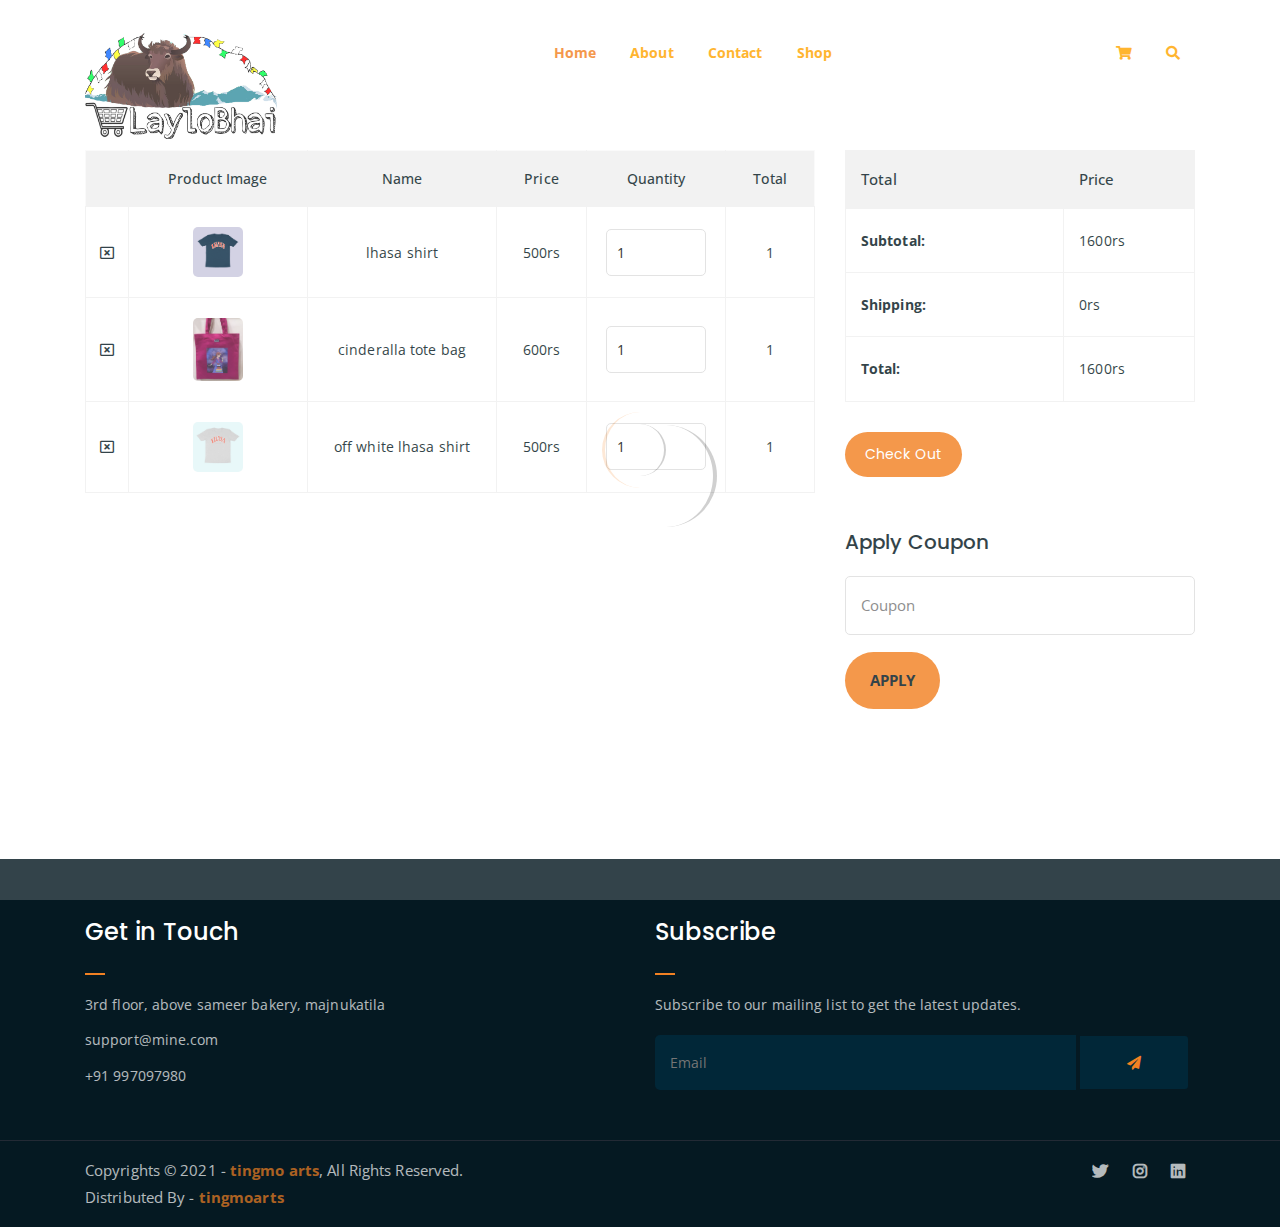
<file: public/cart.html>
<!DOCTYPE html>
<html lang="en">
<head>
	<meta charset="UTF-8">
	<meta http-equiv="X-UA-Compatible" content="IE=edge">
	<meta name="viewport" content="width=device-width, initial-scale=1">
	<meta name="description" content="ecommerce website by gd and jamphel">

	<!-- title -->
	<title>Cart</title>

	<!-- favicon -->
	<link rel="shortcut icon" type="image/png" href="assets/img/favicon.png">
	<!-- google font -->
	<link href="https://fonts.googleapis.com/css?family=Open+Sans:300,400,700" rel="stylesheet">
	<link href="https://fonts.googleapis.com/css?family=Poppins:400,700&display=swap" rel="stylesheet">
	<!-- fontawesome -->
	<link rel="stylesheet" href="assets/css/all.min.css">
	<!-- bootstrap -->
	<link rel="stylesheet" href="assets/bootstrap/css/bootstrap.min.css">
	<!-- owl carousel -->
	<link rel="stylesheet" href="assets/css/owl.carousel.css">
	<!-- magnific popup -->
	<link rel="stylesheet" href="assets/css/magnific-popup.css">
	<!-- animate css -->
	<link rel="stylesheet" href="assets/css/animate.css">
	<!-- mean menu css -->
	<link rel="stylesheet" href="assets/css/meanmenu.min.css">
	<!-- main style -->
	<link rel="stylesheet" href="assets/css/main.css">
	<!-- responsive -->
	<link rel="stylesheet" href="assets/css/responsive.css">
	<script src="assets/js/store.js" async ></script>

</head>
<body>
	
	<!--PreLoader-->
    <div class="loader">
        <div class="loader-inner">
            <div class="circle"></div>
        </div>
    </div>
    <!--PreLoader Ends-->
	
	<!-- header -->
	<div class="top-header-area" id="sticker">
		<div class="container">
			<div class="row">
				<div class="col-lg-12 col-sm-12 text-center">
					<div class="main-menu-wrap">
						<!-- logo -->
						<div class="site-logo">
							<a href="index.html">
								<img src="assets/img/yaklogo.png" alt="">
							</a>
						</div>
						<!-- logo -->

						<!-- menu start -->
						<nav class="main-menu">
							<ul>
								<li class="current-list-item"><a href="index.html">Home</a>
								
								</li>
								<li><a href="about.html">About</a></li>
							
							
								<li><a href="contact.html">Contact</a></li>
								<li><a href="shop.html">Shop</a>
								
								</li>
								<li>
									<div class="header-icons">
										<a class="shopping-cart" href="cart.html"><i class="fas fa-shopping-cart"></i></a>
										<a class="mobile-hide search-bar-icon" href="#"><i class="fas fa-search"></i></a>
									</div>
								</li>
							</ul>
						</nav>
						<a class="mobile-show search-bar-icon" href="#"><i class="fas fa-search"></i></a>
						<div class="mobile-menu"></div>
						<!-- menu end -->
					</div>
				</div>
			</div>
		</div>
	</div>
	<!-- end header -->

	<!-- search area -->
	<div class="search-area">
		<div class="container">
			<div class="row">
				<div class="col-lg-12">
					<span class="close-btn"><i class="fas fa-window-close"></i></span>
					<div class="search-bar">
						<div class="search-bar-tablecell">
							<h3>Search For:</h3>
							<input type="text" placeholder="Keywords">
							<button type="submit">Search <i class="fas fa-search"></i></button>
						</div>
					</div>
				</div>
			</div>
		</div>
	</div>
	<!-- end search arewa -->
	
	<!-- end breadcrumb section -->

	<!-- cart -->
	<div class="cart-section mt-150 mb-150">
		<div class="container">
			<div class="row">
				<div class="col-lg-8 col-md-12">
					<div class="cart-table-wrap">
						<table class="cart-table">
							<thead class="cart-table-head">
								<tr class="table-head-row">
									<th class="product-remove"></th>
									<th class="product-image">Product Image</th>
									<th class="product-name">Name</th>
									<th class="product-price">Price</th>
									<th class="product-quantity">Quantity</th>
									<th class="product-total">Total</th>
								</tr>
							</thead>
							<tbody>
								<tr class="table-body-row">
									<td class="product-remove"><a href="#"><i class="far fa-window-close"></i></a></td>
									<td class="product-image"><img src="assets/img/products/shirt1.jpg" alt=""></td>
									<td class="product-name">lhasa shirt</td>
									<td class="product-price">500rs</td>
									<td class="product-quantity"><input class="cart-quantity" type="number" placeholder="1" value=1></td>
									<td class="product-total">1</td>
								</tr>
								<tr class="table-body-row">
									<td class="product-remove"><a href="#"><i class="far fa-window-close"></i></a></td>
									<td class="product-image"><img src="assets/img/products/tote1.jpg" alt=""></td>
									<td class="product-name">cinderalla tote bag</td>
									<td class="product-price">600rs</td>
									<td class="product-quantity"><input class="cart-quantity" type="number" placeholder="1" value=1></td>
									<td class="product-total">1</td>
								</tr>
								<tr class="table-body-row">
									<td class="product-remove"><a href="#"><i class="far fa-window-close"></i></a></td>
									<td class="product-image"><img src="assets/img/products/shirt2.jpg" alt=""></td>
									<td class="product-name">off white lhasa shirt</td>
									<td class="product-price">500rs</td>
									<td class="product-quantity"><input class="cart-quantity" type="number" placeholder="1" value="1"></td>
									<td class="product-total">1</td>
								</tr>
							</tbody>
						</table>
					</div>
				</div>

				<div class="col-lg-4">
					<div class="total-section">
						<table class="total-table">
							<thead class="total-table-head">
								<tr class="table-total-row">
									<th>Total</th>
									<th>Price</th>
								</tr>
							</thead>
							<tbody>
								<tr class="total-data">
									<td><strong>Subtotal: </strong></td>
									<td class="subtotal">1600rs</td>
								</tr>
								<tr class="total-data">
									<td><strong>Shipping: </strong></td>
									<td>0rs</td>
								</tr>
								<tr class="total-data">
									<td><strong>Total: </strong></td>
									<td class="total">1600rs</td>
								</tr>
							</tbody>
						</table>
						<div class="cart-buttons">
							<a href="checkout.html" class="boxed-btn black">Check Out</a>
						</div>
					</div>

					<div class="coupon-section">
						<h3>Apply Coupon</h3>
						<div class="coupon-form-wrap">
							<form action="index.html">
								<p><input type="text" placeholder="Coupon"></p>
								<p><input type="submit" value="Apply"></p>
							</form>
						</div>
					</div>
				</div>
			</div>
		</div>
	</div>
	<!-- end cart -->


<!-- footer -->
<div class="footer-area">
	<div class="container">
		<div class="row">
		
			<div class="col-lg-6 col-md-6">
				<div class="footer-box get-in-touch">
					<h2 class="widget-title">Get in Touch</h2>
					<ul>
						<li>3rd floor, above sameer bakery, majnukatila</li>
						<li>support@mine.com</li>
						<li>+91 997097980</li>
					</ul>
				</div>
			</div>
		
			<div class="col-lg-6 col-md-6">
				<div class="footer-box subscribe">
					<h2 class="widget-title">Subscribe</h2>
					<p>Subscribe to our mailing list to get the latest updates.</p>
					<form action="index.html">
						<input type="email" placeholder="Email">
						<button type="submit"><i class="fas fa-paper-plane"></i></button>
					</form>
				</div>
			</div>
		</div>
	</div>
</div>
<!-- end footer -->
	<!-- copyright -->
	<div class="copyright">
		<div class="container">
			<div class="row">
				<div class="col-lg-6 col-md-12">
					<p>Copyrights &copy; 2021 - <a href="https://tinmoarts.com/">tingmo arts</a>,  All Rights Reserved.<br>
						Distributed By - <a href="https://tingmoarts.com/">tingmoarts</a>
					</p>
				</div>
				<div class="col-lg-6 text-right col-md-12">
					<div class="social-icons">
						<ul>
							<li><a href="#" target="_blank"><i class="fab fa-twitter"></i></a></li>
							<li><a href="#" target="_blank"><i class="fab fa-instagram"></i></a></li>
							<li><a href="#" target="_blank"><i class="fab fa-linkedin"></i></a></li>
						</ul>
					</div>
				</div>
			</div>
		</div>
	</div>
	<!-- end copyright -->
	
	<!-- jquery -->
	<script src="assets/js/jquery-1.11.3.min.js"></script>
	<!-- bootstrap -->
	<script src="assets/bootstrap/js/bootstrap.min.js"></script>
	<!-- count down -->
	<script src="assets/js/jquery.countdown.js"></script>
	<!-- isotope -->
	<script src="assets/js/jquery.isotope-3.0.6.min.js"></script>
	<!-- waypoints -->
	<script src="assets/js/waypoints.js"></script>
	<!-- owl carousel -->
	<script src="assets/js/owl.carousel.min.js"></script>
	<!-- magnific popup -->
	<script src="assets/js/jquery.magnific-popup.min.js"></script>
	<!-- mean menu -->
	<script src="assets/js/jquery.meanmenu.min.js"></script>
	<!-- sticker js -->
	<script src="assets/js/sticker.js"></script>
	<!-- main js -->
	<script src="assets/js/main.js"></script>

</body>
</html>
</file>
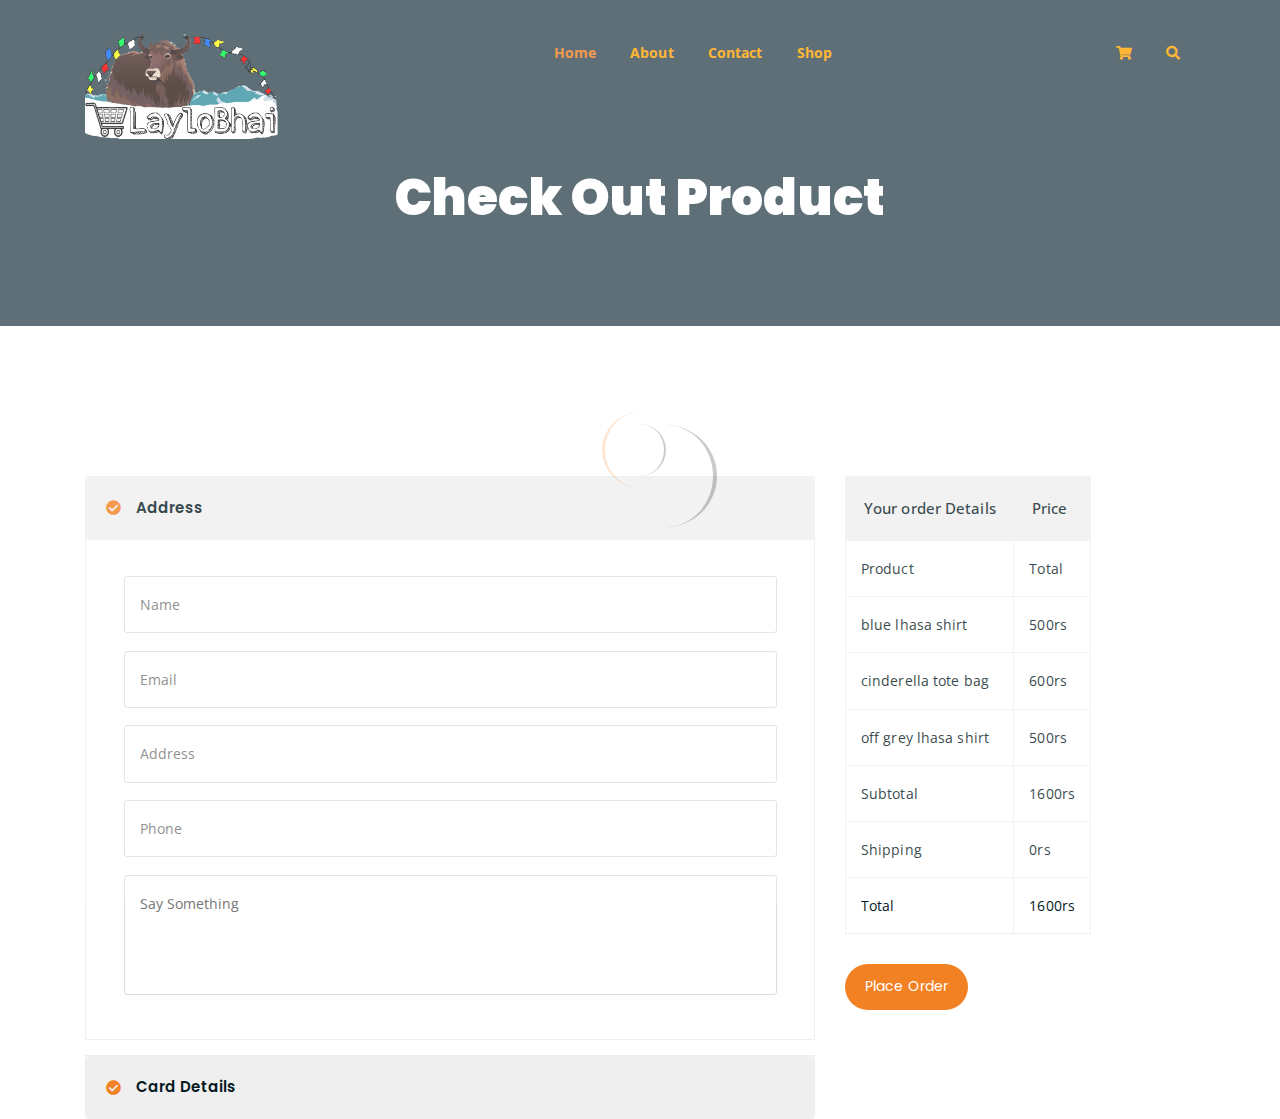
<file: public/checkout.html>
<!DOCTYPE html>
<html lang="en">
<head>
	<meta charset="UTF-8">
	<meta http-equiv="X-UA-Compatible" content="IE=edge">
	<meta name="viewport" content="width=device-width, initial-scale=1">
	<meta name="description" content="ecommerce website by gd and jamphel">

	<!-- title -->
	<title>Check Out</title>

	<!-- favicon -->
	<link rel="shortcut icon" type="image/png" href="assets/img/favicon.png">
	<!-- google font -->
	<link href="https://fonts.googleapis.com/css?family=Open+Sans:300,400,700" rel="stylesheet">
	<link href="https://fonts.googleapis.com/css?family=Poppins:400,700&display=swap" rel="stylesheet">
	<!-- fontawesome -->
	<link rel="stylesheet" href="assets/css/all.min.css">
	<!-- bootstrap -->
	<link rel="stylesheet" href="assets/bootstrap/css/bootstrap.min.css">
	<!-- owl carousel -->
	<link rel="stylesheet" href="assets/css/owl.carousel.css">
	<!-- magnific popup -->
	<link rel="stylesheet" href="assets/css/magnific-popup.css">
	<!-- animate css -->
	<link rel="stylesheet" href="assets/css/animate.css">
	<!-- mean menu css -->
	<link rel="stylesheet" href="assets/css/meanmenu.min.css">
	<!-- main style -->
	<link rel="stylesheet" href="assets/css/main.css">
	<!-- responsive -->
	<link rel="stylesheet" href="assets/css/responsive.css">
	<script src="assets/js/store.js" async ></script>


</head>
<body>
	
	<!--PreLoader-->
    <div class="loader">
        <div class="loader-inner">
            <div class="circle"></div>
        </div>
    </div>
    <!--PreLoader Ends-->
	
	<!-- header -->
	<div class="top-header-area" id="sticker">
		<div class="container">
			<div class="row">
				<div class="col-lg-12 col-sm-12 text-center">
					<div class="main-menu-wrap">
						<!-- logo -->
						<div class="site-logo">
							<a href="index.html">
								<img src="assets/img/yaklogo.png" alt="">
							</a>
						</div>
						<!-- logo -->

						<!-- menu start -->
						<nav class="main-menu">
							<ul>
								<li class="current-list-item"><a href="index.html">Home</a>
								
								</li>
								<li><a href="about.html">About</a></li>
						
					
								<li><a href="contact.html">Contact</a></li>
								<li><a href="shop.html">Shop</a>
							
								</li>
								<li>
									<div class="header-icons">
										<a class="shopping-cart" href="cart.html"><i class="fas fa-shopping-cart"></i></a>
										<a class="mobile-hide search-bar-icon" href="#"><i class="fas fa-search"></i></a>
									</div>
								</li>
							</ul>
						</nav>
						<a class="mobile-show search-bar-icon" href="#"><i class="fas fa-search"></i></a>
						<div class="mobile-menu"></div>
						<!-- menu end -->
					</div>
				</div>
			</div>
		</div>
	</div>
	<!-- end header -->

	<!-- search area -->
	<div class="search-area">
		<div class="container">
			<div class="row">
				<div class="col-lg-12">
					<span class="close-btn"><i class="fas fa-window-close"></i></span>
					<div class="search-bar">
						<div class="search-bar-tablecell">
							<h3>Search For:</h3>
							<input type="text" placeholder="Keywords">
							<button type="submit">Search <i class="fas fa-search"></i></button>
						</div>
					</div>
				</div>
			</div>
		</div>
	</div>
	<!-- end search arewa -->
	
	<!-- breadcrumb-section -->
	<div class="breadcrumb-section breadcrumb-bg">
		<div class="container">
			<div class="row">
				<div class="col-lg-8 offset-lg-2 text-center">
					<div class="breadcrumb-text">
						<h1>Check Out Product</h1>
					</div>
				</div>
			</div>
		</div>
	</div>
	<!-- end breadcrumb section -->

	<!-- check out section -->
	<div class="checkout-section mt-150 mb-150">
		<div class="container">
			<div class="row">
				<div class="col-lg-8">
					<div class="checkout-accordion-wrap">
						<div class="accordion" id="accordionExample">
						  <div class="card single-accordion">
						    <div class="card-header" id="headingOne">
						      <h5 class="mb-0">
						        <button class="btn btn-link" type="button" data-toggle="collapse" data-target="#collapseOne" aria-expanded="true" aria-controls="collapseOne">
						          Address
						        </button>
						      </h5>
						    </div>

						    <div id="collapseOne" class="collapse show" aria-labelledby="headingOne" data-parent="#accordionExample">
						      <div class="card-body">
						        <div class="billing-address-form">
						        	<form action="index.html">
						        		<p><input type="text" placeholder="Name"></p>
						        		<p><input type="email" placeholder="Email"></p>
						        		<p><input type="text" placeholder="Address"></p>
						        		<p><input type="tel" placeholder="Phone"></p>
						        		<p><textarea name="bill" id="bill" cols="30" rows="10" placeholder="Say Something"></textarea></p>
						        	</form>
						        </div>
						      </div>
						    </div>
						  </div>
					
						  <div class="card single-accordion">
						    <div class="card-header" id="headingThree">
						      <h5 class="mb-0">
						        <button class="btn btn-link collapsed" type="button" data-toggle="collapse" data-target="#collapseThree" aria-expanded="false" aria-controls="collapseThree">
						          Card Details
						        </button>
						      </h5>
						    </div>

						    <div id="collapseThree" class="collapse" aria-labelledby="headingThree" data-parent="#accordionExample">
						      <div class="card-body">
						        <div class="card-details">
									<form action="index.html">
						        		<p><input type="text" placeholder="card number"></p><br>
						        		<p><input type="email" placeholder="name on card"></p><br>
						        		<p><input type="text" placeholder="cww"></p>
						        	</form>

								</div>
						      </div>
						    </div>
						  </div>
						</div>

					</div>
				</div>

				<div class="col-lg-4">
					<div class="order-details-wrap">
						<table class="order-details">
							<thead>
								<tr>
									<th>Your order Details</th>
									<th>Price</th>
								</tr>
							</thead>
							<tbody class="order-details-body">
								<tr>
									<td>Product</td>
									<td>Total</td>
								</tr>
								<tr>
									<td>blue lhasa shirt</td>
									<td>500rs</td>
								</tr>
								<tr>
									<td>cinderella tote bag</td>
									<td>600rs</td>
								</tr>
								<tr>
									<td>off grey lhasa shirt</td>
									<td>500rs</td>
								</tr>
							</tbody>
							<tbody class="checkout-details">
								<tr>
									<td>Subtotal</td>
									<td>1600rs</td>
								</tr>
								<tr>
									<td>Shipping</td>
									<td>0rs</td>
								</tr>
								<tr>
									<td>Total</td>
									<td>1600rs</td>
								</tr>
							</tbody>
						</table>
						<a class="boxed-btn" data-toggle="modal" data-target="#exampleModal" id="orderbtn">Place Order</a>
					</div>
				</div>
			</div>
		</div>
	</div>
	<!-- end check out section -->
<!-- Button trigger modal -->

  
  <!-- Modal -->
  <div class="modal fade" id="exampleModal" tabindex="-1" role="dialog" aria-labelledby="exampleModalLabel" aria-hidden="true">
	<div class="modal-dialog" role="document">
	  <div class="modal-content">
		<div class="modal-header">
		  <h5 class="modal-title" id="exampleModalLabel">please choose your payment method </h5>
		  <button type="button" class="close" data-dismiss="modal" aria-label="Close">
			<span aria-hidden="true">&times;</span>
		  </button>
		</div>
		<div class="modal-body">
		  ...<h3>hi here i will add payment method </h3>
		  <img src="assets/img/flag.jpeg"><img src="assets/img/payment.png">
		</div>
		<div class="modal-footer">
		  <button type="button" class="btn btn-secondary" data-dismiss="modal">Close</button>
		</div>
	  </div>
	</div>

		<!-- footer -->
		<div class="footer-area">
			<div class="container">
				<div class="row">
				
					<div class="col-lg-6 col-md-6">
						<div class="footer-box get-in-touch">
							<h2 class="widget-title">Get in Touch</h2>
							<ul>
								<li>3rd floor, above sameer bakery, majnukatila</li>
								<li>support@mine.com</li>
								<li>+91 997097980</li>
							</ul>
						</div>
					</div>
				
					<div class="col-lg-6 col-md-6">
						<div class="footer-box subscribe">
							<h2 class="widget-title">Subscribe</h2>
							<p>Subscribe to our mailing list to get the latest updates.</p>
							<form action="index.html">
								<input type="email" placeholder="Email">
								<button type="submit"><i class="fas fa-paper-plane"></i></button>
							</form>
						</div>
					</div>
				</div>
			</div>
		</div>
		<!-- end footer -->
		
		<!-- copyright -->
		<div class="copyright">
			<div class="container">
				<div class="row">
					<div class="col-lg-6 col-md-12">
						<p>Copyrights &copy; 2021 - <a href="https://tinmoarts.com/">tingmo arts</a>,  All Rights Reserved.<br>
							Distributed By - <a href="https://tingmoarts.com/">tingmoarts</a>
						</p>
					</div>
					<div class="col-lg-6 text-right col-md-12">
						<div class="social-icons">
							<ul>
								<li><a href="#" target="_blank"><i class="fab fa-twitter"></i></a></li>
								<li><a href="#" target="_blank"><i class="fab fa-instagram"></i></a></li>
								<li><a href="#" target="_blank"><i class="fab fa-linkedin"></i></a></li>
							</ul>
						</div>
					</div>
				</div>
			</div>
		</div>
		<!-- end copyright -->
	
	<!-- jquery -->
	<script src="assets/js/jquery-1.11.3.min.js"></script>
	<!-- bootstrap -->
	<script src="assets/bootstrap/js/bootstrap.min.js"></script>
	<!-- count down -->
	<script src="assets/js/jquery.countdown.js"></script>
	<!-- isotope -->
	<script src="assets/js/jquery.isotope-3.0.6.min.js"></script>
	<!-- waypoints -->
	<script src="assets/js/waypoints.js"></script>
	<!-- owl carousel -->
	<script src="assets/js/owl.carousel.min.js"></script>
	<!-- magnific popup -->
	<script src="assets/js/jquery.magnific-popup.min.js"></script>
	<!-- mean menu -->
	<script src="assets/js/jquery.meanmenu.min.js"></script>
	<!-- sticker js -->
	<script src="assets/js/sticker.js"></script>
	<!-- main js -->
	<script src="assets/js/main.js"></script>

</body>
</html>
</file>
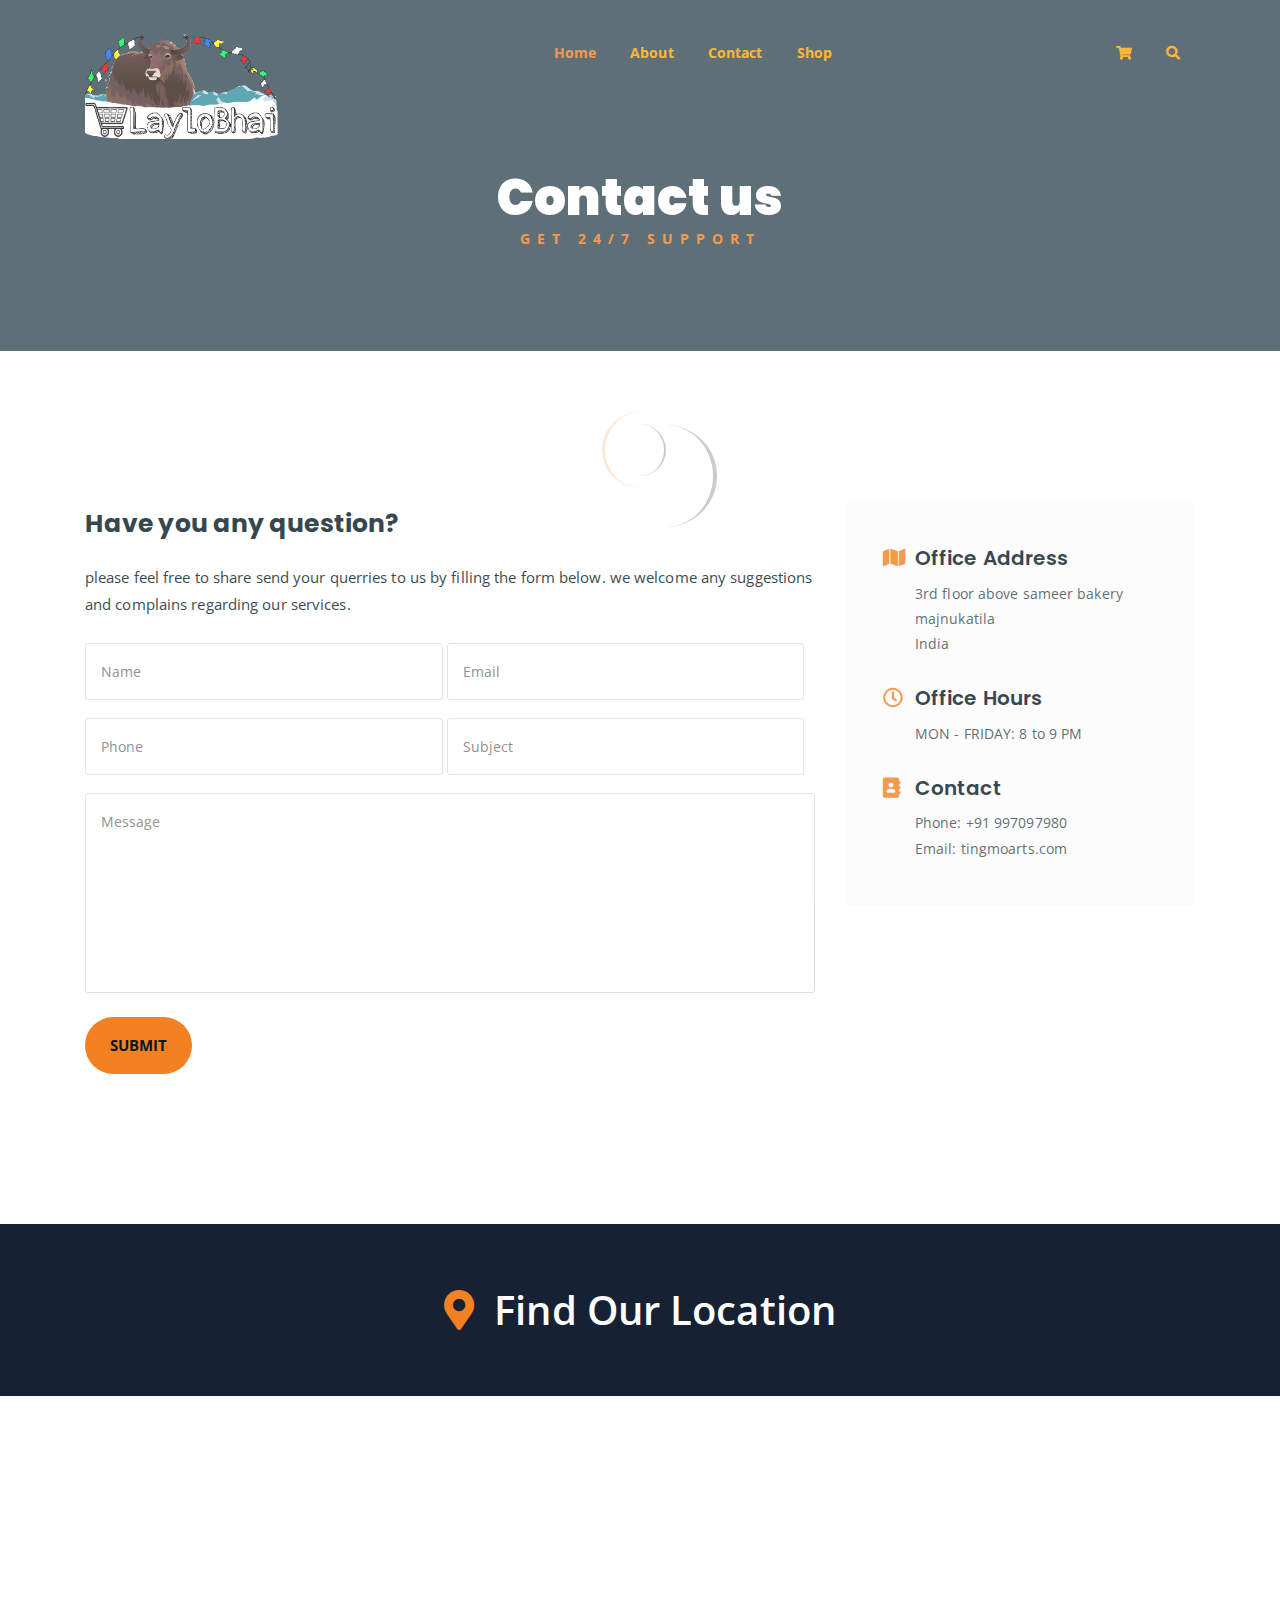
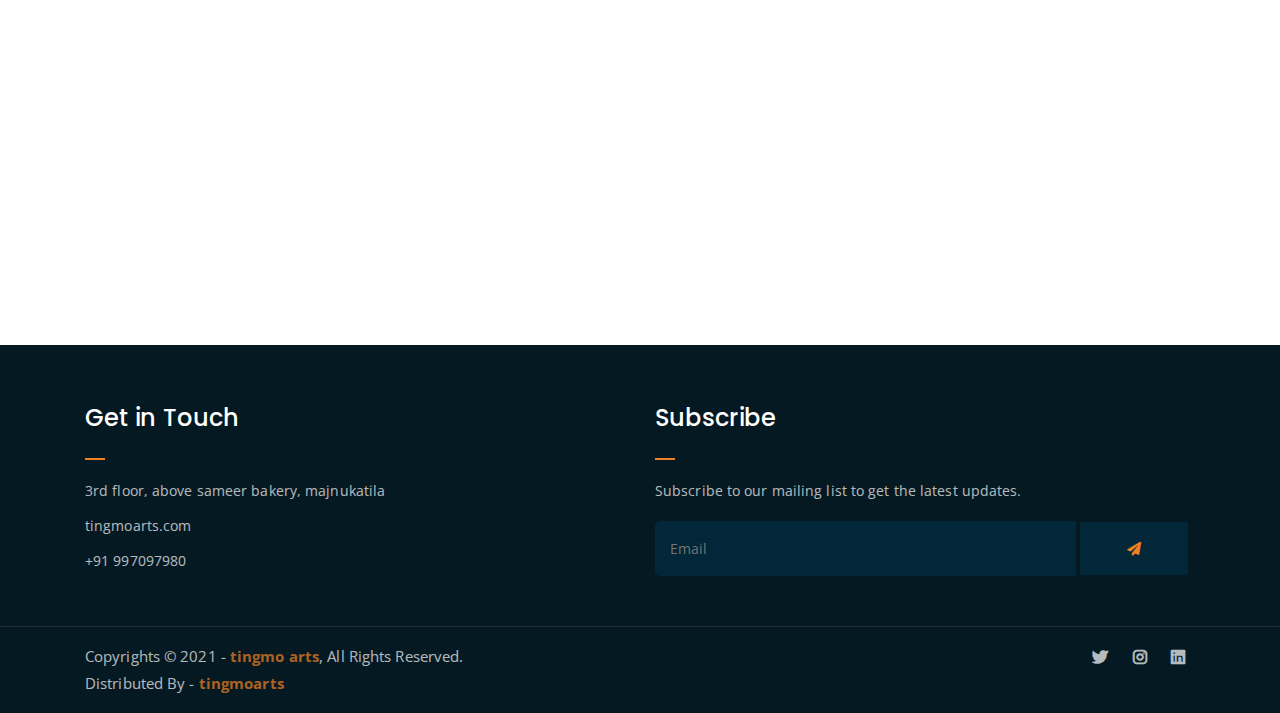
<file: public/contact.html>
<!DOCTYPE html>
<html lang="en">
<head>
	<meta charset="UTF-8">
	<meta http-equiv="X-UA-Compatible" content="IE=edge">
	<meta name="viewport" content="width=device-width, initial-scale=1">
	<meta name="description" content="ecommerce website by gd and jamphel">

	<!-- title -->
	<title>Contact</title>

	<!-- favicon -->
	<link rel="shortcut icon" type="image/png" href="assets/img/favicon.png">
	<!-- google font -->
	<link href="https://fonts.googleapis.com/css?family=Open+Sans:300,400,700" rel="stylesheet">
	<link href="https://fonts.googleapis.com/css?family=Poppins:400,700&display=swap" rel="stylesheet">
	<!-- fontawesome -->
	<link rel="stylesheet" href="assets/css/all.min.css">
	<!-- bootstrap -->
	<link rel="stylesheet" href="assets/bootstrap/css/bootstrap.min.css">
	<!-- owl carousel -->
	<link rel="stylesheet" href="assets/css/owl.carousel.css">
	<!-- magnific popup -->
	<link rel="stylesheet" href="assets/css/magnific-popup.css">
	<!-- animate css -->
	<link rel="stylesheet" href="assets/css/animate.css">
	<!-- mean menu css -->
	<link rel="stylesheet" href="assets/css/meanmenu.min.css">
	<!-- main style -->
	<link rel="stylesheet" href="assets/css/main.css">
	<!-- responsive -->
	<link rel="stylesheet" href="assets/css/responsive.css">

</head>
<body>
	
	<!--PreLoader-->
    <div class="loader">
        <div class="loader-inner">
            <div class="circle"></div>
        </div>
    </div>
    <!--PreLoader Ends-->
	
	<!-- header -->
	<div class="top-header-area" id="sticker">
		<div class="container">
			<div class="row">
				<div class="col-lg-12 col-sm-12 text-center">
					<div class="main-menu-wrap">
						<!-- logo -->
						<div class="site-logo">
							<a href="index.html">
								<img src="assets/img/yaklogo.png" alt="">
							</a>
						</div>
						<!-- logo -->

						<!-- menu start -->
						<nav class="main-menu">
							<ul>
								<li class="current-list-item"><a href="index.html">Home</a>
								
								</li>
								<li><a href="about.html">About</a></li>
						
							
								<li><a href="contact.html">Contact</a></li>
								<li><a href="shop.html">Shop</a>
							
								</li>
								<li>
									<div class="header-icons">
										<a class="shopping-cart" href="cart.html"><i class="fas fa-shopping-cart"></i></a>
										<a class="mobile-hide search-bar-icon" href="#"><i class="fas fa-search"></i></a>
									</div>
								</li>
							</ul>
						</nav>
						<a class="mobile-show search-bar-icon" href="#"><i class="fas fa-search"></i></a>
						<div class="mobile-menu"></div>
						<!-- menu end -->
					</div>
				</div>
			</div>
		</div>
	</div>
	<!-- end header -->

	<!-- search area -->
	<div class="search-area">
		<div class="container">
			<div class="row">
				<div class="col-lg-12">
					<span class="close-btn"><i class="fas fa-window-close"></i></span>
					<div class="search-bar">
						<div class="search-bar-tablecell">
							<h3>Search For:</h3>
							<input type="text" placeholder="Keywords">
							<button type="submit">Search <i class="fas fa-search"></i></button>
						</div>
					</div>
				</div>
			</div>
		</div>
	</div>
	<!-- end search arewa -->
	
	<!-- breadcrumb-section -->
	<div class="breadcrumb-section breadcrumb-bg">
		<div class="container">
			<div class="row">
				<div class="col-lg-8 offset-lg-2 text-center">
					<div class="breadcrumb-text">
						<h1>Contact us</h1>
						<p>Get 24/7 Support</p>

					</div>
				</div>
			</div>
		</div>
	</div>
	<!-- end breadcrumb section -->

	<!-- contact form -->
	<div class="contact-from-section mt-150 mb-150">
		<div class="container">
			<div class="row">
				<div class="col-lg-8 mb-5 mb-lg-0">
					<div class="form-title">
						<h2>Have you any question?</h2>
						<p>please feel free to share send your querries to us by filling the form below. we welcome any suggestions and complains regarding our services.</p>
					</div>
				 	<div id="form_status"></div>
					<div class="contact-form">
						<form type="POST" id="fruitkha-contact" onSubmit="return valid_datas( this );">
							<p>
								<input type="text" placeholder="Name" name="name" id="name">
								<input type="email" placeholder="Email" name="email" id="email">
							</p>
							<p>
								<input type="tel" placeholder="Phone" name="phone" id="phone">
								<input type="text" placeholder="Subject" name="subject" id="subject">
							</p>
							<p><textarea name="message" id="message" cols="30" rows="10" placeholder="Message"></textarea></p>
							<input type="hidden" name="token" value="FsWga4&@f6aw" />
							<p><input type="submit" value="Submit"></p>
						</form>
					</div>
				</div>
				<div class="col-lg-4">
					<div class="contact-form-wrap">
						<div class="contact-form-box">
							<h4><i class="fas fa-map"></i>Office Address</h4>
							<p>3rd floor above sameer bakery <br> majnukatila <br>India</p>
						</div>
						<div class="contact-form-box">
							<h4><i class="far fa-clock"></i> Office Hours</h4>
							<p>MON - FRIDAY: 8 to 9 PM </p>
						</div>
						<div class="contact-form-box">
							<h4><i class="fas fa-address-book"></i> Contact</h4>
							<p>Phone: +91 997097980 <br> Email: tingmoarts.com</p>
						</div>
					</div>
				</div>
			</div>
		</div>
	</div>
	<!-- end contact form -->

	<!-- find our location -->
	<div class="find-location blue-bg">
		<div class="container">
			<div class="row">
				<div class="col-lg-12 text-center">
					<p> <i class="fas fa-map-marker-alt"></i> Find Our Location</p>
				</div>
			</div>
		</div>
	</div>
	<!-- end find our location -->

	<!-- google map section -->
	<div class="embed-responsive embed-responsive-21by9">
		<iframe src="https://www.google.com/maps/embed?pb=!1m18!1m12!1m3!1d13998.02318825212!2d77.21927573300025!3d28.704426539027725!2m3!1f0!2f0!3f0!3m2!1i1024!2i768!4f13.1!3m3!1m2!1s0x390cfdc592e3c6fb%3A0x3b093287dfea81f1!2sMajnu-ka-tilla%2C%20New%20Aruna%20Nagar%2C%20Delhi!5e0!3m2!1sen!2sin!4v1637757536177!5m2!1sen!2sin" width="600" height="450" style="border:0;" allowfullscreen="" loading="lazy"class="embed-responsive-item"></iframe>
	</div>
	<!-- end google map section -->

	<!-- footer -->
	<div class="footer-area">
		<div class="container">
			<div class="row">
			
				<div class="col-lg-6 col-md-6">
					<div class="footer-box get-in-touch">
						<h2 class="widget-title">Get in Touch</h2>
						<ul>
							<li>3rd floor, above sameer bakery, majnukatila</li>
							<li>tingmoarts.com</li>
							<li>+91 997097980</li>
						</ul>
					</div>
				</div>
			
				<div class="col-lg-6 col-md-6">
					<div class="footer-box subscribe">
						<h2 class="widget-title">Subscribe</h2>
						<p>Subscribe to our mailing list to get the latest updates.</p>
						<form action="index.html">
							<input type="email" placeholder="Email">
							<button type="submit"><i class="fas fa-paper-plane"></i></button>
						</form>
					</div>
				</div>
			</div>
		</div>
	</div>
	<!-- end footer -->
	
	
	<!-- copyright -->
	<div class="copyright">
		<div class="container">
			<div class="row">
				<div class="col-lg-6 col-md-12">
					<p>Copyrights &copy; 2021 - <a href="https://tinmoarts.com/">tingmo arts</a>,  All Rights Reserved.<br>
						Distributed By - <a href="https://tingmoarts.com/">tingmoarts</a>
					</p>
				</div>
				<div class="col-lg-6 text-right col-md-12">
					<div class="social-icons">
						<ul>
							<li><a href="#" target="_blank"><i class="fab fa-twitter"></i></a></li>
							<li><a href="#" target="_blank"><i class="fab fa-instagram"></i></a></li>
							<li><a href="#" target="_blank"><i class="fab fa-linkedin"></i></a></li>
						</ul>
					</div>
				</div>
			</div>
		</div>
	</div>
	<!-- end copyright -->
	
	<!-- jquery -->
	<script src="assets/js/jquery-1.11.3.min.js"></script>
	<!-- bootstrap -->
	<script src="assets/bootstrap/js/bootstrap.min.js"></script>
	<!-- count down -->
	<script src="assets/js/jquery.countdown.js"></script>
	<!-- isotope -->
	<script src="assets/js/jquery.isotope-3.0.6.min.js"></script>
	<!-- waypoints -->
	<script src="assets/js/waypoints.js"></script>
	<!-- owl carousel -->
	<script src="assets/js/owl.carousel.min.js"></script>
	<!-- magnific popup -->
	<script src="assets/js/jquery.magnific-popup.min.js"></script>
	<!-- mean menu -->
	<script src="assets/js/jquery.meanmenu.min.js"></script>
	<!-- sticker js -->
	<script src="assets/js/sticker.js"></script>
	<!-- form validation js -->
	<script src="assets/js/form-validate.js"></script>
	<!-- main js -->
	<script src="assets/js/main.js"></script>
	
</body>
</html>
</file>
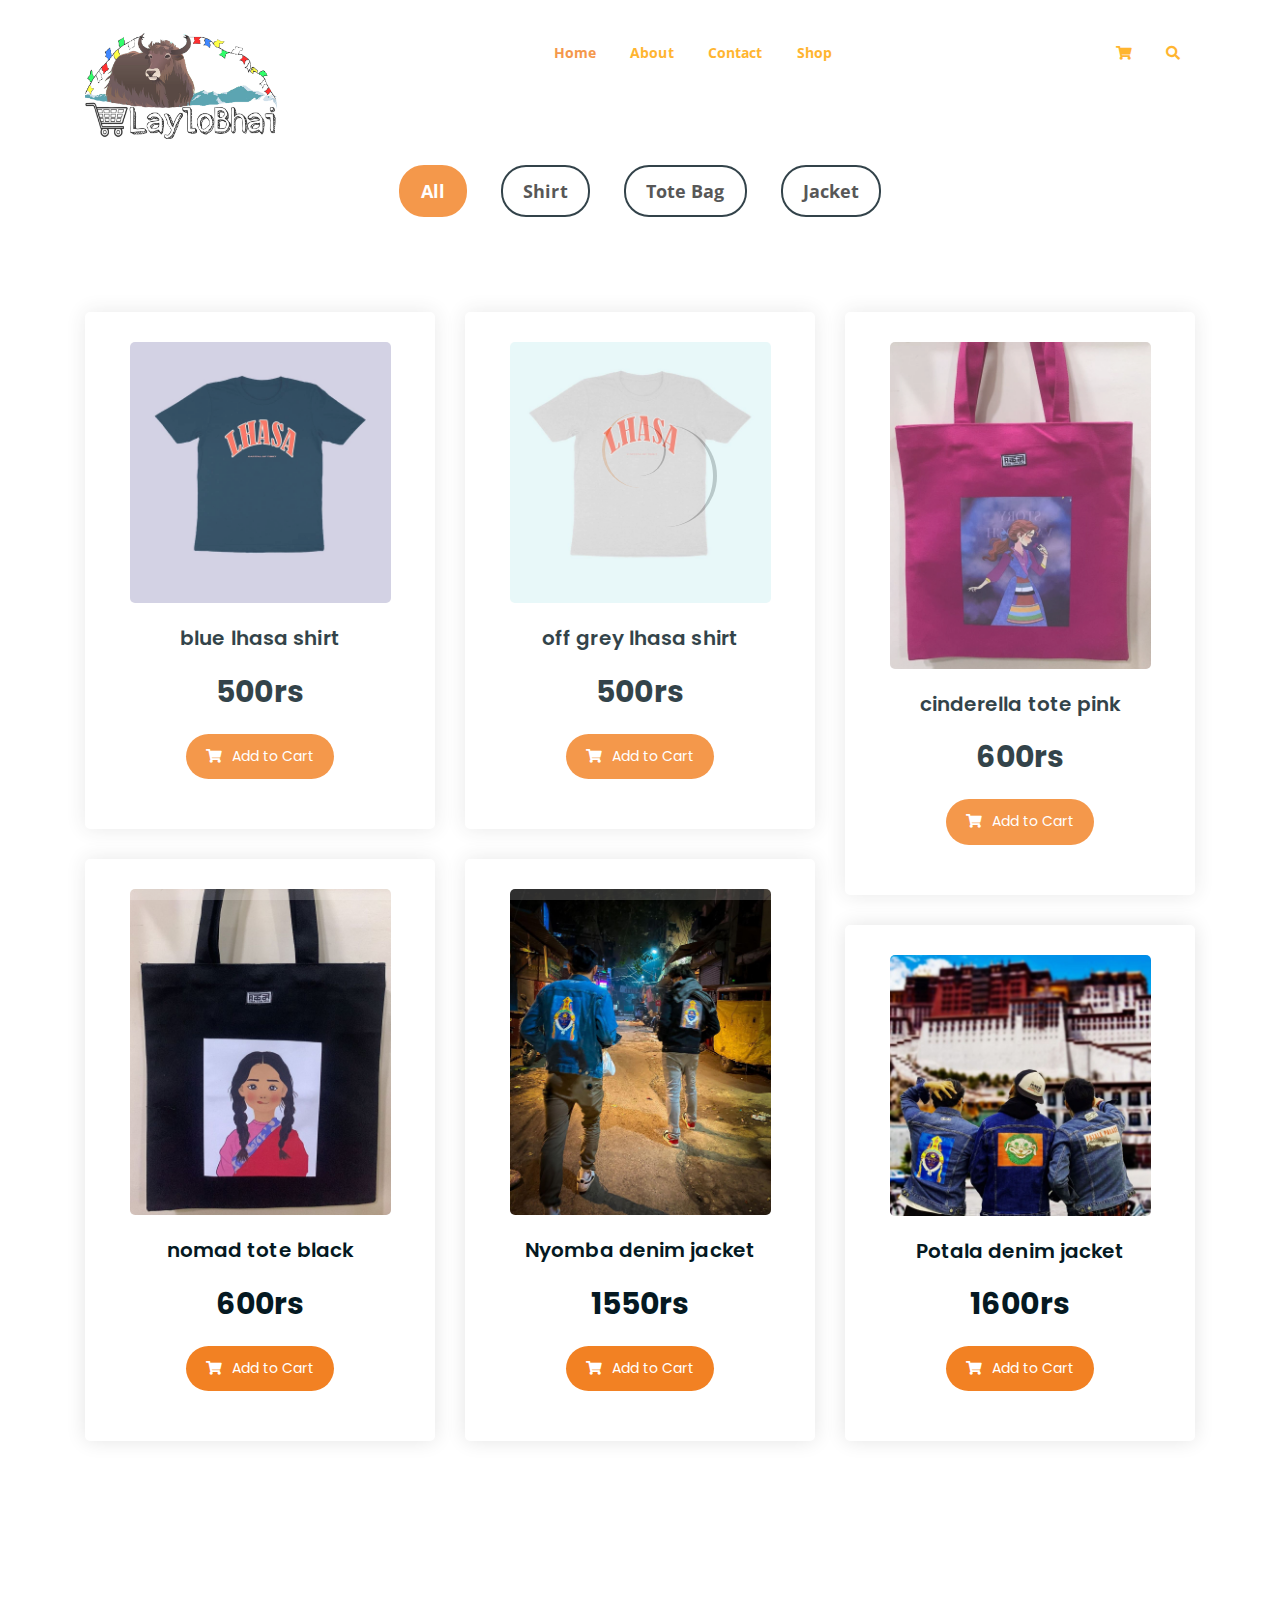
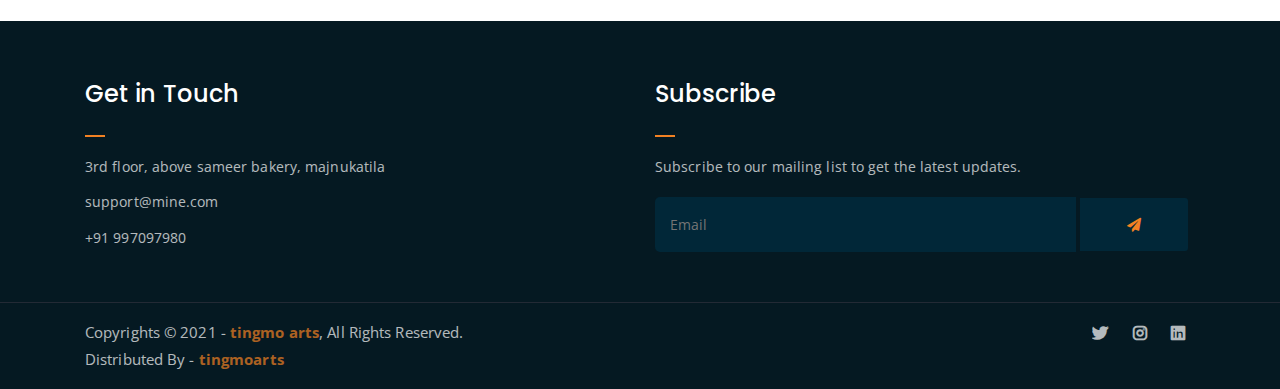
<file: public/shop.html>
<!DOCTYPE html>
<html lang="en">
<head>
	<meta charset="UTF-8">
	<meta http-equiv="X-UA-Compatible" content="IE=edge">
	<meta name="viewport" content="width=device-width, initial-scale=1">
	<meta name="description" content="ecommerce website by gd and jamphel">

	<!-- title -->
	<title>Shop</title>

	<!-- favicon -->
	<link rel="shortcut icon" type="image/png" href="assets/img/favicon.png">
	<!-- google font -->
	<link href="https://fonts.googleapis.com/css?family=Open+Sans:300,400,700" rel="stylesheet">
	<link href="https://fonts.googleapis.com/css?family=Poppins:400,700&display=swap" rel="stylesheet">
	<!-- fontawesome -->
	<link rel="stylesheet" href="assets/css/all.min.css">
	<!-- bootstrap -->
	<link rel="stylesheet" href="assets/bootstrap/css/bootstrap.min.css">
	<!-- owl carousel -->
	<link rel="stylesheet" href="assets/css/owl.carousel.css">
	<!-- magnific popup -->
	<link rel="stylesheet" href="assets/css/magnific-popup.css">
	<!-- animate css -->
	<link rel="stylesheet" href="assets/css/animate.css">
	<!-- mean menu css -->
	<link rel="stylesheet" href="assets/css/meanmenu.min.css">
	<!-- main style -->
	<link rel="stylesheet" href="assets/css/main.css">
	<!-- responsive -->
	<link rel="stylesheet" href="assets/css/responsive.css">
	<script src="assets/js/store.js" async ></script>

</head>
<body>
	
	<!--PreLoader-->
    <div class="loader">
        <div class="loader-inner">
            <div class="circle"></div>
        </div>
    </div>
    <!--PreLoader Ends-->
	
	<!-- header -->
	<div class="top-header-area" id="sticker">
		<div class="container">
			<div class="row">
				<div class="col-lg-12 col-sm-12 text-center">
					<div class="main-menu-wrap">
						<!-- logo -->
						<div class="site-logo">
							<a href="index.html">
								<img src="assets/img/yaklogo.png" alt="">
							</a>
						</div>
						<!-- logo -->

						<!-- menu start -->
						<nav class="main-menu">
							<ul>
								<li class="current-list-item"><a href="index.html">Home</a>
								
								</li>
								<li><a href="about.html">About</a></li>
							
							
								<li><a href="contact.html">Contact</a></li>
								<li><a href="shop.html">Shop</a>
								
								</li>
								<li>
									<div class="header-icons">
										<a class="shopping-cart" href="cart.html"><i class="fas fa-shopping-cart"></i></a>
										<a class="mobile-hide search-bar-icon" href="#"><i class="fas fa-search"></i></a>
									</div>
								</li>
							</ul>
						</nav>
						<a class="mobile-show search-bar-icon" href="#"><i class="fas fa-search"></i></a>
						<div class="mobile-menu"></div>
						<!-- menu end -->
					</div>
				</div>
			</div>
		</div>
	</div>
	<!-- end header -->

	<!-- search area -->
	<div class="search-area">
		<div class="container">
			<div class="row">
				<div class="col-lg-12">
					<span class="close-btn"><i class="fas fa-window-close"></i></span>
					<div class="search-bar">
						<div class="search-bar-tablecell">
							<h3>Search For:</h3>
							<input type="text" placeholder="Keywords">
							<button type="submit">Search <i class="fas fa-search"></i></button>
						</div>
					</div>
				</div>
			</div>
		</div>
	</div>
	<!-- end search arewa -->
	

	<!-- products -->
	<div class="product-section mt-150 mb-150">
		<div class="container">

			<div class="row">
                <div class="col-md-12">
                    <div class="product-filters">
                        <ul>
                            <li class="active" data-filter="*">All</li>
                            <li data-filter=".shirt">Shirt</li>
                            <li data-filter=".totebag">Tote Bag</li>
                            <li data-filter=".jacket">Jacket</li>
                        </ul>
                    </div>
                </div>
            </div>

			<div class="row product-lists">
				<div class="col-lg-4 col-md-6 text-center shirt">
					<div class="single-product-item">
						<div class="product-image">
							<a href="single-product.html"><img src="assets/img/products/shirt1.jpg" alt=""></a>
						</div>
						<h3 class="itemTitle">blue lhasa shirt</h3>
						<p class="product-price"> 500rs</p>
						<a class="cart-btn"><i class="fas fa-shopping-cart"></i> Add to Cart</a>
					</div>
				</div>
				<div class="col-lg-4 col-md-6 text-center shirt">
					<div class="single-product-item">
						<div class="product-image">
							<a href="single-product.html"><img src="assets/img/products/shirt2.jpg" alt=""></a>
						</div>
						<h3 class="itemTitle">off grey lhasa shirt</h3>
						<p class="product-price">500rs </p>
						<a  class="cart-btn"><i class="fas fa-shopping-cart"></i> Add to Cart</a>
					</div>
				</div>
				<div class="col-lg-4 col-md-6 text-center totebag">
					<div class="single-product-item">
						<div class="product-image">
							<a href="single-product.html"><img src="assets/img/products/tote1.jpg" alt=""></a>
						</div>
						<h3 class="itemTitle">cinderella tote pink</h3>
						<p class="product-price">600rs </p>
						<a  class="cart-btn"><i class="fas fa-shopping-cart"></i> Add to Cart</a>
					</div>
				</div>
				<div class="col-lg-4 col-md-6 text-center totebag">
					<div class="single-product-item">
						<div class="product-image">
							<a href="single-product.html"><img src="assets/img/products/tote2.jpg" alt=""></a>
						</div>
						<h3 class="itemTitle">nomad tote black</h3>
						<p class="product-price"> 600rs </p>
						<a  class="cart-btn"><i class="fas fa-shopping-cart"></i> Add to Cart</a>
					</div>
				</div>
				<div class="col-lg-4 col-md-6 text-center jacket">
					<div class="single-product-item">
						<div class="product-image">
							<a href="single-product.html"><img src="assets/img/products/jacket1.jpg" alt=""></a>
						</div>
						<h3 class="itemTitle">Nyomba denim jacket</h3>
						<p class="product-price">1550rs</p>
						<a  class="cart-btn"><i class="fas fa-shopping-cart"></i> Add to Cart</a>
					</div>
				</div>
				<div class="col-lg-4 col-md-6 text-center jacket">
					<div class="single-product-item">
						<div class="product-image">
							<a href="single-product.html"><img src="assets/img/products/jacket2.jpg" alt=""></a>
						</div>
						<h3 class="itemTitle">Potala denim jacket</h3>
						<p class="product-price">1600rs </p>
						<a class="cart-btn"><i class="fas fa-shopping-cart"></i> Add to Cart</a>
					</div>
				</div>
			</div>

			
		</div>
	</div>
	<!-- end products -->


	<!-- footer -->
	<div class="footer-area">
		<div class="container">
			<div class="row">
			
				<div class="col-lg-6 col-md-6">
					<div class="footer-box get-in-touch">
						<h2 class="widget-title">Get in Touch</h2>
						<ul>
							<li>3rd floor, above sameer bakery, majnukatila</li>
							<li>support@mine.com</li>
							<li>+91 997097980</li>
						</ul>
					</div>
				</div>
			
				<div class="col-lg-6 col-md-6">
					<div class="footer-box subscribe">
						<h2 class="widget-title">Subscribe</h2>
						<p>Subscribe to our mailing list to get the latest updates.</p>
						<form action="index.html">
							<input type="email" placeholder="Email">
							<button type="submit"><i class="fas fa-paper-plane"></i></button>
						</form>
					</div>
				</div>
			</div>
		</div>
	</div>
	<!-- end footer -->
	<!-- copyright -->
	<div class="copyright">
		<div class="container">
			<div class="row">
				<div class="col-lg-6 col-md-12">
					<p>Copyrights &copy; 2021 - <a href="https://tinmoarts.com/">tingmo arts</a>,  All Rights Reserved.<br>
						Distributed By - <a href="https://tingmoarts.com/">tingmoarts</a>
					</p>
				</div>
				<div class="col-lg-6 text-right col-md-12">
					<div class="social-icons">
						<ul>
							<li><a href="#" target="_blank"><i class="fab fa-twitter"></i></a></li>
							<li><a href="#" target="_blank"><i class="fab fa-instagram"></i></a></li>
							<li><a href="#" target="_blank"><i class="fab fa-linkedin"></i></a></li>
						</ul>
					</div>
				</div>
			</div>
		</div>
	</div>
	<!-- end copyright -->
	
	<!-- jquery -->
	<script src="assets/js/jquery-1.11.3.min.js"></script>
	<!-- bootstrap -->
	<script src="assets/bootstrap/js/bootstrap.min.js"></script>
	<!-- count down -->
	<script src="assets/js/jquery.countdown.js"></script>
	<!-- isotope -->
	<script src="assets/js/jquery.isotope-3.0.6.min.js"></script>
	<!-- waypoints -->
	<script src="assets/js/waypoints.js"></script>
	<!-- owl carousel -->
	<script src="assets/js/owl.carousel.min.js"></script>
	<!-- magnific popup -->
	<script src="assets/js/jquery.magnific-popup.min.js"></script>
	<!-- mean menu -->
	<script src="assets/js/jquery.meanmenu.min.js"></script>
	<!-- sticker js -->
	<script src="assets/js/sticker.js"></script>
	<!-- main js -->
	<script src="assets/js/main.js"></script>

</body>
</html>
</file>
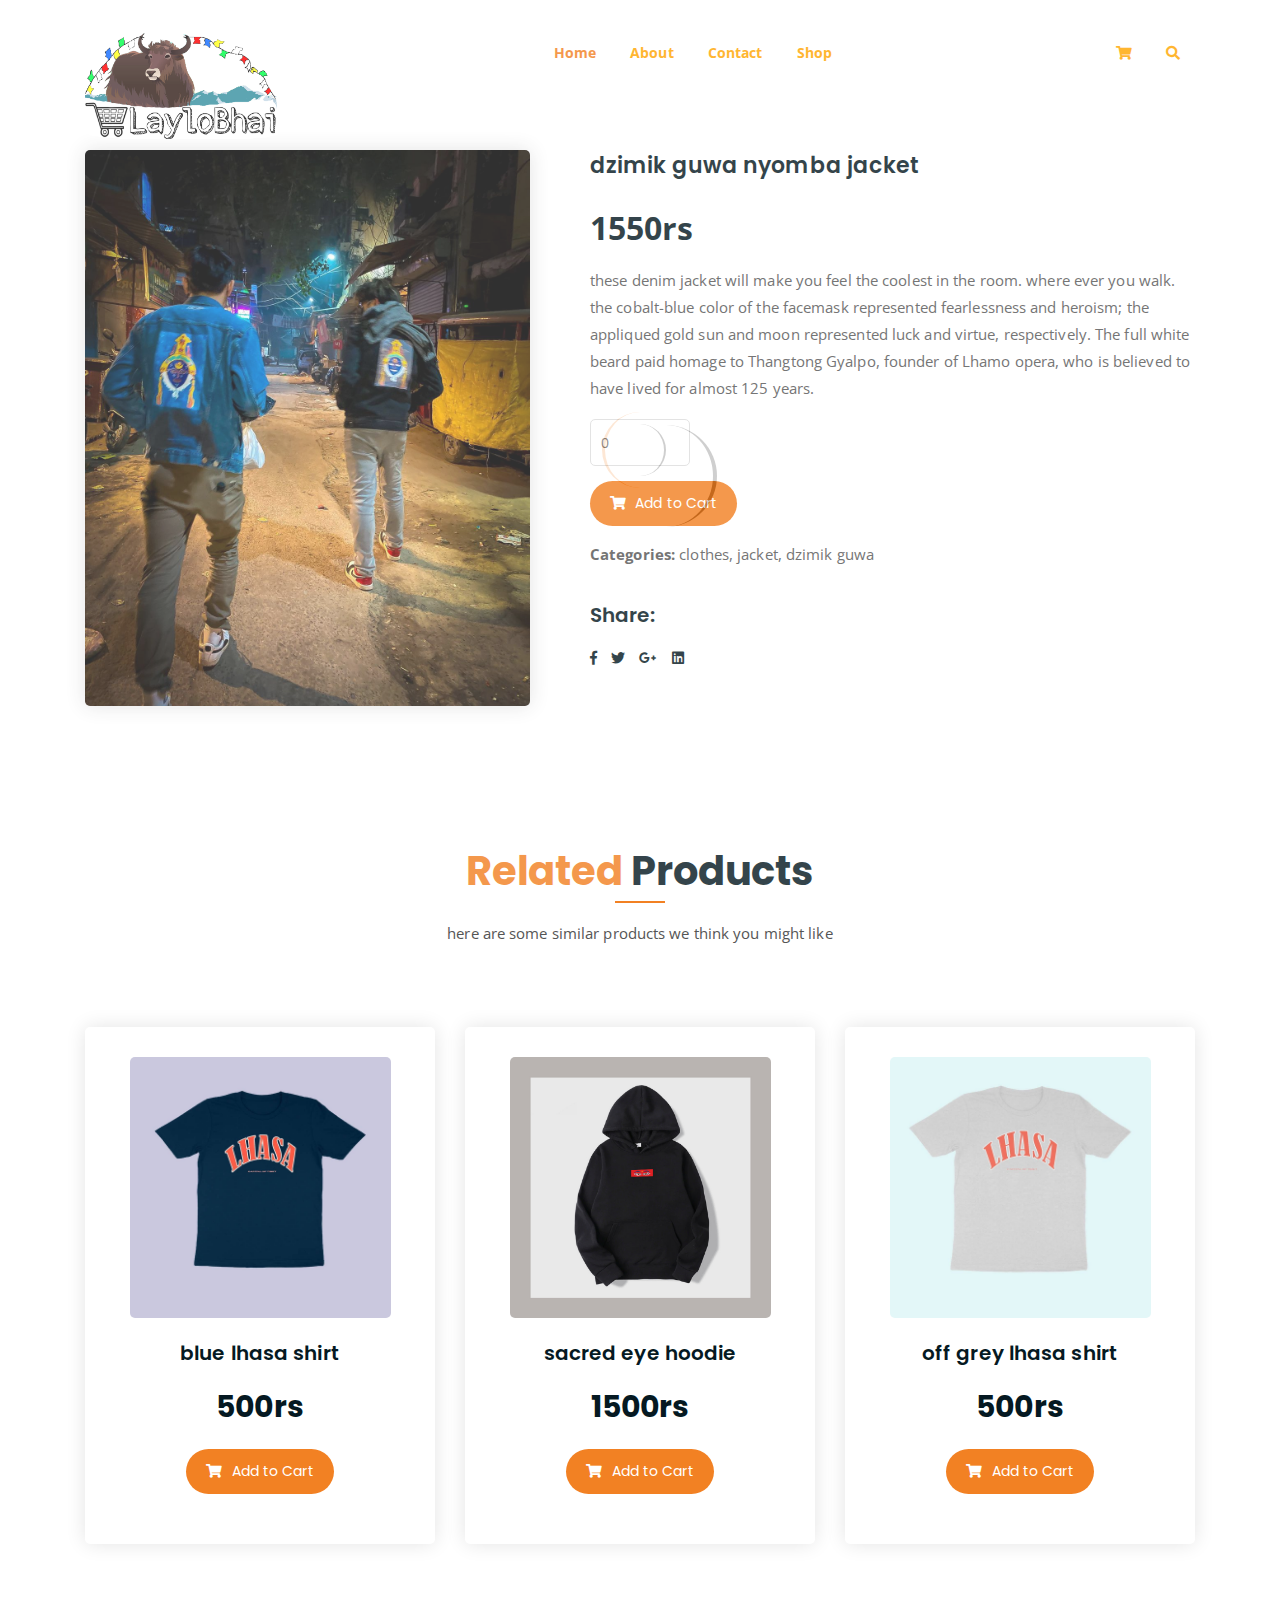
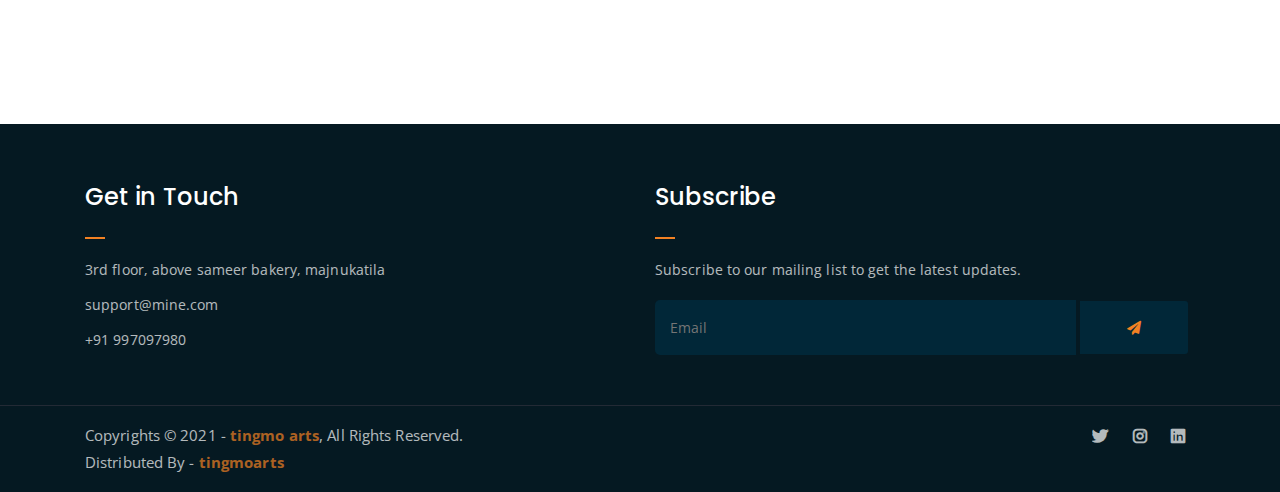
<file: public/single-product.html>
<!DOCTYPE html>
<html lang="en">
<head>
	<meta charset="UTF-8">
	<meta http-equiv="X-UA-Compatible" content="IE=edge">
	<meta name="viewport" content="width=device-width, initial-scale=1">
	<meta name="description" content="ecommerce website by gd and jamphel">

	<!-- title -->
	<title>Single Product</title>

	<!-- favicon -->
	<link rel="shortcut icon" type="image/png" href="assets/img/favicon.png">
	<!-- google font -->
	<link href="https://fonts.googleapis.com/css?family=Open+Sans:300,400,700" rel="stylesheet">
	<link href="https://fonts.googleapis.com/css?family=Poppins:400,700&display=swap" rel="stylesheet">
	<!-- fontawesome -->
	<link rel="stylesheet" href="assets/css/all.min.css">
	<!-- bootstrap -->
	<link rel="stylesheet" href="assets/bootstrap/css/bootstrap.min.css">
	<!-- owl carousel -->
	<link rel="stylesheet" href="assets/css/owl.carousel.css">
	<!-- magnific popup -->
	<link rel="stylesheet" href="assets/css/magnific-popup.css">
	<!-- animate css -->
	<link rel="stylesheet" href="assets/css/animate.css">
	<!-- mean menu css -->
	<link rel="stylesheet" href="assets/css/meanmenu.min.css">
	<!-- main style -->
	<link rel="stylesheet" href="assets/css/main.css">
	<!-- responsive -->
	<link rel="stylesheet" href="assets/css/responsive.css">

</head>
<body>
	
	<!--PreLoader-->
    <div class="loader">
        <div class="loader-inner">
            <div class="circle"></div>
        </div>
    </div>
    <!--PreLoader Ends-->
	
	<!-- header -->
	<div class="top-header-area" id="sticker">
		<div class="container">
			<div class="row">
				<div class="col-lg-12 col-sm-12 text-center">
					<div class="main-menu-wrap">
						<!-- logo -->
						<div class="site-logo">
							<a href="index.html">
								<img src="assets/img/yaklogo.png" alt="">
							</a>
						</div>
						<!-- logo -->

						<!-- menu start -->
						<nav class="main-menu">
							<ul>
								<li class="current-list-item"><a href="#">Home</a>
									<ul class="sub-menu">
										<li><a href="index.html">Static Home</a></li>
										<li><a href="index_2.html">Slider Home</a></li>
									</ul>
								</li>
								<li><a href="about.html">About</a></li>
						
						
								<li><a href="contact.html">Contact</a></li>
								<li><a href="shop.html">Shop</a>
								
								</li>
								<li>
									<div class="header-icons">
										<a class="shopping-cart" href="cart.html"><i class="fas fa-shopping-cart"></i></a>
										<a class="mobile-hide search-bar-icon" href="#"><i class="fas fa-search"></i></a>
									</div>
								</li>
							</ul>
						</nav>
						<a class="mobile-show search-bar-icon" href="#"><i class="fas fa-search"></i></a>
						<div class="mobile-menu"></div>
						<!-- menu end -->
					</div>
				</div>
			</div>
		</div>
	</div>
	<!-- end header -->

	<!-- search area -->
	<div class="search-area">
		<div class="container">
			<div class="row">
				<div class="col-lg-12">
					<span class="close-btn"><i class="fas fa-window-close"></i></span>
					<div class="search-bar">
						<div class="search-bar-tablecell">
							<h3>Search For:</h3>
							<input type="text" placeholder="Keywords">
							<button type="submit">Search <i class="fas fa-search"></i></button>
						</div>
					</div>
				</div>
			</div>
		</div>
	</div>
	<!-- end search arewa -->
	


	<!-- single product -->
	<div class="single-product mt-150 mb-150">
		<div class="container">
			<div class="row">
				<div class="col-md-5">
					<div class="single-product-img">
						<img src="assets/img/products/jacket1.jpg" alt="">
					</div>
				</div>
				<div class="col-md-7">
					<div class="single-product-content">
						<h3>dzimik guwa nyomba jacket</h3>
						<p class="single-product-pricing">1550rs</p>
						<p>these denim jacket will make you feel the coolest in the room. where ever you walk. the cobalt-blue color of the facemask represented fearlessness and heroism; the appliqued gold sun and moon represented luck and virtue, respectively. The full white beard paid homage to Thangtong Gyalpo, founder of Lhamo opera, who is believed to have lived for almost 125 years.  </p>
						<div class="single-product-form">
							<form action="index.html">
								<input type="number" placeholder="0">
							</form>
							<a href="cart.html" class="cart-btn"><i class="fas fa-shopping-cart"></i> Add to Cart</a>
							<p><strong>Categories: </strong>clothes, jacket, dzimik guwa</p>
						</div>
						<h4>Share:</h4>
						<ul class="product-share">
							<li><a href=""><i class="fab fa-facebook-f"></i></a></li>
							<li><a href=""><i class="fab fa-twitter"></i></a></li>
							<li><a href=""><i class="fab fa-google-plus-g"></i></a></li>
							<li><a href=""><i class="fab fa-linkedin"></i></a></li>
						</ul>
					</div>
				</div>
			</div>
		</div>
	</div>
	<!-- end single product -->

	<!-- more products -->
	<div class="more-products mb-150">
		<div class="container">
			<div class="row">
				<div class="col-lg-8 offset-lg-2 text-center">
					<div class="section-title">	
						<h3><span class="orange-text">Related</span> Products</h3>
						<p>here are some similar products we think you might like </p>
					</div>
				</div>
			</div>
			<div class="row">
				<div class="col-lg-4 col-md-6 text-center">
					<div class="single-product-item">
						<div class="product-image">
							<a href="single-product.html"><img src="assets/img/products/shirt1.jpg" alt=""></a>
						</div>
						<h3>blue lhasa shirt</h3>
						<p class="product-price">500rs </p>
						<a href="cart.html" class="cart-btn"><i class="fas fa-shopping-cart"></i> Add to Cart</a>
					</div>
				</div>
				<div class="col-lg-4 col-md-6 text-center">
					<div class="single-product-item">
						<div class="product-image">
							<a href="single-product.html"><img src="assets/img/products/hood2.jpg" alt=""></a>
						</div>
						<h3>sacred eye hoodie</h3>
						<p class="product-price">1500rs</p>
						<a href="cart.html" class="cart-btn"><i class="fas fa-shopping-cart"></i> Add to Cart</a>
					</div>
				</div>
				<div class="col-lg-4 col-md-6 offset-lg-0 offset-md-3 text-center">
					<div class="single-product-item">
						<div class="product-image">
							<a href="single-product.html"><img src="assets/img/products/shirt2.jpg" alt=""></a>
						</div>
						<h3>off grey lhasa shirt</h3>
						<p class="product-price">500rs</p>
						<a href="cart.html" class="cart-btn"><i class="fas fa-shopping-cart"></i> Add to Cart</a>
					</div>
				</div>
			</div>
		</div>
	</div>
	<!-- end more products -->


<!-- footer -->
<div class="footer-area">
	<div class="container">
		<div class="row">
		
			<div class="col-lg-6 col-md-6">
				<div class="footer-box get-in-touch">
					<h2 class="widget-title">Get in Touch</h2>
					<ul>
						<li>3rd floor, above sameer bakery, majnukatila</li>
						<li>support@mine.com</li>
						<li>+91 997097980</li>
					</ul>
				</div>
			</div>
		
			<div class="col-lg-6 col-md-6">
				<div class="footer-box subscribe">
					<h2 class="widget-title">Subscribe</h2>
					<p>Subscribe to our mailing list to get the latest updates.</p>
					<form action="index.html">
						<input type="email" placeholder="Email">
						<button type="submit"><i class="fas fa-paper-plane"></i></button>
					</form>
				</div>
			</div>
		</div>
	</div>
</div>
<!-- end footer -->
	
	<!-- copyright -->
	<div class="copyright">
		<div class="container">
			<div class="row">
				<div class="col-lg-6 col-md-12">
					<p>Copyrights &copy; 2021 - <a href="https://tinmoarts.com/">tingmo arts</a>,  All Rights Reserved.<br>
						Distributed By - <a href="https://tingmoarts.com/">tingmoarts</a>
					</p>
				</div>
				<div class="col-lg-6 text-right col-md-12">
					<div class="social-icons">
						<ul>
							<li><a href="#" target="_blank"><i class="fab fa-twitter"></i></a></li>
							<li><a href="#" target="_blank"><i class="fab fa-instagram"></i></a></li>
							<li><a href="#" target="_blank"><i class="fab fa-linkedin"></i></a></li>
						</ul>
					</div>
				</div>
			</div>
		</div>
	</div>
	<!-- end copyright -->
	
	<!-- jquery -->
	<script src="assets/js/jquery-1.11.3.min.js"></script>
	<!-- bootstrap -->
	<script src="assets/bootstrap/js/bootstrap.min.js"></script>
	<!-- count down -->
	<script src="assets/js/jquery.countdown.js"></script>
	<!-- isotope -->
	<script src="assets/js/jquery.isotope-3.0.6.min.js"></script>
	<!-- waypoints -->
	<script src="assets/js/waypoints.js"></script>
	<!-- owl carousel -->
	<script src="assets/js/owl.carousel.min.js"></script>
	<!-- magnific popup -->
	<script src="assets/js/jquery.magnific-popup.min.js"></script>
	<!-- mean menu -->
	<script src="assets/js/jquery.meanmenu.min.js"></script>
	<!-- sticker js -->
	<script src="assets/js/sticker.js"></script>
	<!-- main js -->
	<script src="assets/js/main.js"></script>

</body>
</html>
</file>
<file: public/assets/css/main.css>
html {
  font-size: 14px;
  font-weight: 400;
  line-height: 28px;
  height: 100%;
}

body {
  font-family: "Open Sans", sans-serif;
  font-weight: 400;
  font-size: 1rem;
  letter-spacing: 0.1px;
  line-height: 1.8;
  color: #051922;
  overflow-x: hidden;
}

body img {
  max-width: 100%;
}

a {
  cursor: pointer;
  text-decoration: none;
  -webkit-transition: all 0.2s ease-in-out;
  -o-transition: all 0.2s ease-in-out;
  transition: all 0.2s ease-in-out;
}

a:hover {
  color: #F28123;
  text-decoration: none;
}

h1, .h1,
h2, .h2,
h3, .h3,
h4, .h4,
h5, .h5,
h6, .h6 {
  font-family: "Poppins", sans-serif;
  font-weight: 700;
  margin: 0 0 1.25rem 0;
  color: #051922;
}

h1:last-child, .h1:last-child,
h2:last-child, .h2:last-child,
h3:last-child, .h3:last-child,
h4:last-child, .h4:last-child,
h5:last-child, .h5:last-child,
h6:last-child, .h6:last-child {
  margin: 0;
}

h1, .h1 {
  font-size: 4rem;
  font-weight: 700;
  line-height: 4rem;
}

@media only screen and (max-width: 767.96px) {
  h1, .h1 {
    font-size: 3rem;
    line-height: 3.25rem;
  }
}

@media only screen and (max-width: 575.96px) {
  h1, .h1 {
    font-size: 2.5rem;
    line-height: 2.75rem;
  }
}

h2, .h2 {
  font-size: 3rem;
  font-weight: 700;
  line-height: 3.25rem;
}

@media only screen and (max-width: 767.96px) {
  h2, .h2 {
    font-size: 2.5rem;
    line-height: 2.75rem;
  }
}

@media only screen and (max-width: 575.96px) {
  h2, .h2 {
    font-size: 2rem;
    line-height: 2.25rem;
  }
}

h3, .h3 {
  font-size: 2rem;
  font-weight: 700;
  line-height: 2.25rem;
}

@media only screen and (max-width: 575.96px) {
  h3, .h3 {
    font-size: 1.75rem;
    line-height: 2rem;
  }
}

h4, .h4 {
  font-size: 1.5rem;
  font-weight: 700;
  line-height: 1.75rem;
}

@media only screen and (max-width: 575.96px) {
  h4, .h4 {
    font-size: 1.25rem;
    line-height: 1.5rem;
  }
}

h5, .h5 {
  font-size: 1.25rem;
  font-weight: 700;
  line-height: 1.5rem;
}

h6, .h6 {
  font-size: 1rem;
  font-weight: 700;
  line-height: 1.5rem;
}

p {
  font-family: "Open Sans", sans-serif;
  font-weight: 400;
  font-size: 1rem;
  letter-spacing: 0.1px;
  line-height: 1.8;
  color: #051922;
  margin: 0 0 1.25rem 0;
}

p:last-child {
  margin: 0;
}

/* -----------------------------------------------------------------------------

# All Common Styles

----------------------------------------------------------------------------- */
.loader {
  bottom: 0;
  height: 100%;
  left: 0;
  position: fixed;
  right: 0;
  top: 0;
  width: 100%;
  z-index: 1111;
  background: #fff;
  overflow-x: hidden;
}

.loader-inner {
  position: absolute;
  left: 50%;
  top: 50%;
  -webkit-transform: translate(-50%, -50%);
  -ms-transform: translate(-50%, -50%);
  -o-transform: translate(-50%, -50%);
  transform: translate(-50%, -50%);
  height: 50px;
  width: 50px;
}

.circle {
  width: 8vmax;
  height: 8vmax;
  border-right: 4px solid #000;
  border-radius: 50%;
  -webkit-animation: spinRight 800ms linear infinite;
  animation: spinRight 800ms linear infinite;
}

.circle:before {
  content: '';
  width: 6vmax;
  height: 6vmax;
  display: block;
  position: absolute;
  top: calc(50% - 3vmax);
  left: calc(50% - 3vmax);
  border-left: 3px solid #F28123;
  border-radius: 100%;
  -webkit-animation: spinLeft 800ms linear infinite;
  animation: spinLeft 800ms linear infinite;
}

.circle:after {
  content: '';
  width: 6vmax;
  height: 6vmax;
  display: block;
  position: absolute;
  top: calc(50% - 3vmax);
  left: calc(50% - 3vmax);
  border-left: 3px solid #F28123;
  border-radius: 100%;
  -webkit-animation: spinLeft 800ms linear infinite;
  animation: spinLeft 800ms linear infinite;
  width: 4vmax;
  height: 4vmax;
  top: calc(50% - 2vmax);
  left: calc(50% - 2vmax);
  border: 0;
  border-right: 2px solid #000;
  -webkit-animation: none;
  animation: none;
}

@-webkit-keyframes spinLeft {
  from {
    -webkit-transform: rotate(0deg);
    transform: rotate(0deg);
  }
  to {
    -webkit-transform: rotate(720deg);
    transform: rotate(720deg);
  }
}

@keyframes spinLeft {
  from {
    -webkit-transform: rotate(0deg);
    transform: rotate(0deg);
  }
  to {
    -webkit-transform: rotate(720deg);
    transform: rotate(720deg);
  }
}

@-webkit-keyframes spinRight {
  from {
    -webkit-transform: rotate(360deg);
    transform: rotate(360deg);
  }
  to {
    -webkit-transform: rotate(0deg);
    transform: rotate(0deg);
  }
}

@keyframes spinRight {
  from {
    -webkit-transform: rotate(360deg);
    transform: rotate(360deg);
  }
  to {
    -webkit-transform: rotate(0deg);
    transform: rotate(0deg);
  }
}

.mt-80 {
  margin-top: 80px;
}

@media only screen and (max-width: 767.96px) {
  .mt-80 {
    margin-top: 50px;
  }
}

.mb-80 {
  margin-bottom: 80px;
}

@media only screen and (max-width: 767.96px) {
  .mb-80 {
    margin-bottom: 50px;
  }
}

.mt-100 {
  margin-top: 100px;
}

@media only screen and (max-width: 767.96px) {
  .mt-100 {
    margin-top: 80px;
  }
}

.mb-100 {
  margin-bottom: 100px;
}

@media only screen and (max-width: 767.96px) {
  .mb-100 {
    margin-bottom: 80px;
  }
}

.mt-150 {
  margin-top: 150px;
}

@media only screen and (max-width: 767.96px) {
  .mt-150 {
    margin-top: 100px;
  }
}

.mb-150 {
  margin-bottom: 150px;
}

@media only screen and (max-width: 767.96px) {
  .mb-150 {
    margin-bottom: 100px;
  }
}

.pt-80 {
  padding-top: 80px;
}

@media only screen and (max-width: 767.96px) {
  .pt-80 {
    padding-top: 50px;
  }
}

.pb-80 {
  padding-bottom: 80px;
}

@media only screen and (max-width: 767.96px) {
  .pb-80 {
    padding-bottom: 50px;
  }
}

.pt-100 {
  padding-top: 100px;
}

@media only screen and (max-width: 767.96px) {
  .pt-100 {
    padding-top: 80px;
  }
}

.pb-100 {
  padding-bottom: 100px;
}

@media only screen and (max-width: 767.96px) {
  .pb-100 {
    padding-bottom: 80px;
  }
}

.pt-150 {
  padding-top: 150px;
}

@media only screen and (max-width: 767.96px) {
  .pt-150 {
    padding-top: 100px;
  }
}

.pb-150 {
  padding-bottom: 150px;
}

@media only screen and (max-width: 767.96px) {
  .pb-150 {
    padding-bottom: 100px;
  }
}

.gray-bg {
  background-color: #f5f5f5;
}

.orange-text {
  color: #F28123;
}

.blue-bg {
  background-color: #162133;
}

a.boxed-btn {
  font-family: 'Poppins', sans-serif;
  display: inline-block;
  background-color: #F28123;
  color: #fff;
  padding: 10px 20px;
}

a.bordered-btn {
  font-family: 'Poppins', sans-serif;
  display: inline-block;
  color: #fff;
  border: 2px solid #F28123;
  padding: 7px 20px;
}

a.read-more-btn {
  display: inline-block;
  margin-top: 15px;
  color: #051922;
  -webkit-transition: 0.3s;
  -o-transition: 0.3s;
  transition: 0.3s;
  font-weight: 700;
}

a.read-more-btn:hover {
  color: #F28123;
}

a.boxed-btn, a.bordered-btn, a.cart-btn {
  border-radius: 50px;
}

.section-title h3 {
  font-size: 40px;
  position: relative;
  padding-bottom: 15px;
}

.section-title h3:after {
  position: absolute;
  content: '';
  left: 0px;
  right: 0px;
  bottom: 0px;
  width: 50px;
  height: 2px;
  background-color: #F28123;
  margin: 0 auto;
}

.section-title p {
  font-size: 15px;
  width: 530px;
  margin: 0 auto;
  color: #555;
  margin-top: 10px;
  line-height: 1.8;
}

.section-title {
  margin-bottom: 80px;
}

.breadcrumb-bg {
  background-image: url(../img/breadcrumb-bg.jpg);
}

.breadcrumb-text p {
  color: #F28123;
  font-weight: 700;
  text-transform: uppercase;
  letter-spacing: 7px;
}

.breadcrumb-text h1 {
  font-size: 50px;
  font-weight: 900;
  color: #fff;
  margin: 0;
  margin-top: 20px;
}

.breadcrumb-section {
  padding: 100px 0;
  background-size: cover;
  background-position: center center;
  position: relative;
  z-index: 1;
  background-attachment: fixed;
  padding-top: 150px;
}

.breadcrumb-section:after {
  position: absolute;
  left: 0;
  top: 0;
  width: 100%;
  height: 100%;
  content: "";
  background-color: #07212e;
  z-index: -1;
  opacity: 0.8;
}

/* -----------------------------------------------------------------------------

# Header Styles

----------------------------------------------------------------------------- */
ul.navbar-nav li.nav-item a.nav-link, ul.navbar-nav li.nav-item.active a.nav-link {
  color: #051922;
}

.top-header-area {
  position: absolute;
  z-index: 999;
  width: 100%;
  padding: 25px 0;
}

.top-header-area.white ul.navbar-nav li.nav-item a.nav-link, .top-header-area.white ul.navbar-nav li.nav-item.active a.nav-link {
  color: #fff;
}

ul.navbar-nav li.nav-item a.nav-link, ul.navbar-nav li.nav-item.active a.nav-link {
  color: #fff;
  font-weight: 700;
  margin-right: 14px;
}

a.navbar-brand img {
  max-width: 150px;
}

nav.main-menu ul {
  margin: 0;
  padding: 0;
  list-style: none;
}

nav.main-menu ul li {
  display: inline-block;
}

nav.main-menu ul li a {
  color:orange;
  font-weight: 700;
  display: block;
  padding: 15px;
}

nav.main-menu ul > li {
  position: relative;
}

nav.main-menu ul ul.sub-menu {
  position: absolute;
  background-color: #fff;
  width: 220px;
  padding: 15px 15px;
  margin: 0;
  left: 0;
  top: 50px;
  border-radius: 3px;
  -webkit-transition: 0.3s;
  -o-transition: 0.3s;
  transition: 0.3s;
  opacity: 0;
  visibility: hidden;
  -webkit-box-shadow: 0 0 20px #555555;
  box-shadow: 0 0 20px #555555;
}

nav.main-menu ul ul.sub-menu li {
  display: block;
  text-align: left;
}

nav.main-menu ul ul.sub-menu li a {
  color: #555;
  font-weight: 600;
  padding: 7px 10px;
  font-size: 13px;
}

nav.main-menu ul > li:hover ul {
  opacity: 1;
  visibility: visible;
}

nav.main-menu ul li:last-child a {
  display: inline-block;
}

nav.main-menu > ul li:last-child {
  float: right;
}

.site-logo {
  float: left;
  width: 200px;
}

ul.sub-menu li:last-child {
  float: none !important;
}

.mean-container .mean-bar {
  background-color: transparent;
  position: absolute;
  right: 0;
  top: 15px;
}

.mean-bar a.meanmenu-reveal {
  background-color: #F28123;
}

.main-menu-wrap {
  position: relative;
}

.mean-container a.meanmenu-reveal {
  color: #051922;
}

.mean-container a.meanmenu-reveal span {
  background-color: #051922;
}

.mean-container .mean-nav ul li a {
  padding: 0.5em 5%;
}

.mean-container .mean-nav ul li li a {
  padding: 0.5em 10%;
}

.mean-container .mean-nav ul li a.mean-expand {
  font-size: 16px;
  height: 10px;
  line-height: 10px;
  width: 15px;
}

.mean-container a.meanmenu-reveal {
  padding: 8px 8px 6px;
}

nav.mean-nav > ul > li:first-child > a {
  border-top: none;
}

.header-icons a {
  color: #fff;
  display: inline-block;
  padding: 10px;
}

.site-logo {
  padding: 6px 0;
}

.top-header-area.sepherate-header ul li > a, .top-header-area.sepherate-header .header-icons a {
  color: #051922;
}

nav.main-menu ul ul.sub-menu li {
  display: block;
}

nav.main-menu ul ul.sub-menu li a {
  color: #555;
  padding: 8px;
  font-size: 13px;
  font-weight: 600;
}

nav.main-menu ul li.current-list-item > a {
  color: #F28123;
}

nav.main-menu li:hover > a {
  color: #F28123;
}

nav.main-menu li a {
  -webkit-transition: 0.3s;
  -o-transition: 0.3s;
  transition: 0.3s;
}

.top-header-area .header-icons a {
  -webkit-transition: 0.3s;
  -o-transition: 0.3s;
  transition: 0.3s;
}

.top-header-area .header-icons a:hover {
  color: #F28123;
}

.sticky-wrapper {
  position: absolute;
  left: 0;
  top: 0;
  width: 100%;
  z-index: 999 !important;
}

.sticky-wrapper.is-sticky .top-header-area {
  background-color: #051922;
  padding: 15px 0;
}

.top-header-area {
  -webkit-transition: 0.3s;
  -o-transition: 0.3s;
  transition: 0.3s;
}

ul.navbar-nav {
  margin: 0 auto;
}

.search-area {
  position: fixed;
  left: 0;
  top: 0;
  z-index: 5555;
  background-color: #051922;
  width: 100%;
  height: 100%;
  text-align: center;
}

span.close-btn {
  position: absolute;
  right: 0%;
  color: #fff;
  top: 5%;
  cursor: pointer;
}

.search-area {
  height: 100%;
}

.search-area div {
  height: 100%;
}

.search-bar {
  height: 100%;
  display: table;
  width: 100%;
}

a.mobile-show {
  display: none;
}

.search-area .search-bar div.search-bar-tablecell {
  display: table-cell;
  vertical-align: middle;
  height: auto;
}

.search-bar-tablecell input {
  border: none;
  padding: 15px;
  width: 60%;
  background-color: transparent;
  border-bottom: 1px solid #F28123;
  display: block;
  margin: 0 auto;
  text-align: center;
  font-size: 50px;
  font-weight: 700;
  margin-bottom: 40px;
  color: #fff;
}

.search-bar-tablecell button[type=submit] {
  border: none;
  background-color: #F28123;
  padding: 15px 30px;
  cursor: pointer;
  display: inline-block;
  border-radius: 50px;
  font-weight: 700;
}

.search-bar-tablecell input::-webkit-input-placeholder {
  color: #fff;
}

.search-bar-tablecell input:-ms-input-placeholder {
  color: #fff;
}

.search-bar-tablecell input::-ms-input-placeholder {
  color: #fff;
}

.search-bar-tablecell input::placeholder {
  color: #fff;
}

.search-bar-tablecell button[type=submit] i {
  margin-left: 5px;
}

.search-area {
  visibility: hidden;
  opacity: 0;
  -webkit-transition: 0.3s;
  -o-transition: 0.3s;
  transition: 0.3s;
}

.search-area.search-active {
  visibility: visible;
  opacity: 1;
  z-index: 999;
}

.search-bar-tablecell h3 {
  color: #fff;
  margin-bottom: 30px;
  font-weight: 600;
  text-transform: uppercase;
  letter-spacing: 7px;
}

/* -----------------------------------------------------------------------------

# Footer Styles

----------------------------------------------------------------------------- */
.single-logo-item img {
  max-width: 180px;
  margin: 0 auto;
}

.logo-carousel-section {
  background-color: #f5f5f5;
  padding: 50px 0;
}

.footer-area {
  background-color: #051922;
  color: #fff;
  padding: 50px 0;
}

h2.widget-title {
  font-size: 24px;
  font-weight: 500;
  position: relative;
  padding-bottom: 20px;
  color: #fff;
}

h2.widget-title:after {
  position: absolute;
  left: 0;
  bottom: 0;
  width: 20px;
  height: 2px;
  background-color: #F28123;
  content: "";
}

.footer-box p {
  color: #fff;
  opacity: 0.7;
  line-height: 1.8;
}

.footer-box ul {
  margin: 0;
  padding: 0;
  list-style: none;
}

.footer-box ul li {
  opacity: 0.7;
  margin-bottom: 10px;
  line-height: 1.8;
}

.footer-box ul li:last-child {
  margin-bottom: 0;
}

.footer-box.subscribe form input[type=email] {
  border: none;
  background-color: #012738;
  width: 78%;
  padding: 15px;
  border-top-left-radius: 5px;
  border-bottom-left-radius: 5px;
  color: #fff;
}

.footer-box.subscribe form button {
  width: 20%;
  border: none;
  background-color: #012738;
  color: #F28123;
  padding: 14px 0;
  border-top-right-radius: 3px;
  border-bottom-right-radius: 3px;
  cursor: pointer;
}

.footer-box.subscribe form button:focus {
  outline: none;
}

.copyright {
  background-color: #051922;
  border-top: 1px solid #232a35;
}

.copyright p {
  margin: 0;
  color: #fff;
  opacity: 0.7;
  padding: 16px 0;
  font-size: 15px;
}

.copyright a {
  color: #F28123;
  font-weight: 700;
}

.copyright a:hover {
  color: #f59d53;
}

.social-icons ul {
  margin: 0;
  padding: 0;
  list-style: none;
}

.social-icons ul li {
  display: inline-block;
}

.social-icons ul li a {
  font-size: 16px;
  color: #fff;
  opacity: 0.7;
  padding: 16px 10px;
  display: block;
}

.footer-box ul li a {
  color: #fff;
}

.footer-box.pages ul li {
  position: relative;
  padding-left: 20px;
}

.footer-box.pages ul li:before {
  position: absolute;
  left: 0;
  top: 0;
  content: "\f105";
  font-family: "Font Awesome 5 Free";
  font-weight: 900;
  color: #F28123;
}

/* -----------------------------------------------------------------------------

# Hover Styles

----------------------------------------------------------------------------- */
a.navbar-brand {
  -webkit-transition: 0.3s;
  -o-transition: 0.3s;
  transition: 0.3s;
}

a.navbar-brand:hover {
  opacity: 0.7;
}

a.boxed-btn {
  -webkit-transition: 0.3s;
  -o-transition: 0.3s;
  transition: 0.3s;
}

a.boxed-btn:hover {
  background-color: #051922;
  color: #F28123;
}

a.bordered-btn {
  -webkit-transition: 0.3s;
  -o-transition: 0.3s;
  transition: 0.3s;
}

a.bordered-btn:hover {
  background-color: #F28123;
  color: #fff;
}

ul.sub-menu a {
  -webkit-transition: 0.3s;
  -o-transition: 0.3s;
  transition: 0.3s;
}

ul.sub-menu li:hover a {
  color: #F28123;
}

.single-tof-box {
  -webkit-transition: 0.3s;
  -o-transition: 0.3s;
  transition: 0.3s;
}

.single-tof-box:hover {
  -webkit-box-shadow: 0 0 80px #353535;
  box-shadow: 0 0 80px #353535;
}

a.video-play-btn {
  -webkit-transition: 0.3s;
  -o-transition: 0.3s;
  transition: 0.3s;
}

a.video-play-btn:hover {
  background-color: #333;
  color: #F28123;
}

.latest-news-bg {
  -webkit-transition: 0.3s;
  -o-transition: 0.3s;
  transition: 0.3s;
}

.single-latest-news:hover .latest-news-bg {
  opacity: 0.8;
}

a.tof-btn {
  -webkit-transition: 0.3s;
  -o-transition: 0.3s;
  transition: 0.3s;
}

a.tof-btn i {
  -webkit-transition: 0.3s;
  -o-transition: 0.3s;
  transition: 0.3s;
}

a.tof-btn:hover {
  color: #F28123;
}

a.tof-btn:hover i {
  margin-left: 10px;
}

.single-latest-news {
  -webkit-box-shadow: 0 0 20px #dddddd;
  box-shadow: 0 0 20px #dddddd;
  -webkit-transition: 0.3s;
  -o-transition: 0.3s;
  transition: 0.3s;
}

.single-latest-news:hover {
  -webkit-box-shadow: 0 0 0;
  box-shadow: 0 0 0;
  -webkit-box-shadow: none;
  box-shadow: none;
}

.single-logo-item {
  -webkit-transition: 0.3s;
  -o-transition: 0.3s;
  transition: 0.3s;
}

.single-logo-item:hover {
  opacity: 0.7;
}

.footer-box.pages ul li a {
  -webkit-transition: 0.3s;
  -o-transition: 0.3s;
  transition: 0.3s;
}

.footer-box.pages ul li:hover a {
  color: #F28123;
}

.footer-box.subscribe form button {
  -webkit-transition: 0.3s;
  -o-transition: 0.3s;
  transition: 0.3s;
}

.footer-box.subscribe form button:hover {
  background-color: #F28123;
  color: #051922;
}

.social-icons ul li:hover a {
  color: #F28123;
}

.social-icons ul li a {
  -webkit-transition: 0.3s;
  -o-transition: 0.3s;
  transition: 0.3s;
}

ul.social-link-team li a {
  -webkit-transition: 0.3s;
  -o-transition: 0.3s;
  transition: 0.3s;
}

ul.social-link-team li a:hover {
  background-color: #051922;
  color: #F28123;
}

.counter-box {
  -webkit-transition: 0.3s;
  -o-transition: 0.3s;
  transition: 0.3s;
}

.counter-box:hover {
  -webkit-box-shadow: 0 0 80px #6f6f6f;
  box-shadow: 0 0 80px #6f6f6f;
}

input[type="submit"] {
  -webkit-transition: 0.3s;
  -o-transition: 0.3s;
  transition: 0.3s;
  border-radius: 50px !important;
}

input[type="submit"]:hover {
  background-color: #051922;
  color: #F28123;
}

div.owl-controls, .owl-controls div {
  -webkit-transition: 0.3s;
  -o-transition: 0.3s;
  transition: 0.3s;
}

div.owl-controls div.owl-nav div:hover {
  opacity: 0.7;
}

.pagination-wrap ul li a {
  -webkit-transition: 0.3s;
  -o-transition: 0.3s;
  transition: 0.3s;
}

.pagination-wrap ul li:hover a {
  background-color: #F28123;
}

.icons a i {
  -webkit-transition: 0.3s;
  -o-transition: 0.3s;
  transition: 0.3s;
}

.icons a:hover i {
  color: #F28123;
}

.tof-text a.tof-btn {
  margin-top: 15px;
  display: inline-block;
}

.single-pricing-table {
  -webkit-transition: 0.3s;
  -o-transition: 0.3s;
  transition: 0.3s;
}

.single-pricing-table:hover {
  -webkit-box-shadow: 0 0 20px #ddd;
  box-shadow: 0 0 20px #ddd;
}

.product-image img {
  -webkit-transition: 0.3s;
  -o-transition: 0.3s;
  transition: 0.3s;
}

.product-image img:hover {
  -webkit-box-shadow: none;
  box-shadow: none;
}

a.cart-btn {
  -webkit-transition: 0.3s;
  -o-transition: 0.3s;
  transition: 0.3s;
}

a.cart-btn:hover {
  background-color: #051922;
  color: #F28123;
}

.recent-posts ul li {
  -webkit-transition: 0.3s;
  -o-transition: 0.3s;
  transition: 0.3s;
}

.recent-posts ul li:hover {
  opacity: 0.7;
}

ul.sub-menu li a {
  -webkit-transition: 0.3s;
  -o-transition: 0.3s;
  transition: 0.3s;
}

ul.sub-menu li:hover a {
  color: #F28123 !important;
}

.sidebar-section ul li a {
  -webkit-transition: 0.3s;
  -o-transition: 0.3s;
  transition: 0.3s;
}

.sidebar-section ul li a:hover {
  opacity: 0.7;
}

.comment-text-body h4 a {
  -webkit-transition: 0.3s;
  -o-transition: 0.3s;
  transition: 0.3s;
}

.comment-text-body h4 a:hover {
  color: #F28123;
}

ul.product-share li a {
  -webkit-transition: 0.3s;
  -o-transition: 0.3s;
  transition: 0.3s;
}

ul.product-share li:hover a {
  color: #F28123;
}

.service-menu ul li a {
  -webkit-transition: 0.3s;
  -o-transition: 0.3s;
  transition: 0.3s;
}

.service-menu ul li a.active {
  font-weight: 600;
  color: #ffe200;
}

.service-menu ul li a:hover {
  color: #ffe200;
}

.single-product-item {
  -webkit-transition: 0.3s;
  -o-transition: 0.3s;
  transition: 0.3s;
}

.single-product-item:hover {
  -webkit-box-shadow: none;
  box-shadow: none;
}

.search-bar-tablecell button[type=submit] {
  -webkit-transition: 0.3s;
  -o-transition: 0.3s;
  transition: 0.3s;
}

.search-bar-tablecell button[type=submit]:hover {
  background-color: #fff;
  color: #000;
}

span.close-btn {
  -webkit-transition: 0.3s;
  -o-transition: 0.3s;
  transition: 0.3s;
}

span.close-btn:hover {
  color: #fff;
}

a.mobile-show.search-bar-icon {
  -webkit-transition: 0.3s;
  -o-transition: 0.3s;
  transition: 0.3s;
}

a.mobile-show.search-bar-icon:hover {
  color: #F28123;
}

/* -----------------------------------------------------------------------------

# Hero Styles

----------------------------------------------------------------------------- */
.hero-bg {
  background-image: url(../img/yak-bg.jpg);
  background-size: cover;
  background-position: center;
  background-attachment: fixed;
}

.hero-text {
  display: table;
  height: 100%;
}

.hero-text-tablecell {
  display: table-cell;
}

.hero-area {
  height: 100%;
  position: relative;
  z-index: 1;
}

html, body {
  height: 100%;
}

.hero-area:after {
  position: absolute;
  left: 0;
  top: 0;
  width: 100%;
  height: 100%;
  content: "";
  background-color: #07212e;
  z-index: -1;
  opacity: 0.6;
}

.hero-text p.subtitle {
  color: #F28123;
  font-weight: 700;
  text-transform: uppercase;
  letter-spacing: 7px;
  font-size: 15px;
}

.hero-text h1 {
  font-size: 64px;
  font-weight: 700;
  line-height: 1.3;
  color: #fff;
}

.hero-area div {
  height: 100%;
}

.hero-area div.hero-text {
  height: 100%;
  width: 100%;
}

.hero-area div.hero-text-tablecell {
  height: auto;
  vertical-align: middle;
}

.hero-area div.hero-text-tablecell div {
  height: auto;
  vertical-align: middle;
}

.hero-btns {
  margin-top: 35px;
}

.hero-btns a.bordered-btn {
  margin-left: 15px;
}

.hero-area div.hero-form {
  background-color: #fff;
  text-align: center;
  width: 380px;
  margin: 0 auto;
  margin-right: 0;
  border-radius: 5px;
  -webkit-box-shadow: 0 0 15px #2d2d2d;
  box-shadow: 0 0 15px #2d2d2d;
  position: absolute;
  right: 30px;
  bottom: -15%;
  height: 600px;
}

input[type="submit"] {
  background-color: #F28123;
  color: #051922;
  font-weight: 700;
  text-transform: uppercase;
  font-size: 15px;
  border: none !important;
  cursor: pointer;
  padding: 15px 25px;
  border-radius: 3px;
}


.homepage-slider div {
  height: 100%;
}

.homepage-slider div.hero-text {
  display: table;
  width: 100%;
}

.homepage-slider div.hero-text-tablecell {
  height: auto;
  vertical-align: middle;
  display: table-cell;
}

.homepage-slider div.hero-text-tablecell div {
  height: auto;
}

.single-homepage-slider {
  background-size: cover;
  background-position: center;
  background-color: #020C0E;
  position: relative;
  z-index: 1;
}

.single-homepage-slider:after {
  position: absolute;
  left: 0;
  top: 0;
  width: 100%;
  height: 100%;
  background-color: #051922;
  content: "";
  z-index: -1;
  opacity: 0.7;
}

div.owl-controls, .owl-controls div {
  height: auto;
  top: 50%;
  color: #F28123;
  font-size: 48px;
}

.homepage-slider {
  position: relative;
}

.owl-prev {
  position: absolute;
  left: 60px;
  margin-top: -30px;
}

.owl-next {
  position: absolute;
  right: 60px;
  margin-top: -30px;
}

/* -----------------------------------------------------------------------------

# List Styles

----------------------------------------------------------------------------- */
.list-section {
  background-color: #f5f5f5;
}

.list-box {
  overflow: hidden;
  letter-spacing: 0.5px;
}

.list-box .content h3 {
  display: block;
  line-height: 22px;
  font-size: 18px;
  margin-bottom: 4px;
}

.list-box .content p {
  margin-bottom: 0px;
  opacity: 0.75;
}

.list-box .list-icon i {
  display: block;
  font-size: 24px;
  margin-right: 15px;
  color: #F28123;
  width: 65px;
  height: 65px;
  text-align: center;
  line-height: 60px;
  border: 2px #F28123 dotted;
  border-radius: 999px;
}


/* -----------------------------------------------------------------------------

# Cart Banner Styles

----------------------------------------------------------------------------- */
.cart-banner {
  background-color: #f5f5f5;
}

.cart-banner .image-column {
  position: relative;
  margin-top: 40px;
}

.cart-banner .image-column .price-box {
  position: absolute;
  left: 15%;
  top: -30px;
  width: 110px;
  height: 110px;
  border-radius: 50%;
  border: 1px solid #fff;
  background-color: rgba(242, 129, 35, 0.75);
}

.cart-banner .image-column .price-box .inner-price {
  position: relative;
  width: 94px;
  height: 94px;
  margin: 0 auto;
  margin-top: 8px;
  text-align: center;
  border-radius: 50%;
  background-color: #F28123;
}

.cart-banner .image-column .price-box .inner-price .price {
  color: #051922;
  padding-top: 27px;
  position: relative;
  display: inline-block;
  line-height: 18px;
  font-weight: 400;
}

.cart-banner .image-column .price-box .inner-price .price strong {
  color: #051922;
  font-size: 24px;
}

.cart-banner .content-column {
  position: relative;
  padding-top: 40px;
}

.cart-banner .content-column h3 {
  font-size: 40px;
}

.cart-banner .content-column h4 {
  position: relative;
  font-weight: 300;
  text-transform: uppercase;
}

.cart-banner .content-column .text {
  position: relative;
  font-weight: 400;
  line-height: 1.8em;
  margin-top: 25px;
  margin-bottom: 25px;
}

.time-counter {
  position: relative;
  margin-bottom: 25px;
}

.time-counter .time-countdown {
  position: relative;
}

.time-countdown .counter-column {
  position: relative;
  display: inline-block;
  margin: 0px 0px 5px;
  font-size: 13px;
  line-height: 1em;
  padding: 8px 20px 14px;
  text-transform: capitalize;
  text-align: center;
  border: 2px solid #F28123;
}

.time-countdown .counter-column .count {
  position: relative;
  display: block;
  font-size: 30px;
  line-height: 1.4em;
  padding: 0px 0px;
  color: #F28123;
  font-weight: 700;
  letter-spacing: 1px;
}

/* -----------------------------------------------------------------------------

# Testimonial Styles

----------------------------------------------------------------------------- */
.client-avater {
  margin-bottom: 20px;
}

.client-meta h3 {
  font-size: 20px;
  font-weight: 600;
}

.client-meta h3 span {
  display: block;
  font-size: 70%;
  margin-top: 10px;
  color: #051922;
  font-weight: 600;
  opacity: 0.5;
}

p.testimonial-body {
  font-size: 17px;
  font-style: italic;
  width: 700px;
  margin: 0 auto;
  line-height: 1.8;
  color: #999999;
  margin-top: 20px;
}

.last-icon {
  margin-top: 20px;
  font-size: 25px;
  opacity: 0.3;
}

.client-avater img {
  max-width: 100px;
  border-radius: 50%;
  margin: 0 auto;
}

/* -----------------------------------------------------------------------------

# About Styles

----------------------------------------------------------------------------- */
a.video-play-btn {
  position: absolute;
  background-color: #F28123;
  color: #051922;
  width: 90px;
  height: 90px;
  text-align: center;
  line-height: 92px;
  border-radius: 50%;
  font-size: 20px;
  padding-left: 5px;
  display: block;
  z-index: 2;
  top: 50%;
  margin-top: -45px;
  -webkit-box-shadow: 0 0 20px #adadad;
  box-shadow: 0 0 20px #adadad;
  left: 50%;
  margin-left: -45px;
}

.abt-bg {
  background-image: url(../img/abt.png);
  height: 100%;
  width: 100%;
  background-size: cover;
  background-position: center;
  border-radius: 10px;
  position: relative;
  z-index: 1;
  overflow: hidden;
}

.abt-bg:after {
  position: absolute;
  left: 0;
  top: 0;
  width: 100%;
  height: 100%;
  content: "";
  background-color: #051922;
  opacity: 0.3;
}

.abt-section .abt-text {
  padding: 50px;
  padding-left: 30px;
}

.abt-text p {
  font-size: 15px;
  line-height: 1.6;
  margin-bottom: 10px;
}

.abt-text p.top-sub {
  opacity: 0.8;
  margin-bottom: 10px;
}

.abt-text p:last-child {
  margin-bottom: 0;
}

/* -----------------------------------------------------------------------------

# Shop Banner Styles

----------------------------------------------------------------------------- */
.shop-banner {
  position: relative;
  background-color: #f5f5f5;
  background-image: url(../img/1.jpg);
  background-size: cover;
  padding: 110px 0px 115px;
}

.shop-banner h3 {
  position: relative;
  font-size: 50px;
  line-height: 1.2em;
  margin-bottom: 0px;
}

.shop-banner .sale-percent {
  position: relative;
  font-size: 60px;
  font-weight: 700;
  color: #F28123;
}

.shop-banner .sale-percent span {
  position: relative;
  font-size: 24px;
  line-height: 1.1em;
  color: #051922;
  font-weight: 400;
  text-align: center;
  margin-right: 10px;
  display: inline-block;
}

/* -----------------------------------------------------------------------------

# About Page Styles

----------------------------------------------------------------------------- */
.feature-bg {
  position: relative;
  margin: 150px 0;
}

.feature-bg:after {
  background-image: url(../img/siteimg.png);
  position: absolute;
  right: 0;
  top: 0;
  width: 40%;
  height: 100%;
  content: "";
  background-size: cover;
  background-position: center;
  border-top-left-radius: 5px;
  -webkit-box-shadow: 0 0 20px #cacaca;
  box-shadow: 0 0 20px #cacaca;
  border-bottom-left-radius: 5px;
}

.team-bg-1 {
  background-image: url(../img/team/teamgd.JPEG);
}

.team-bg-2 {
  background-image: url(../img/team/teamj.JPEG);
}

.team-bg-3 {
  background-image: url(../img/team/teamgaps.JPEG);
}

.team-bg-4 {
  background-image: url(../img/team/team-4.jpg);
}

.team-bg {
  height: 400px;
  background-size: cover;
  background-position: center;
  border-radius: 5px;
  background-color: #ddd;
}

.single-team-item {
  position: relative;
}

.single-team-item h4 {
  font-size: 20px;
  font-weight: 600;
  text-align: center;
  margin-top: 15px;
  margin-bottom: 10px;
}

.single-team-item h4 span {
  font-size: 70%;
  display: block;
  margin-top: 10px;
  opacity: 0.7;
}

ul.social-link-team {
  position: absolute;
  bottom: 80px;
  left: 0;
  right: 0;
  margin: 0;
  padding: 0;
  list-style: none;
  text-align: center;
}

ul.social-link-team li {
  display: inline-block;
}

ul.social-link-team li a {
  color: #fff;
  background-color: #F28123;
  width: 32px;
  height: 32px;
  line-height: 32px;
  text-align: center;
  border-radius: 50%;
  display: block;
  margin: 5px;
}

/* -----------------------------------------------------------------------------

# Contact Page Styles

----------------------------------------------------------------------------- */
.form-title {
  margin-bottom: 25px;
}

.form-title h2 {
  font-size: 25px;
}

.form-title p {
  font-size: 15px;
  line-height: 1.8;
}

.contact-form form p input[type=text], .contact-form form p input[type=tel], .contact-form form p input[type=email] {
  width: 49%;
  padding: 15px;
  border: 1px solid #ddd;
  border-radius: 3px;
}

.contact-form form p textarea {
  border: 1px solid #ddd;
  padding: 15px;
  height: 200px;
  border-radius: 3px;
  width: 100%;
  resize: none;
}

.contact-form-wrap {
  background-color: #FBFBFB;
  padding: 45px 30px;
  border-radius: 5px;
}

.contact-form-box {
  padding-left: 40px;
  margin-bottom: 30px;
}

.contact-form-box h4 {
  font-size: 20px;
  font-weight: 600;
  position: relative;
  margin-bottom: 10px;
}

.contact-form-box h4 i {
  position: absolute;
  left: -13%;
  color: #F28123;
  top: 2px;
}

.contact-form-box p {
  line-height: 1.8;
  opacity: 0.8;
}

.contact-form-wrap .contact-form-box:last-child {
  margin: 0;
}

.find-location p {
  color: #fff;
  font-size: 40px;
  margin: 0;
  font-weight: 600;
  padding: 50px 0;
}

.find-location p i {
  margin-right: 10px;
  color: #F28123;
}

#form_status span {
  color: #fff;
  font-size: 14px;
  font-weight: normal;
  background: #E74C3C;
  width: 100%;
  text-align: center;
  display: inline-block;
  padding: 10px 0px;
  border-radius: 3px;
  margin-bottom: 18px;
}

#form_status span.loading {
  color: #333;
  background: #eee;
  border-radius: 3px;
  padding: 18px 0px;
}

#form_status span.notice {
  color: yellow;
}

#form_status .success {
  color: #fff;
  text-align: center;
  background: #2ecc71;
  border-radius: 3px;
  padding: 30px 0px;
}

#form_status .success i {
  color: #fff;
  font-size: 45px;
  margin-bottom: 14px;
}

#form_status .success h3 {
  color: #fff;
  margin-bottom: 10px;
}

/* -----------------------------------------------------------------------------

# Shop Page Styles

----------------------------------------------------------------------------- */
.product-filters {
  margin-bottom: 80px;
}

.product-filters ul {
  margin: 0;
  padding: 0;
  list-style: none;
  text-align: center;
}

.product-filters ul li {
  display: inline-block;
  font-weight: 700;
  font-size: 18px;
  margin: 15px;
  border: 2px solid #051922;
  color: #323232;
  cursor: pointer;
  padding: 8px 20px;
  border-radius: 25px;
}

.product-filters ul li.active {
  border: 2px solid #F28123;
  background-color: #F28123;
  color: #fff;
}

.single-product-item {
  margin-bottom: 30px;
}

.product-image {
  padding: 30px;
  padding-bottom: 0;
}

.product-image img {
  width: 90%;
  border-radius: 5px;
  margin-bottom: 20px;
}

.single-product-item h3 {
  font-size: 20px;
  font-weight: 600;
  margin-bottom: 10px;
}

p.product-price {
  font-family: 'Poppins', sans-serif;
  font-size: 30px;
  font-weight: 700;
  margin-bottom: 15px;
}

p.product-price span {
  display: block;
  opacity: 0.8;
  font-size: 15px;
  font-weight: 400;
}

a.cart-btn {
  font-family: 'Poppins', sans-serif;
  display: inline-block;
  background-color: #F28123;
  color: #fff;
  padding: 10px 20px;
}



a.cart-btn i {
  margin-right: 5px;
}

.single-product-img img {
  border-radius: 5px;
  -webkit-box-shadow: 0 0 20px #ddd;
  box-shadow: 0 0 20px #ddd;
}

.single-product-content h3 {
  font-size: 22px;
  font-weight: 600;
}

p.single-product-pricing span {
  font-size: 18px;
  display: block;
  opacity: 0.8;
  margin-bottom: 10px;
  font-weight: 400;
}

.single-product-content p {
  font-size: 15px;
  color: #555;
  line-height: 1.8;
}

.single-product-content p.single-product-pricing {
  font-size: 32px;
  font-weight: 700;
  margin-bottom: 10px;
  color: #051922;
  line-height: inherit;
}

input[type="number"] {
  border: 1px solid #ddd;
  border-radius: 5px;
  padding: 10px;
  width: 100px;
  margin-bottom: 15px;
}

.single-product-form a.cart-btn {
  margin-bottom: 15px;
}

.single-product-content h4 {
  font-size: 20px;
  font-weight: 600;
  margin-top: 35px;
}

ul.product-share {
  margin: 0;
  padding: 0;
  list-style: none;
}

ul.product-share li {
  display: inline-block;
}

ul.product-share li a {
  display: block;
  color: #051922;
  margin-right: 10px;
}

.single-product-content {
  margin-left: 30px;
}

table.cart-table {
  border: 1px solid #f9f9f9;
  width: 100%;
}

thead {
  border-bottom: 1px solid #eee;
}

tr.table-head-row th {
  border-right: 1px solid #efefef;
  padding: 15px;
  font-weight: 500;
  text-align: center;
}

tr.table-head-row th:last-child {
  border-right: none;
}

.cart-table-wrap tbody tr td {
  text-align: center;
}

td.product-image img {
  max-width: 50px;
  -webkit-box-shadow: none;
  box-shadow: none;
  margin-bottom: 0;
}

.cart-table-wrap tbody tr td {
  border: 1px solid #efefef;
  padding: 20px 0;
  color: #051922;
}

thead.cart-table-head tr {
  background-color: #efefef;
}

td.product-quantity input {
  margin-bottom: 0;
}

td.product-remove a {
  color: #051922;
}

.total-section table.total-table {
  border: 1px solid #efefef;
  width: 100%;
}

tr.table-total-row {
  background-color: #efefef;
}

tr.table-total-row th {
  font-weight: 500;
  font-size: 15px;
  padding: 15px;
}

table.total-table tbody tr.total-data td {
  border: 1px solid #efefef;
  padding: 19px 15px;
}

tr.total-data td strong {
  margin-right: 32px;
}

.cart-buttons {
  margin-top: 30px;
}

.cart-buttons a:first-child {
  margin-right: 20px;
}

.coupon-section {
  margin-top: 50px;
}

.coupon-section h3 {
  font-size: 20px;
  font-weight: 500;
}

.coupon-form-wrap form p input[type=text] {
  border: 1px solid #ddd;
  color: #051922;
  padding: 15px;
  width: 100%;
  border-radius: 5px;
  font-size: 15px;
}

.card.single-accordion {
  margin-bottom: 15px;
  border-bottom: 1px solid #EFEFEF !important;
}

.card.single-accordion .card-header {
  background-color: #fff;
  border: none;
  padding: 0;
}

.card.single-accordion:last-child {
  margin-bottom: 0;
}

.card.single-accordion .card-header h5 button {
  color: #051922;
  font-size: 15px;
  display: block;
  width: 100%;
  text-align: left;
  padding: 20px;
  text-decoration: none;
  border: none;
  background-color: #EFEFEF;
  position: relative;
  padding-left: 50px;
  font-weight: 600;
}

.card.single-accordion {
  border: 1px solid #F9F9F9;
}

.billing-address-form {
  padding: 20px;
}

.billing-address-form form p input {
  border: 1px solid #ddd;
  padding: 15px;
  width: 100%;
  border-radius: 3px;
}

.billing-address-form form p textarea {
  width: 100%;
  border-radius: 3px;
  border: 1px solid #ddd;
  padding: 15px;
  height: 120px;
  resize: none;
}

.shipping-address-form p, .card-details p {
  margin: 0;
}

.card.single-accordion .card-header h5 button:before {
  position: absolute;
  left: 20px;
  top: 50%;
  content: "\f058";
  font-family: "Font Awesome 5 Free";
  font-weight: 900;
  line-height: 22px;
  margin-top: -11px;
  color: #F28123;
}

.billing-address-form form p:last-child {
  margin-bottom: 0;
}

table.order-details {
  border: 1px solid #efefef;
}

table.order-details thead tr th {
  background-color: #efefef;
  padding: 18px;
  font-size: 15px;
  font-weight: 500;
}

table.order-details tbody td {
  border: 1px solid #efefef;
  padding: 15px;
}

.order-details-wrap > a {
  margin-top: 30px;
}

.card.single-accordion {
  border: 1px solid #eeeeee;
}

.single-product-item {
  -webkit-box-shadow: 0 0 20px #e4e4e4;
  box-shadow: 0 0 20px #e4e4e4;
  padding-bottom: 50px;
  border-radius: 5px;
}

/* -----------------------------------------------------------------------------

# 404 Page Styles

----------------------------------------------------------------------------- */
.error-text i {
  font-size: 90px;
  margin-bottom: 30px;
}

.error-text h1 {
  font-size: 40px;
  font-weight: 500;
  margin-bottom: 10px;
}

.error-text p {
  font-size: 15px;
  margin-bottom: 30px;
}

.full-height-section {
  height: 100%;
  display: table;
  width: 100%;
}

.full-height-tablecell {
  display: table-cell;
  vertical-align: middle;
  width: 100%;
}
</file>
<file: public/assets/css/responsive.css>
/* Medium Layout: 1280px. */
@media only screen and (min-width: 992px) {
}

@media only screen and (min-width: 992px) and (max-width: 1200px) { 
	.hero-text h1 {
	    font-size: 45px;
	}

	a.video-play-btn {
		right: 51%;
	}
	.hero-area div.hero-form {
		bottom: -20%;
	}

	.cart-buttons a:first-child {
	    margin-right: 0;
	    margin-bottom: 15px;
	}
	.contact-form form p input[type=email] {
	    margin-left: 8px;
	}
	.contact-form-box h4 i {
	    left: -20%;
	}
	.comment-template form p input[type=email] {
	    margin-left: 8px;
	}
	ul.main-menu li a {
	    padding: 15px 13px;
	}
	span.close-btn {
	    right: 0;
	}
	ul.sub-menu li a {
	    padding: 7px 10px;
	}

}
/* Tablet Layout: 768px. */
@media only screen and (min-width: 768px) and (max-width: 991px) { 
	.hero-text h1 {
	    font-size: 40px;
	}
	.footer-box {
	    margin-bottom: 40px;
	}
	.copyright p {
	    text-align: center;
	}
	.copyright .social-icons {
	    text-align: center;
	}
	.feature-bg:after {
		display: none;
	}
	.single-team-item {
	    margin-bottom: 30px;
	}
	table.cart-table {
	    margin-bottom: 50px;
	}
	.order-details-wrap {
	    margin-top: 50px;
	}
	.contact-form form p input[type=text], 
	.contact-form form p input[type=tel], 
	.contact-form form p input[type=email] {
	    width: 100%;
	}

	.contact-form form p input[type=email] {
	    margin-left: 0;
	    margin-top: 15px;
	}
	.contact-form form p input[type=tel] {
		margin-bottom: 15px;
	}

	.hero-area div.hero-form {
		width: 325px;
		top: 30%;
	}

	.comment-template form p input[type=text], 
	.comment-template form p input[type=email] {
	    width: 100%;
	}

	.comment-template form p input[type=email] {
	    margin-top: 15px;
	    margin-left: 0;
	}
	.sidebar-section {
	    margin-left: 0;
	    margin-top: 50px;
	}
	.single-product-img {
	    margin-bottom: 30px;
	}
	.single-product-img img {
	    width: 100%;
	}
	.single-project-img img {
	    width: 100%;
	}
	.site-logo a img {
	    max-width: 150px;
	}
	.site-logo {
	    text-align: center;
	    position: absolute;
	    z-index: 999;
	}
	.mean-container .mean-bar {
		z-index: 2;
	}
	.responsive-menu-wrap {
	    display: block;
	}
	.header-icons {
	    text-align: center;
	}
	.top-header-area {
	    padding: 15px 0;
	}

	.responsive-menu-wrap {
	    position: absolute;
	    top: 0;
	}

	.featured-section {
	    padding: 0;
	}

	.responsive-menu-wrap {
	    left: 50%;
	    margin-top: 10px;
	    margin-left: -57.5px;
	}
	.hero-text-tablecell {
	    padding: 0px 70px;
	}
	.hero-form .hero-text h1 {
	    font-size: 30px;
	}

	.hero-form .hero-text p.subtitle {
	    font-size: 13px;
	}

	.hero-form .hero-btns a.bordered-btn {
	    margin-left: 0;
	    margin-top: 20px;
	}

	.sticky-wrapper.is-sticky .top-header-area {
	    position: absolute!important;
	    background-color: transparent;
	}
	.featured-box {
	    padding: 30px;
	}

	.featured-section {
	    padding: 100px 0;
	}
	nav.main-menu {
	    display: none;
	}
	table.order-details {
	    width: 100%;
	}
	.contact-form-box h4 i {
	    left: -7%;
	}
	.single-product-content h3 {
	    font-size: 20px;
	    font-weight: 500;
	    line-height: 1.6;
	}

	.single-product-content {
	    margin-left: 15px;
	}
	a.mobile-hide.search-bar-icon {
	    display: none!important;
	}
	.mobile-show {
		display: block!important;
	}
	a.mobile-show.search-bar-icon {
	    position: absolute;
	    right: 60px;
	    top: 22px;
	    z-index: 999;
	    color: #fff;
	}

}

/* Mobile Layout: 320px. */
@media only screen and (max-width: 767px) {

	.site-logo img {
	    max-width: 150px;
	}

	.responsive-menu-wrap {
	    top: -35px;
	}

	span.close-btn {
		right: 35px;
	}
	.header-icons {
	    text-align: center;
	}
	.hero-text h1 {
	    font-size: 28px;
	}

	.hero-text p.subtitle {
	    font-size: 13px;
	}
	.section-title p {
	    max-width: 400px;
	}

	.section-title h3 {
	    font-size: 25px;
	}

	p.testimonial-body {
	    font-size: 15px;
	}
	.responsive-menu {
	    left: auto;
	    right: 0;
	}

	.featured-section {
	    padding: 0;
	}

	a.video-play-btn {
	    right: auto;
	    left: 50%;
	    margin-left: -45px;
	}

	.shop-banner h3 {
		font-size: 34px;
	}

	.footer-box {
	    margin-bottom: 50px;
	}

	.copyright p {
	    text-align: center;
	}

	.social-icons {
	    text-align: center;
	}

	.footer-area {
		padding: 80px 0;
	}

	.hero-text {
	    text-align: center;
	}

	.responsive-menu-wrap {
	    position: relative;
	}

	.breadcrumb-text h1 {
	    font-size: 30px;
	}

	.feature-bg:after {
	    display: none;
	}
	
	.text-block {
	    margin-bottom: 50px;
	}

	.single-team-item {
	    margin-bottom: 50px;
	}

	.team-bg {
	    height: 450px;
	}

	.total-section {
	    margin-top: 30px;
	}

	.order-details-wrap {
	    margin-top: 50px;
	}

	.contact-form form p input[type=text], 
	.contact-form form p input[type=tel], 
	.contact-form form p input[type=email] {
	    width: 100%;
	}
	.contact-form form p input[type=tel] {
		margin-bottom: 15px;
	}

	.contact-form form p input[type=email] {
	    margin-left: 0;
	    margin-top: 15px;
	}

	.find-location p {
	    font-size: 20px;
	}

	.comment-template form p input[type=email] {
	    margin-left: 0;
	    margin-top: 15px;
	}

	.comment-template form p input[type=text], 
	.comment-template form p input[type=email] {
	    width: 100%;
	}

	.sidebar-section {
	    margin-left: 0;
	    margin-top: 50px;
	}

	.single-product-content {
	    margin-left: 0;
	    margin-top: 15px;
	}

	.single-product-content h3 {
	    font-size: 20px;
	    line-height: 1.5;
	}

	.product-image {
	    padding: 60px;
	    padding-bottom: 0;
	}

	.header-icons {
	    text-align: right;
	    margin-top: 15px;
	}

	.feature-bg {
	    margin: 100px 0;
	}

	.margin-top-150p {
	    margin-top: 650px;
	}

	.display-hidden {
	    display: none;
	}

	.hero-area div.hero-form {
		right: 0;
	}

	.hero-btns a.boxed-btn {
	    display: block;
	    margin: 0 auto;
	}

	.hero-btns {
	    text-align: center;
	}

	.hero-btns a.bordered-btn {
	    margin-left: 0;
	    margin-top: 15px;
	    display: block;
	}
	.hero-area div.hero-form {
		width: auto;
	}
	.section-title p {
		max-width: 285px;
	}

	p.testimonial-body {
		max-width: 285px;
	}
	.hero-area div.hero-form {
		top: 0;
	}
	.single-media-wrap h4 {
	    font-size: 15px;
	}

	.sticky-wrapper.is-sticky .top-header-area {
	    position: absolute!important;
	    background-color: transparent;
	    padding: 25px 0;
	}
	.featured-box {
	    padding: 0 45px;
	    margin-bottom: 10px;
	}

	.featured-section {
	    padding: 100px 0;
	}
	.search-bar-tablecell input {
	    font-size: 20px;
	}
	.header-icons {
		margin-top: 0;
	}
	.site-logo {
    position: absolute;
	    z-index: 99;
	}

	.mean-container .mean-bar {
	    z-index: 2;
	}
	.section-title {
	    margin-bottom: 50px;
	}
	.service-text h3 {
	    font-size: 18px;
	}
	.featured-box h2 {
	    font-size: 23px;
	}

	.featured-box h3 {
	    font-size: 18px;
	}

	.cta-text h3 {
	    line-height: 1.6;
	}

	.news-text-box h3 {
	    font-size: 20px;
	    line-height: 1.5;
	}

	.copyright p {
	    padding-bottom: 0;
	}
	.single-service-box {
	    padding: 30px;
	}

	.service-icon-table {
	    height: 80px;
	}

	.service-icon-tablecell i {
	    font-size: 30px;
	}

	.main-menu {
	    display: none;
	}
	.error-text h1 {
	    font-size: 25px;
	}
	h2.widget-title {
	    font-size: 20px;
	}
	.cart-table-wrap {
	    width: 100%;
	    overflow-x: scroll;
	}
	table.cart-table {
		width: 690px;
	}
	.cart-buttons a:first-child {
	    margin-bottom: 15px;
	}
	.form-title h2 {
	    font-size: 20px;
	}

	.contact-form-box h4 i {
	    left: -20%;
	}
	.featured-text p {
	    line-height: 1.8;
	}
	.single-artcile-bg {
	    height: 300px;
	}

	.single-article-text h2 {
	    font-size: 20px;
	}

	.comments-list-wrap h3, .comment-template h4 {
	    font-size: 20px;
	}

	.comment-user-avater img {
	    max-width: 45px;
	}

	.comment-text-body {
	    padding-left: 60px;
	}

	.comment-text-body h4 a {
	    display: block;
	    border: none;
	    margin-left: 0;
	    margin-top: 10px;
	}

	.comment-text-body h4 {
	    font-size: 18px;
	}

	.comment-text-body p {
	    line-height: 1.8;
	}

	.single-comment-body.child {
	    margin-left: 0;
	}
	.single-product-content h3 {
	    font-size: 20px;
	    line-height: 1.5;
	}
	a.mobile-hide.search-bar-icon {
	    display: none!important;
	}
	.mobile-show {
		display: block!important;
	}
	a.mobile-show.search-bar-icon {
	    position: absolute;
	    right: 60px;
	    top: 22px;
	    z-index: 999;
	    color: #fff;
	}
}
/* Wide Mobile Layout: 480px. */
@media only screen and (min-width: 480px) and (max-width: 767px) { 
	.hero-area div.hero-form {
	    margin: 0 auto;
	    right: auto;
	    width: 380px;
	    left: 50%;
	    margin-left: -190px;
	}

	.hero-btns {
	    text-align: center;
	}

	.hero-btns a.bordered-btn {
	    margin-left: 0;
	    margin-top: 15px;
	    display: block;
	}
}
</file>
<file: public/assets/css/all.min.css>
.fa,.fab,.fal,.far,.fas{-moz-osx-font-smoothing:grayscale;-webkit-font-smoothing:antialiased;display:inline-block;font-style:normal;font-variant:normal;text-rendering:auto;line-height:1}.fa-lg{font-size:1.33333em;line-height:.75em;vertical-align:-.0667em}.fa-xs{font-size:.75em}.fa-sm{font-size:.875em}.fa-1x{font-size:1em}.fa-2x{font-size:2em}.fa-3x{font-size:3em}.fa-4x{font-size:4em}.fa-5x{font-size:5em}.fa-6x{font-size:6em}.fa-7x{font-size:7em}.fa-8x{font-size:8em}.fa-9x{font-size:9em}.fa-10x{font-size:10em}.fa-fw{text-align:center;width:1.25em}.fa-ul{list-style-type:none;margin-left:2.5em;padding-left:0}.fa-ul>li{position:relative}.fa-li{left:-2em;position:absolute;text-align:center;width:2em;line-height:inherit}.fa-border{border:.08em solid #eee;border-radius:.1em;padding:.2em .25em .15em}.fa-pull-left{float:left}.fa-pull-right{float:right}.fa.fa-pull-left,.fab.fa-pull-left,.fal.fa-pull-left,.far.fa-pull-left,.fas.fa-pull-left{margin-right:.3em}.fa.fa-pull-right,.fab.fa-pull-right,.fal.fa-pull-right,.far.fa-pull-right,.fas.fa-pull-right{margin-left:.3em}.fa-spin{animation:fa-spin 2s infinite linear}.fa-pulse{animation:fa-spin 1s infinite steps(8)}@keyframes fa-spin{0%{transform:rotate(0deg)}to{transform:rotate(1turn)}}.fa-rotate-90{-ms-filter:"progid:DXImageTransform.Microsoft.BasicImage(rotation=1)";transform:rotate(90deg)}.fa-rotate-180{-ms-filter:"progid:DXImageTransform.Microsoft.BasicImage(rotation=2)";transform:rotate(180deg)}.fa-rotate-270{-ms-filter:"progid:DXImageTransform.Microsoft.BasicImage(rotation=3)";transform:rotate(270deg)}.fa-flip-horizontal{-ms-filter:"progid:DXImageTransform.Microsoft.BasicImage(rotation=0, mirror=1)";transform:scaleX(-1)}.fa-flip-vertical{transform:scaleY(-1)}.fa-flip-horizontal.fa-flip-vertical,.fa-flip-vertical{-ms-filter:"progid:DXImageTransform.Microsoft.BasicImage(rotation=2, mirror=1)"}.fa-flip-horizontal.fa-flip-vertical{transform:scale(-1)}:root .fa-flip-horizontal,:root .fa-flip-vertical,:root .fa-rotate-90,:root .fa-rotate-180,:root .fa-rotate-270{filter:none}.fa-stack{display:inline-block;height:2em;line-height:2em;position:relative;vertical-align:middle;width:2.5em}.fa-stack-1x,.fa-stack-2x{left:0;position:absolute;text-align:center;width:100%}.fa-stack-1x{line-height:inherit}.fa-stack-2x{font-size:2em}.fa-inverse{color:#fff}.fa-500px:before{content:"\f26e"}.fa-accessible-icon:before{content:"\f368"}.fa-accusoft:before{content:"\f369"}.fa-acquisitions-incorporated:before{content:"\f6af"}.fa-ad:before{content:"\f641"}.fa-address-book:before{content:"\f2b9"}.fa-address-card:before{content:"\f2bb"}.fa-adjust:before{content:"\f042"}.fa-adn:before{content:"\f170"}.fa-adobe:before{content:"\f778"}.fa-adversal:before{content:"\f36a"}.fa-affiliatetheme:before{content:"\f36b"}.fa-air-freshener:before{content:"\f5d0"}.fa-algolia:before{content:"\f36c"}.fa-align-center:before{content:"\f037"}.fa-align-justify:before{content:"\f039"}.fa-align-left:before{content:"\f036"}.fa-align-right:before{content:"\f038"}.fa-alipay:before{content:"\f642"}.fa-allergies:before{content:"\f461"}.fa-amazon:before{content:"\f270"}.fa-amazon-pay:before{content:"\f42c"}.fa-ambulance:before{content:"\f0f9"}.fa-american-sign-language-interpreting:before{content:"\f2a3"}.fa-amilia:before{content:"\f36d"}.fa-anchor:before{content:"\f13d"}.fa-android:before{content:"\f17b"}.fa-angellist:before{content:"\f209"}.fa-angle-double-down:before{content:"\f103"}.fa-angle-double-left:before{content:"\f100"}.fa-angle-double-right:before{content:"\f101"}.fa-angle-double-up:before{content:"\f102"}.fa-angle-down:before{content:"\f107"}.fa-angle-left:before{content:"\f104"}.fa-angle-right:before{content:"\f105"}.fa-angle-up:before{content:"\f106"}.fa-angry:before{content:"\f556"}.fa-angrycreative:before{content:"\f36e"}.fa-angular:before{content:"\f420"}.fa-ankh:before{content:"\f644"}.fa-app-store:before{content:"\f36f"}.fa-app-store-ios:before{content:"\f370"}.fa-apper:before{content:"\f371"}.fa-apple:before{content:"\f179"}.fa-apple-alt:before{content:"\f5d1"}.fa-apple-pay:before{content:"\f415"}.fa-archive:before{content:"\f187"}.fa-archway:before{content:"\f557"}.fa-arrow-alt-circle-down:before{content:"\f358"}.fa-arrow-alt-circle-left:before{content:"\f359"}.fa-arrow-alt-circle-right:before{content:"\f35a"}.fa-arrow-alt-circle-up:before{content:"\f35b"}.fa-arrow-circle-down:before{content:"\f0ab"}.fa-arrow-circle-left:before{content:"\f0a8"}.fa-arrow-circle-right:before{content:"\f0a9"}.fa-arrow-circle-up:before{content:"\f0aa"}.fa-arrow-down:before{content:"\f063"}.fa-arrow-left:before{content:"\f060"}.fa-arrow-right:before{content:"\f061"}.fa-arrow-up:before{content:"\f062"}.fa-arrows-alt:before{content:"\f0b2"}.fa-arrows-alt-h:before{content:"\f337"}.fa-arrows-alt-v:before{content:"\f338"}.fa-artstation:before{content:"\f77a"}.fa-assistive-listening-systems:before{content:"\f2a2"}.fa-asterisk:before{content:"\f069"}.fa-asymmetrik:before{content:"\f372"}.fa-at:before{content:"\f1fa"}.fa-atlas:before{content:"\f558"}.fa-atlassian:before{content:"\f77b"}.fa-atom:before{content:"\f5d2"}.fa-audible:before{content:"\f373"}.fa-audio-description:before{content:"\f29e"}.fa-autoprefixer:before{content:"\f41c"}.fa-avianex:before{content:"\f374"}.fa-aviato:before{content:"\f421"}.fa-award:before{content:"\f559"}.fa-aws:before{content:"\f375"}.fa-baby:before{content:"\f77c"}.fa-baby-carriage:before{content:"\f77d"}.fa-backspace:before{content:"\f55a"}.fa-backward:before{content:"\f04a"}.fa-balance-scale:before{content:"\f24e"}.fa-ban:before{content:"\f05e"}.fa-band-aid:before{content:"\f462"}.fa-bandcamp:before{content:"\f2d5"}.fa-barcode:before{content:"\f02a"}.fa-bars:before{content:"\f0c9"}.fa-baseball-ball:before{content:"\f433"}.fa-basketball-ball:before{content:"\f434"}.fa-bath:before{content:"\f2cd"}.fa-battery-empty:before{content:"\f244"}.fa-battery-full:before{content:"\f240"}.fa-battery-half:before{content:"\f242"}.fa-battery-quarter:before{content:"\f243"}.fa-battery-three-quarters:before{content:"\f241"}.fa-bed:before{content:"\f236"}.fa-beer:before{content:"\f0fc"}.fa-behance:before{content:"\f1b4"}.fa-behance-square:before{content:"\f1b5"}.fa-bell:before{content:"\f0f3"}.fa-bell-slash:before{content:"\f1f6"}.fa-bezier-curve:before{content:"\f55b"}.fa-bible:before{content:"\f647"}.fa-bicycle:before{content:"\f206"}.fa-bimobject:before{content:"\f378"}.fa-binoculars:before{content:"\f1e5"}.fa-biohazard:before{content:"\f780"}.fa-birthday-cake:before{content:"\f1fd"}.fa-bitbucket:before{content:"\f171"}.fa-bitcoin:before{content:"\f379"}.fa-bity:before{content:"\f37a"}.fa-black-tie:before{content:"\f27e"}.fa-blackberry:before{content:"\f37b"}.fa-blender:before{content:"\f517"}.fa-blender-phone:before{content:"\f6b6"}.fa-blind:before{content:"\f29d"}.fa-blog:before{content:"\f781"}.fa-blogger:before{content:"\f37c"}.fa-blogger-b:before{content:"\f37d"}.fa-bluetooth:before{content:"\f293"}.fa-bluetooth-b:before{content:"\f294"}.fa-bold:before{content:"\f032"}.fa-bolt:before{content:"\f0e7"}.fa-bomb:before{content:"\f1e2"}.fa-bone:before{content:"\f5d7"}.fa-bong:before{content:"\f55c"}.fa-book:before{content:"\f02d"}.fa-book-dead:before{content:"\f6b7"}.fa-book-open:before{content:"\f518"}.fa-book-reader:before{content:"\f5da"}.fa-bookmark:before{content:"\f02e"}.fa-bowling-ball:before{content:"\f436"}.fa-box:before{content:"\f466"}.fa-box-open:before{content:"\f49e"}.fa-boxes:before{content:"\f468"}.fa-braille:before{content:"\f2a1"}.fa-brain:before{content:"\f5dc"}.fa-briefcase:before{content:"\f0b1"}.fa-briefcase-medical:before{content:"\f469"}.fa-broadcast-tower:before{content:"\f519"}.fa-broom:before{content:"\f51a"}.fa-brush:before{content:"\f55d"}.fa-btc:before{content:"\f15a"}.fa-bug:before{content:"\f188"}.fa-building:before{content:"\f1ad"}.fa-bullhorn:before{content:"\f0a1"}.fa-bullseye:before{content:"\f140"}.fa-burn:before{content:"\f46a"}.fa-buromobelexperte:before{content:"\f37f"}.fa-bus:before{content:"\f207"}.fa-bus-alt:before{content:"\f55e"}.fa-business-time:before{content:"\f64a"}.fa-buysellads:before{content:"\f20d"}.fa-calculator:before{content:"\f1ec"}.fa-calendar:before{content:"\f133"}.fa-calendar-alt:before{content:"\f073"}.fa-calendar-check:before{content:"\f274"}.fa-calendar-day:before{content:"\f783"}.fa-calendar-minus:before{content:"\f272"}.fa-calendar-plus:before{content:"\f271"}.fa-calendar-times:before{content:"\f273"}.fa-calendar-week:before{content:"\f784"}.fa-camera:before{content:"\f030"}.fa-camera-retro:before{content:"\f083"}.fa-campground:before{content:"\f6bb"}.fa-canadian-maple-leaf:before{content:"\f785"}.fa-candy-cane:before{content:"\f786"}.fa-cannabis:before{content:"\f55f"}.fa-capsules:before{content:"\f46b"}.fa-car:before{content:"\f1b9"}.fa-car-alt:before{content:"\f5de"}.fa-car-battery:before{content:"\f5df"}.fa-car-crash:before{content:"\f5e1"}.fa-car-side:before{content:"\f5e4"}.fa-caret-down:before{content:"\f0d7"}.fa-caret-left:before{content:"\f0d9"}.fa-caret-right:before{content:"\f0da"}.fa-caret-square-down:before{content:"\f150"}.fa-caret-square-left:before{content:"\f191"}.fa-caret-square-right:before{content:"\f152"}.fa-caret-square-up:before{content:"\f151"}.fa-caret-up:before{content:"\f0d8"}.fa-carrot:before{content:"\f787"}.fa-cart-arrow-down:before{content:"\f218"}.fa-cart-plus:before{content:"\f217"}.fa-cash-register:before{content:"\f788"}.fa-cat:before{content:"\f6be"}.fa-cc-amazon-pay:before{content:"\f42d"}.fa-cc-amex:before{content:"\f1f3"}.fa-cc-apple-pay:before{content:"\f416"}.fa-cc-diners-club:before{content:"\f24c"}.fa-cc-discover:before{content:"\f1f2"}.fa-cc-jcb:before{content:"\f24b"}.fa-cc-mastercard:before{content:"\f1f1"}.fa-cc-paypal:before{content:"\f1f4"}.fa-cc-stripe:before{content:"\f1f5"}.fa-cc-visa:before{content:"\f1f0"}.fa-centercode:before{content:"\f380"}.fa-centos:before{content:"\f789"}.fa-certificate:before{content:"\f0a3"}.fa-chair:before{content:"\f6c0"}.fa-chalkboard:before{content:"\f51b"}.fa-chalkboard-teacher:before{content:"\f51c"}.fa-charging-station:before{content:"\f5e7"}.fa-chart-area:before{content:"\f1fe"}.fa-chart-bar:before{content:"\f080"}.fa-chart-line:before{content:"\f201"}.fa-chart-pie:before{content:"\f200"}.fa-check:before{content:"\f00c"}.fa-check-circle:before{content:"\f058"}.fa-check-double:before{content:"\f560"}.fa-check-square:before{content:"\f14a"}.fa-chess:before{content:"\f439"}.fa-chess-bishop:before{content:"\f43a"}.fa-chess-board:before{content:"\f43c"}.fa-chess-king:before{content:"\f43f"}.fa-chess-knight:before{content:"\f441"}.fa-chess-pawn:before{content:"\f443"}.fa-chess-queen:before{content:"\f445"}.fa-chess-rook:before{content:"\f447"}.fa-chevron-circle-down:before{content:"\f13a"}.fa-chevron-circle-left:before{content:"\f137"}.fa-chevron-circle-right:before{content:"\f138"}.fa-chevron-circle-up:before{content:"\f139"}.fa-chevron-down:before{content:"\f078"}.fa-chevron-left:before{content:"\f053"}.fa-chevron-right:before{content:"\f054"}.fa-chevron-up:before{content:"\f077"}.fa-child:before{content:"\f1ae"}.fa-chrome:before{content:"\f268"}.fa-church:before{content:"\f51d"}.fa-circle:before{content:"\f111"}.fa-circle-notch:before{content:"\f1ce"}.fa-city:before{content:"\f64f"}.fa-clipboard:before{content:"\f328"}.fa-clipboard-check:before{content:"\f46c"}.fa-clipboard-list:before{content:"\f46d"}.fa-clock:before{content:"\f017"}.fa-clone:before{content:"\f24d"}.fa-closed-captioning:before{content:"\f20a"}.fa-cloud:before{content:"\f0c2"}.fa-cloud-download-alt:before{content:"\f381"}.fa-cloud-meatball:before{content:"\f73b"}.fa-cloud-moon:before{content:"\f6c3"}.fa-cloud-moon-rain:before{content:"\f73c"}.fa-cloud-rain:before{content:"\f73d"}.fa-cloud-showers-heavy:before{content:"\f740"}.fa-cloud-sun:before{content:"\f6c4"}.fa-cloud-sun-rain:before{content:"\f743"}.fa-cloud-upload-alt:before{content:"\f382"}.fa-cloudscale:before{content:"\f383"}.fa-cloudsmith:before{content:"\f384"}.fa-cloudversify:before{content:"\f385"}.fa-cocktail:before{content:"\f561"}.fa-code:before{content:"\f121"}.fa-code-branch:before{content:"\f126"}.fa-codepen:before{content:"\f1cb"}.fa-codiepie:before{content:"\f284"}.fa-coffee:before{content:"\f0f4"}.fa-cog:before{content:"\f013"}.fa-cogs:before{content:"\f085"}.fa-coins:before{content:"\f51e"}.fa-columns:before{content:"\f0db"}.fa-comment:before{content:"\f075"}.fa-comment-alt:before{content:"\f27a"}.fa-comment-dollar:before{content:"\f651"}.fa-comment-dots:before{content:"\f4ad"}.fa-comment-slash:before{content:"\f4b3"}.fa-comments:before{content:"\f086"}.fa-comments-dollar:before{content:"\f653"}.fa-compact-disc:before{content:"\f51f"}.fa-compass:before{content:"\f14e"}.fa-compress:before{content:"\f066"}.fa-compress-arrows-alt:before{content:"\f78c"}.fa-concierge-bell:before{content:"\f562"}.fa-confluence:before{content:"\f78d"}.fa-connectdevelop:before{content:"\f20e"}.fa-contao:before{content:"\f26d"}.fa-cookie:before{content:"\f563"}.fa-cookie-bite:before{content:"\f564"}.fa-copy:before{content:"\f0c5"}.fa-copyright:before{content:"\f1f9"}.fa-couch:before{content:"\f4b8"}.fa-cpanel:before{content:"\f388"}.fa-creative-commons:before{content:"\f25e"}.fa-creative-commons-by:before{content:"\f4e7"}.fa-creative-commons-nc:before{content:"\f4e8"}.fa-creative-commons-nc-eu:before{content:"\f4e9"}.fa-creative-commons-nc-jp:before{content:"\f4ea"}.fa-creative-commons-nd:before{content:"\f4eb"}.fa-creative-commons-pd:before{content:"\f4ec"}.fa-creative-commons-pd-alt:before{content:"\f4ed"}.fa-creative-commons-remix:before{content:"\f4ee"}.fa-creative-commons-sa:before{content:"\f4ef"}.fa-creative-commons-sampling:before{content:"\f4f0"}.fa-creative-commons-sampling-plus:before{content:"\f4f1"}.fa-creative-commons-share:before{content:"\f4f2"}.fa-creative-commons-zero:before{content:"\f4f3"}.fa-credit-card:before{content:"\f09d"}.fa-critical-role:before{content:"\f6c9"}.fa-crop:before{content:"\f125"}.fa-crop-alt:before{content:"\f565"}.fa-cross:before{content:"\f654"}.fa-crosshairs:before{content:"\f05b"}.fa-crow:before{content:"\f520"}.fa-crown:before{content:"\f521"}.fa-css3:before{content:"\f13c"}.fa-css3-alt:before{content:"\f38b"}.fa-cube:before{content:"\f1b2"}.fa-cubes:before{content:"\f1b3"}.fa-cut:before{content:"\f0c4"}.fa-cuttlefish:before{content:"\f38c"}.fa-d-and-d:before{content:"\f38d"}.fa-d-and-d-beyond:before{content:"\f6ca"}.fa-dashcube:before{content:"\f210"}.fa-database:before{content:"\f1c0"}.fa-deaf:before{content:"\f2a4"}.fa-delicious:before{content:"\f1a5"}.fa-democrat:before{content:"\f747"}.fa-deploydog:before{content:"\f38e"}.fa-deskpro:before{content:"\f38f"}.fa-desktop:before{content:"\f108"}.fa-dev:before{content:"\f6cc"}.fa-deviantart:before{content:"\f1bd"}.fa-dharmachakra:before{content:"\f655"}.fa-dhl:before{content:"\f790"}.fa-diagnoses:before{content:"\f470"}.fa-diaspora:before{content:"\f791"}.fa-dice:before{content:"\f522"}.fa-dice-d20:before{content:"\f6cf"}.fa-dice-d6:before{content:"\f6d1"}.fa-dice-five:before{content:"\f523"}.fa-dice-four:before{content:"\f524"}.fa-dice-one:before{content:"\f525"}.fa-dice-six:before{content:"\f526"}.fa-dice-three:before{content:"\f527"}.fa-dice-two:before{content:"\f528"}.fa-digg:before{content:"\f1a6"}.fa-digital-ocean:before{content:"\f391"}.fa-digital-tachograph:before{content:"\f566"}.fa-directions:before{content:"\f5eb"}.fa-discord:before{content:"\f392"}.fa-discourse:before{content:"\f393"}.fa-divide:before{content:"\f529"}.fa-dizzy:before{content:"\f567"}.fa-dna:before{content:"\f471"}.fa-dochub:before{content:"\f394"}.fa-docker:before{content:"\f395"}.fa-dog:before{content:"\f6d3"}.fa-dollar-sign:before{content:"\f155"}.fa-dolly:before{content:"\f472"}.fa-dolly-flatbed:before{content:"\f474"}.fa-donate:before{content:"\f4b9"}.fa-door-closed:before{content:"\f52a"}.fa-door-open:before{content:"\f52b"}.fa-dot-circle:before{content:"\f192"}.fa-dove:before{content:"\f4ba"}.fa-download:before{content:"\f019"}.fa-draft2digital:before{content:"\f396"}.fa-drafting-compass:before{content:"\f568"}.fa-dragon:before{content:"\f6d5"}.fa-draw-polygon:before{content:"\f5ee"}.fa-dribbble:before{content:"\f17d"}.fa-dribbble-square:before{content:"\f397"}.fa-dropbox:before{content:"\f16b"}.fa-drum:before{content:"\f569"}.fa-drum-steelpan:before{content:"\f56a"}.fa-drumstick-bite:before{content:"\f6d7"}.fa-drupal:before{content:"\f1a9"}.fa-dumbbell:before{content:"\f44b"}.fa-dumpster:before{content:"\f793"}.fa-dumpster-fire:before{content:"\f794"}.fa-dungeon:before{content:"\f6d9"}.fa-dyalog:before{content:"\f399"}.fa-earlybirds:before{content:"\f39a"}.fa-ebay:before{content:"\f4f4"}.fa-edge:before{content:"\f282"}.fa-edit:before{content:"\f044"}.fa-eject:before{content:"\f052"}.fa-elementor:before{content:"\f430"}.fa-ellipsis-h:before{content:"\f141"}.fa-ellipsis-v:before{content:"\f142"}.fa-ello:before{content:"\f5f1"}.fa-ember:before{content:"\f423"}.fa-empire:before{content:"\f1d1"}.fa-envelope:before{content:"\f0e0"}.fa-envelope-open:before{content:"\f2b6"}.fa-envelope-open-text:before{content:"\f658"}.fa-envelope-square:before{content:"\f199"}.fa-envira:before{content:"\f299"}.fa-equals:before{content:"\f52c"}.fa-eraser:before{content:"\f12d"}.fa-erlang:before{content:"\f39d"}.fa-ethereum:before{content:"\f42e"}.fa-ethernet:before{content:"\f796"}.fa-etsy:before{content:"\f2d7"}.fa-euro-sign:before{content:"\f153"}.fa-exchange-alt:before{content:"\f362"}.fa-exclamation:before{content:"\f12a"}.fa-exclamation-circle:before{content:"\f06a"}.fa-exclamation-triangle:before{content:"\f071"}.fa-expand:before{content:"\f065"}.fa-expand-arrows-alt:before{content:"\f31e"}.fa-expeditedssl:before{content:"\f23e"}.fa-external-link-alt:before{content:"\f35d"}.fa-external-link-square-alt:before{content:"\f360"}.fa-eye:before{content:"\f06e"}.fa-eye-dropper:before{content:"\f1fb"}.fa-eye-slash:before{content:"\f070"}.fa-facebook:before{content:"\f09a"}.fa-facebook-f:before{content:"\f39e"}.fa-facebook-messenger:before{content:"\f39f"}.fa-facebook-square:before{content:"\f082"}.fa-fantasy-flight-games:before{content:"\f6dc"}.fa-fast-backward:before{content:"\f049"}.fa-fast-forward:before{content:"\f050"}.fa-fax:before{content:"\f1ac"}.fa-feather:before{content:"\f52d"}.fa-feather-alt:before{content:"\f56b"}.fa-fedex:before{content:"\f797"}.fa-fedora:before{content:"\f798"}.fa-female:before{content:"\f182"}.fa-fighter-jet:before{content:"\f0fb"}.fa-figma:before{content:"\f799"}.fa-file:before{content:"\f15b"}.fa-file-alt:before{content:"\f15c"}.fa-file-archive:before{content:"\f1c6"}.fa-file-audio:before{content:"\f1c7"}.fa-file-code:before{content:"\f1c9"}.fa-file-contract:before{content:"\f56c"}.fa-file-csv:before{content:"\f6dd"}.fa-file-download:before{content:"\f56d"}.fa-file-excel:before{content:"\f1c3"}.fa-file-export:before{content:"\f56e"}.fa-file-image:before{content:"\f1c5"}.fa-file-import:before{content:"\f56f"}.fa-file-invoice:before{content:"\f570"}.fa-file-invoice-dollar:before{content:"\f571"}.fa-file-medical:before{content:"\f477"}.fa-file-medical-alt:before{content:"\f478"}.fa-file-pdf:before{content:"\f1c1"}.fa-file-powerpoint:before{content:"\f1c4"}.fa-file-prescription:before{content:"\f572"}.fa-file-signature:before{content:"\f573"}.fa-file-upload:before{content:"\f574"}.fa-file-video:before{content:"\f1c8"}.fa-file-word:before{content:"\f1c2"}.fa-fill:before{content:"\f575"}.fa-fill-drip:before{content:"\f576"}.fa-film:before{content:"\f008"}.fa-filter:before{content:"\f0b0"}.fa-fingerprint:before{content:"\f577"}.fa-fire:before{content:"\f06d"}.fa-fire-alt:before{content:"\f7e4"}.fa-fire-extinguisher:before{content:"\f134"}.fa-firefox:before{content:"\f269"}.fa-first-aid:before{content:"\f479"}.fa-first-order:before{content:"\f2b0"}.fa-first-order-alt:before{content:"\f50a"}.fa-firstdraft:before{content:"\f3a1"}.fa-fish:before{content:"\f578"}.fa-fist-raised:before{content:"\f6de"}.fa-flag:before{content:"\f024"}.fa-flag-checkered:before{content:"\f11e"}.fa-flag-usa:before{content:"\f74d"}.fa-flask:before{content:"\f0c3"}.fa-flickr:before{content:"\f16e"}.fa-flipboard:before{content:"\f44d"}.fa-flushed:before{content:"\f579"}.fa-fly:before{content:"\f417"}.fa-folder:before{content:"\f07b"}.fa-folder-minus:before{content:"\f65d"}.fa-folder-open:before{content:"\f07c"}.fa-folder-plus:before{content:"\f65e"}.fa-font:before{content:"\f031"}.fa-font-awesome:before{content:"\f2b4"}.fa-font-awesome-alt:before{content:"\f35c"}.fa-font-awesome-flag:before{content:"\f425"}.fa-font-awesome-logo-full:before{content:"\f4e6"}.fa-fonticons:before{content:"\f280"}.fa-fonticons-fi:before{content:"\f3a2"}.fa-football-ball:before{content:"\f44e"}.fa-fort-awesome:before{content:"\f286"}.fa-fort-awesome-alt:before{content:"\f3a3"}.fa-forumbee:before{content:"\f211"}.fa-forward:before{content:"\f04e"}.fa-foursquare:before{content:"\f180"}.fa-free-code-camp:before{content:"\f2c5"}.fa-freebsd:before{content:"\f3a4"}.fa-frog:before{content:"\f52e"}.fa-frown:before{content:"\f119"}.fa-frown-open:before{content:"\f57a"}.fa-fulcrum:before{content:"\f50b"}.fa-funnel-dollar:before{content:"\f662"}.fa-futbol:before{content:"\f1e3"}.fa-galactic-republic:before{content:"\f50c"}.fa-galactic-senate:before{content:"\f50d"}.fa-gamepad:before{content:"\f11b"}.fa-gas-pump:before{content:"\f52f"}.fa-gavel:before{content:"\f0e3"}.fa-gem:before{content:"\f3a5"}.fa-genderless:before{content:"\f22d"}.fa-get-pocket:before{content:"\f265"}.fa-gg:before{content:"\f260"}.fa-gg-circle:before{content:"\f261"}.fa-ghost:before{content:"\f6e2"}.fa-gift:before{content:"\f06b"}.fa-gifts:before{content:"\f79c"}.fa-git:before{content:"\f1d3"}.fa-git-square:before{content:"\f1d2"}.fa-github:before{content:"\f09b"}.fa-github-alt:before{content:"\f113"}.fa-github-square:before{content:"\f092"}.fa-gitkraken:before{content:"\f3a6"}.fa-gitlab:before{content:"\f296"}.fa-gitter:before{content:"\f426"}.fa-glass-cheers:before{content:"\f79f"}.fa-glass-martini:before{content:"\f000"}.fa-glass-martini-alt:before{content:"\f57b"}.fa-glass-whiskey:before{content:"\f7a0"}.fa-glasses:before{content:"\f530"}.fa-glide:before{content:"\f2a5"}.fa-glide-g:before{content:"\f2a6"}.fa-globe:before{content:"\f0ac"}.fa-globe-africa:before{content:"\f57c"}.fa-globe-americas:before{content:"\f57d"}.fa-globe-asia:before{content:"\f57e"}.fa-globe-europe:before{content:"\f7a2"}.fa-gofore:before{content:"\f3a7"}.fa-golf-ball:before{content:"\f450"}.fa-goodreads:before{content:"\f3a8"}.fa-goodreads-g:before{content:"\f3a9"}.fa-google:before{content:"\f1a0"}.fa-google-drive:before{content:"\f3aa"}.fa-google-play:before{content:"\f3ab"}.fa-google-plus:before{content:"\f2b3"}.fa-google-plus-g:before{content:"\f0d5"}.fa-google-plus-square:before{content:"\f0d4"}.fa-google-wallet:before{content:"\f1ee"}.fa-gopuram:before{content:"\f664"}.fa-graduation-cap:before{content:"\f19d"}.fa-gratipay:before{content:"\f184"}.fa-grav:before{content:"\f2d6"}.fa-greater-than:before{content:"\f531"}.fa-greater-than-equal:before{content:"\f532"}.fa-grimace:before{content:"\f57f"}.fa-grin:before{content:"\f580"}.fa-grin-alt:before{content:"\f581"}.fa-grin-beam:before{content:"\f582"}.fa-grin-beam-sweat:before{content:"\f583"}.fa-grin-hearts:before{content:"\f584"}.fa-grin-squint:before{content:"\f585"}.fa-grin-squint-tears:before{content:"\f586"}.fa-grin-stars:before{content:"\f587"}.fa-grin-tears:before{content:"\f588"}.fa-grin-tongue:before{content:"\f589"}.fa-grin-tongue-squint:before{content:"\f58a"}.fa-grin-tongue-wink:before{content:"\f58b"}.fa-grin-wink:before{content:"\f58c"}.fa-grip-horizontal:before{content:"\f58d"}.fa-grip-lines:before{content:"\f7a4"}.fa-grip-lines-vertical:before{content:"\f7a5"}.fa-grip-vertical:before{content:"\f58e"}.fa-gripfire:before{content:"\f3ac"}.fa-grunt:before{content:"\f3ad"}.fa-guitar:before{content:"\f7a6"}.fa-gulp:before{content:"\f3ae"}.fa-h-square:before{content:"\f0fd"}.fa-hacker-news:before{content:"\f1d4"}.fa-hacker-news-square:before{content:"\f3af"}.fa-hackerrank:before{content:"\f5f7"}.fa-hammer:before{content:"\f6e3"}.fa-hamsa:before{content:"\f665"}.fa-hand-holding:before{content:"\f4bd"}.fa-hand-holding-heart:before{content:"\f4be"}.fa-hand-holding-usd:before{content:"\f4c0"}.fa-hand-lizard:before{content:"\f258"}.fa-hand-paper:before{content:"\f256"}.fa-hand-peace:before{content:"\f25b"}.fa-hand-point-down:before{content:"\f0a7"}.fa-hand-point-left:before{content:"\f0a5"}.fa-hand-point-right:before{content:"\f0a4"}.fa-hand-point-up:before{content:"\f0a6"}.fa-hand-pointer:before{content:"\f25a"}.fa-hand-rock:before{content:"\f255"}.fa-hand-scissors:before{content:"\f257"}.fa-hand-spock:before{content:"\f259"}.fa-hands:before{content:"\f4c2"}.fa-hands-helping:before{content:"\f4c4"}.fa-handshake:before{content:"\f2b5"}.fa-hanukiah:before{content:"\f6e6"}.fa-hashtag:before{content:"\f292"}.fa-hat-wizard:before{content:"\f6e8"}.fa-haykal:before{content:"\f666"}.fa-hdd:before{content:"\f0a0"}.fa-heading:before{content:"\f1dc"}.fa-headphones:before{content:"\f025"}.fa-headphones-alt:before{content:"\f58f"}.fa-headset:before{content:"\f590"}.fa-heart:before{content:"\f004"}.fa-heart-broken:before{content:"\f7a9"}.fa-heartbeat:before{content:"\f21e"}.fa-helicopter:before{content:"\f533"}.fa-highlighter:before{content:"\f591"}.fa-hiking:before{content:"\f6ec"}.fa-hippo:before{content:"\f6ed"}.fa-hips:before{content:"\f452"}.fa-hire-a-helper:before{content:"\f3b0"}.fa-history:before{content:"\f1da"}.fa-hockey-puck:before{content:"\f453"}.fa-holly-berry:before{content:"\f7aa"}.fa-home:before{content:"\f015"}.fa-hooli:before{content:"\f427"}.fa-hornbill:before{content:"\f592"}.fa-horse:before{content:"\f6f0"}.fa-horse-head:before{content:"\f7ab"}.fa-hospital:before{content:"\f0f8"}.fa-hospital-alt:before{content:"\f47d"}.fa-hospital-symbol:before{content:"\f47e"}.fa-hot-tub:before{content:"\f593"}.fa-hotel:before{content:"\f594"}.fa-hotjar:before{content:"\f3b1"}.fa-hourglass:before{content:"\f254"}.fa-hourglass-end:before{content:"\f253"}.fa-hourglass-half:before{content:"\f252"}.fa-hourglass-start:before{content:"\f251"}.fa-house-damage:before{content:"\f6f1"}.fa-houzz:before{content:"\f27c"}.fa-hryvnia:before{content:"\f6f2"}.fa-html5:before{content:"\f13b"}.fa-hubspot:before{content:"\f3b2"}.fa-i-cursor:before{content:"\f246"}.fa-icicles:before{content:"\f7ad"}.fa-id-badge:before{content:"\f2c1"}.fa-id-card:before{content:"\f2c2"}.fa-id-card-alt:before{content:"\f47f"}.fa-igloo:before{content:"\f7ae"}.fa-image:before{content:"\f03e"}.fa-images:before{content:"\f302"}.fa-imdb:before{content:"\f2d8"}.fa-inbox:before{content:"\f01c"}.fa-indent:before{content:"\f03c"}.fa-industry:before{content:"\f275"}.fa-infinity:before{content:"\f534"}.fa-info:before{content:"\f129"}.fa-info-circle:before{content:"\f05a"}.fa-instagram:before{content:"\f16d"}.fa-intercom:before{content:"\f7af"}.fa-internet-explorer:before{content:"\f26b"}.fa-invision:before{content:"\f7b0"}.fa-ioxhost:before{content:"\f208"}.fa-italic:before{content:"\f033"}.fa-itunes:before{content:"\f3b4"}.fa-itunes-note:before{content:"\f3b5"}.fa-java:before{content:"\f4e4"}.fa-jedi:before{content:"\f669"}.fa-jedi-order:before{content:"\f50e"}.fa-jenkins:before{content:"\f3b6"}.fa-jira:before{content:"\f7b1"}.fa-joget:before{content:"\f3b7"}.fa-joint:before{content:"\f595"}.fa-joomla:before{content:"\f1aa"}.fa-journal-whills:before{content:"\f66a"}.fa-js:before{content:"\f3b8"}.fa-js-square:before{content:"\f3b9"}.fa-jsfiddle:before{content:"\f1cc"}.fa-kaaba:before{content:"\f66b"}.fa-kaggle:before{content:"\f5fa"}.fa-key:before{content:"\f084"}.fa-keybase:before{content:"\f4f5"}.fa-keyboard:before{content:"\f11c"}.fa-keycdn:before{content:"\f3ba"}.fa-khanda:before{content:"\f66d"}.fa-kickstarter:before{content:"\f3bb"}.fa-kickstarter-k:before{content:"\f3bc"}.fa-kiss:before{content:"\f596"}.fa-kiss-beam:before{content:"\f597"}.fa-kiss-wink-heart:before{content:"\f598"}.fa-kiwi-bird:before{content:"\f535"}.fa-korvue:before{content:"\f42f"}.fa-landmark:before{content:"\f66f"}.fa-language:before{content:"\f1ab"}.fa-laptop:before{content:"\f109"}.fa-laptop-code:before{content:"\f5fc"}.fa-laravel:before{content:"\f3bd"}.fa-lastfm:before{content:"\f202"}.fa-lastfm-square:before{content:"\f203"}.fa-laugh:before{content:"\f599"}.fa-laugh-beam:before{content:"\f59a"}.fa-laugh-squint:before{content:"\f59b"}.fa-laugh-wink:before{content:"\f59c"}.fa-layer-group:before{content:"\f5fd"}.fa-leaf:before{content:"\f06c"}.fa-leanpub:before{content:"\f212"}.fa-lemon:before{content:"\f094"}.fa-less:before{content:"\f41d"}.fa-less-than:before{content:"\f536"}.fa-less-than-equal:before{content:"\f537"}.fa-level-down-alt:before{content:"\f3be"}.fa-level-up-alt:before{content:"\f3bf"}.fa-life-ring:before{content:"\f1cd"}.fa-lightbulb:before{content:"\f0eb"}.fa-line:before{content:"\f3c0"}.fa-link:before{content:"\f0c1"}.fa-linkedin:before{content:"\f08c"}.fa-linkedin-in:before{content:"\f0e1"}.fa-linode:before{content:"\f2b8"}.fa-linux:before{content:"\f17c"}.fa-lira-sign:before{content:"\f195"}.fa-list:before{content:"\f03a"}.fa-list-alt:before{content:"\f022"}.fa-list-ol:before{content:"\f0cb"}.fa-list-ul:before{content:"\f0ca"}.fa-location-arrow:before{content:"\f124"}.fa-lock:before{content:"\f023"}.fa-lock-open:before{content:"\f3c1"}.fa-long-arrow-alt-down:before{content:"\f309"}.fa-long-arrow-alt-left:before{content:"\f30a"}.fa-long-arrow-alt-right:before{content:"\f30b"}.fa-long-arrow-alt-up:before{content:"\f30c"}.fa-low-vision:before{content:"\f2a8"}.fa-luggage-cart:before{content:"\f59d"}.fa-lyft:before{content:"\f3c3"}.fa-magento:before{content:"\f3c4"}.fa-magic:before{content:"\f0d0"}.fa-magnet:before{content:"\f076"}.fa-mail-bulk:before{content:"\f674"}.fa-mailchimp:before{content:"\f59e"}.fa-male:before{content:"\f183"}.fa-mandalorian:before{content:"\f50f"}.fa-map:before{content:"\f279"}.fa-map-marked:before{content:"\f59f"}.fa-map-marked-alt:before{content:"\f5a0"}.fa-map-marker:before{content:"\f041"}.fa-map-marker-alt:before{content:"\f3c5"}.fa-map-pin:before{content:"\f276"}.fa-map-signs:before{content:"\f277"}.fa-markdown:before{content:"\f60f"}.fa-marker:before{content:"\f5a1"}.fa-mars:before{content:"\f222"}.fa-mars-double:before{content:"\f227"}.fa-mars-stroke:before{content:"\f229"}.fa-mars-stroke-h:before{content:"\f22b"}.fa-mars-stroke-v:before{content:"\f22a"}.fa-mask:before{content:"\f6fa"}.fa-mastodon:before{content:"\f4f6"}.fa-maxcdn:before{content:"\f136"}.fa-medal:before{content:"\f5a2"}.fa-medapps:before{content:"\f3c6"}.fa-medium:before{content:"\f23a"}.fa-medium-m:before{content:"\f3c7"}.fa-medkit:before{content:"\f0fa"}.fa-medrt:before{content:"\f3c8"}.fa-meetup:before{content:"\f2e0"}.fa-megaport:before{content:"\f5a3"}.fa-meh:before{content:"\f11a"}.fa-meh-blank:before{content:"\f5a4"}.fa-meh-rolling-eyes:before{content:"\f5a5"}.fa-memory:before{content:"\f538"}.fa-mendeley:before{content:"\f7b3"}.fa-menorah:before{content:"\f676"}.fa-mercury:before{content:"\f223"}.fa-meteor:before{content:"\f753"}.fa-microchip:before{content:"\f2db"}.fa-microphone:before{content:"\f130"}.fa-microphone-alt:before{content:"\f3c9"}.fa-microphone-alt-slash:before{content:"\f539"}.fa-microphone-slash:before{content:"\f131"}.fa-microscope:before{content:"\f610"}.fa-microsoft:before{content:"\f3ca"}.fa-minus:before{content:"\f068"}.fa-minus-circle:before{content:"\f056"}.fa-minus-square:before{content:"\f146"}.fa-mitten:before{content:"\f7b5"}.fa-mix:before{content:"\f3cb"}.fa-mixcloud:before{content:"\f289"}.fa-mizuni:before{content:"\f3cc"}.fa-mobile:before{content:"\f10b"}.fa-mobile-alt:before{content:"\f3cd"}.fa-modx:before{content:"\f285"}.fa-monero:before{content:"\f3d0"}.fa-money-bill:before{content:"\f0d6"}.fa-money-bill-alt:before{content:"\f3d1"}.fa-money-bill-wave:before{content:"\f53a"}.fa-money-bill-wave-alt:before{content:"\f53b"}.fa-money-check:before{content:"\f53c"}.fa-money-check-alt:before{content:"\f53d"}.fa-monument:before{content:"\f5a6"}.fa-moon:before{content:"\f186"}.fa-mortar-pestle:before{content:"\f5a7"}.fa-mosque:before{content:"\f678"}.fa-motorcycle:before{content:"\f21c"}.fa-mountain:before{content:"\f6fc"}.fa-mouse-pointer:before{content:"\f245"}.fa-mug-hot:before{content:"\f7b6"}.fa-music:before{content:"\f001"}.fa-napster:before{content:"\f3d2"}.fa-neos:before{content:"\f612"}.fa-network-wired:before{content:"\f6ff"}.fa-neuter:before{content:"\f22c"}.fa-newspaper:before{content:"\f1ea"}.fa-nimblr:before{content:"\f5a8"}.fa-nintendo-switch:before{content:"\f418"}.fa-node:before{content:"\f419"}.fa-node-js:before{content:"\f3d3"}.fa-not-equal:before{content:"\f53e"}.fa-notes-medical:before{content:"\f481"}.fa-npm:before{content:"\f3d4"}.fa-ns8:before{content:"\f3d5"}.fa-nutritionix:before{content:"\f3d6"}.fa-object-group:before{content:"\f247"}.fa-object-ungroup:before{content:"\f248"}.fa-odnoklassniki:before{content:"\f263"}.fa-odnoklassniki-square:before{content:"\f264"}.fa-oil-can:before{content:"\f613"}.fa-old-republic:before{content:"\f510"}.fa-om:before{content:"\f679"}.fa-opencart:before{content:"\f23d"}.fa-openid:before{content:"\f19b"}.fa-opera:before{content:"\f26a"}.fa-optin-monster:before{content:"\f23c"}.fa-osi:before{content:"\f41a"}.fa-otter:before{content:"\f700"}.fa-outdent:before{content:"\f03b"}.fa-page4:before{content:"\f3d7"}.fa-pagelines:before{content:"\f18c"}.fa-paint-brush:before{content:"\f1fc"}.fa-paint-roller:before{content:"\f5aa"}.fa-palette:before{content:"\f53f"}.fa-palfed:before{content:"\f3d8"}.fa-pallet:before{content:"\f482"}.fa-paper-plane:before{content:"\f1d8"}.fa-paperclip:before{content:"\f0c6"}.fa-parachute-box:before{content:"\f4cd"}.fa-paragraph:before{content:"\f1dd"}.fa-parking:before{content:"\f540"}.fa-passport:before{content:"\f5ab"}.fa-pastafarianism:before{content:"\f67b"}.fa-paste:before{content:"\f0ea"}.fa-patreon:before{content:"\f3d9"}.fa-pause:before{content:"\f04c"}.fa-pause-circle:before{content:"\f28b"}.fa-paw:before{content:"\f1b0"}.fa-paypal:before{content:"\f1ed"}.fa-peace:before{content:"\f67c"}.fa-pen:before{content:"\f304"}.fa-pen-alt:before{content:"\f305"}.fa-pen-fancy:before{content:"\f5ac"}.fa-pen-nib:before{content:"\f5ad"}.fa-pen-square:before{content:"\f14b"}.fa-pencil-alt:before{content:"\f303"}.fa-pencil-ruler:before{content:"\f5ae"}.fa-penny-arcade:before{content:"\f704"}.fa-people-carry:before{content:"\f4ce"}.fa-percent:before{content:"\f295"}.fa-percentage:before{content:"\f541"}.fa-periscope:before{content:"\f3da"}.fa-person-booth:before{content:"\f756"}.fa-phabricator:before{content:"\f3db"}.fa-phoenix-framework:before{content:"\f3dc"}.fa-phoenix-squadron:before{content:"\f511"}.fa-phone:before{content:"\f095"}.fa-phone-slash:before{content:"\f3dd"}.fa-phone-square:before{content:"\f098"}.fa-phone-volume:before{content:"\f2a0"}.fa-php:before{content:"\f457"}.fa-pied-piper:before{content:"\f2ae"}.fa-pied-piper-alt:before{content:"\f1a8"}.fa-pied-piper-hat:before{content:"\f4e5"}.fa-pied-piper-pp:before{content:"\f1a7"}.fa-piggy-bank:before{content:"\f4d3"}.fa-pills:before{content:"\f484"}.fa-pinterest:before{content:"\f0d2"}.fa-pinterest-p:before{content:"\f231"}.fa-pinterest-square:before{content:"\f0d3"}.fa-place-of-worship:before{content:"\f67f"}.fa-plane:before{content:"\f072"}.fa-plane-arrival:before{content:"\f5af"}.fa-plane-departure:before{content:"\f5b0"}.fa-play:before{content:"\f04b"}.fa-play-circle:before{content:"\f144"}.fa-playstation:before{content:"\f3df"}.fa-plug:before{content:"\f1e6"}.fa-plus:before{content:"\f067"}.fa-plus-circle:before{content:"\f055"}.fa-plus-square:before{content:"\f0fe"}.fa-podcast:before{content:"\f2ce"}.fa-poll:before{content:"\f681"}.fa-poll-h:before{content:"\f682"}.fa-poo:before{content:"\f2fe"}.fa-poo-storm:before{content:"\f75a"}.fa-poop:before{content:"\f619"}.fa-portrait:before{content:"\f3e0"}.fa-pound-sign:before{content:"\f154"}.fa-power-off:before{content:"\f011"}.fa-pray:before{content:"\f683"}.fa-praying-hands:before{content:"\f684"}.fa-prescription:before{content:"\f5b1"}.fa-prescription-bottle:before{content:"\f485"}.fa-prescription-bottle-alt:before{content:"\f486"}.fa-print:before{content:"\f02f"}.fa-procedures:before{content:"\f487"}.fa-product-hunt:before{content:"\f288"}.fa-project-diagram:before{content:"\f542"}.fa-pushed:before{content:"\f3e1"}.fa-puzzle-piece:before{content:"\f12e"}.fa-python:before{content:"\f3e2"}.fa-qq:before{content:"\f1d6"}.fa-qrcode:before{content:"\f029"}.fa-question:before{content:"\f128"}.fa-question-circle:before{content:"\f059"}.fa-quidditch:before{content:"\f458"}.fa-quinscape:before{content:"\f459"}.fa-quora:before{content:"\f2c4"}.fa-quote-left:before{content:"\f10d"}.fa-quote-right:before{content:"\f10e"}.fa-quran:before{content:"\f687"}.fa-r-project:before{content:"\f4f7"}.fa-radiation:before{content:"\f7b9"}.fa-radiation-alt:before{content:"\f7ba"}.fa-rainbow:before{content:"\f75b"}.fa-random:before{content:"\f074"}.fa-raspberry-pi:before{content:"\f7bb"}.fa-ravelry:before{content:"\f2d9"}.fa-react:before{content:"\f41b"}.fa-reacteurope:before{content:"\f75d"}.fa-readme:before{content:"\f4d5"}.fa-rebel:before{content:"\f1d0"}.fa-receipt:before{content:"\f543"}.fa-recycle:before{content:"\f1b8"}.fa-red-river:before{content:"\f3e3"}.fa-reddit:before{content:"\f1a1"}.fa-reddit-alien:before{content:"\f281"}.fa-reddit-square:before{content:"\f1a2"}.fa-redhat:before{content:"\f7bc"}.fa-redo:before{content:"\f01e"}.fa-redo-alt:before{content:"\f2f9"}.fa-registered:before{content:"\f25d"}.fa-renren:before{content:"\f18b"}.fa-reply:before{content:"\f3e5"}.fa-reply-all:before{content:"\f122"}.fa-replyd:before{content:"\f3e6"}.fa-republican:before{content:"\f75e"}.fa-researchgate:before{content:"\f4f8"}.fa-resolving:before{content:"\f3e7"}.fa-restroom:before{content:"\f7bd"}.fa-retweet:before{content:"\f079"}.fa-rev:before{content:"\f5b2"}.fa-ribbon:before{content:"\f4d6"}.fa-ring:before{content:"\f70b"}.fa-road:before{content:"\f018"}.fa-robot:before{content:"\f544"}.fa-rocket:before{content:"\f135"}.fa-rocketchat:before{content:"\f3e8"}.fa-rockrms:before{content:"\f3e9"}.fa-route:before{content:"\f4d7"}.fa-rss:before{content:"\f09e"}.fa-rss-square:before{content:"\f143"}.fa-ruble-sign:before{content:"\f158"}.fa-ruler:before{content:"\f545"}.fa-ruler-combined:before{content:"\f546"}.fa-ruler-horizontal:before{content:"\f547"}.fa-ruler-vertical:before{content:"\f548"}.fa-running:before{content:"\f70c"}.fa-rupee-sign:before{content:"\f156"}.fa-sad-cry:before{content:"\f5b3"}.fa-sad-tear:before{content:"\f5b4"}.fa-safari:before{content:"\f267"}.fa-sass:before{content:"\f41e"}.fa-satellite:before{content:"\f7bf"}.fa-satellite-dish:before{content:"\f7c0"}.fa-save:before{content:"\f0c7"}.fa-schlix:before{content:"\f3ea"}.fa-school:before{content:"\f549"}.fa-screwdriver:before{content:"\f54a"}.fa-scribd:before{content:"\f28a"}.fa-scroll:before{content:"\f70e"}.fa-sd-card:before{content:"\f7c2"}.fa-search:before{content:"\f002"}.fa-search-dollar:before{content:"\f688"}.fa-search-location:before{content:"\f689"}.fa-search-minus:before{content:"\f010"}.fa-search-plus:before{content:"\f00e"}.fa-searchengin:before{content:"\f3eb"}.fa-seedling:before{content:"\f4d8"}.fa-sellcast:before{content:"\f2da"}.fa-sellsy:before{content:"\f213"}.fa-server:before{content:"\f233"}.fa-servicestack:before{content:"\f3ec"}.fa-shapes:before{content:"\f61f"}.fa-share:before{content:"\f064"}.fa-share-alt:before{content:"\f1e0"}.fa-share-alt-square:before{content:"\f1e1"}.fa-share-square:before{content:"\f14d"}.fa-shekel-sign:before{content:"\f20b"}.fa-shield-alt:before{content:"\f3ed"}.fa-ship:before{content:"\f21a"}.fa-shipping-fast:before{content:"\f48b"}.fa-shirtsinbulk:before{content:"\f214"}.fa-shoe-prints:before{content:"\f54b"}.fa-shopping-bag:before{content:"\f290"}.fa-shopping-basket:before{content:"\f291"}.fa-shopping-cart:before{content:"\f07a"}.fa-shopware:before{content:"\f5b5"}.fa-shower:before{content:"\f2cc"}.fa-shuttle-van:before{content:"\f5b6"}.fa-sign:before{content:"\f4d9"}.fa-sign-in-alt:before{content:"\f2f6"}.fa-sign-language:before{content:"\f2a7"}.fa-sign-out-alt:before{content:"\f2f5"}.fa-signal:before{content:"\f012"}.fa-signature:before{content:"\f5b7"}.fa-sim-card:before{content:"\f7c4"}.fa-simplybuilt:before{content:"\f215"}.fa-sistrix:before{content:"\f3ee"}.fa-sitemap:before{content:"\f0e8"}.fa-sith:before{content:"\f512"}.fa-skating:before{content:"\f7c5"}.fa-sketch:before{content:"\f7c6"}.fa-skiing:before{content:"\f7c9"}.fa-skiing-nordic:before{content:"\f7ca"}.fa-skull:before{content:"\f54c"}.fa-skull-crossbones:before{content:"\f714"}.fa-skyatlas:before{content:"\f216"}.fa-skype:before{content:"\f17e"}.fa-slack:before{content:"\f198"}.fa-slack-hash:before{content:"\f3ef"}.fa-slash:before{content:"\f715"}.fa-sleigh:before{content:"\f7cc"}.fa-sliders-h:before{content:"\f1de"}.fa-slideshare:before{content:"\f1e7"}.fa-smile:before{content:"\f118"}.fa-smile-beam:before{content:"\f5b8"}.fa-smile-wink:before{content:"\f4da"}.fa-smog:before{content:"\f75f"}.fa-smoking:before{content:"\f48d"}.fa-smoking-ban:before{content:"\f54d"}.fa-sms:before{content:"\f7cd"}.fa-snapchat:before{content:"\f2ab"}.fa-snapchat-ghost:before{content:"\f2ac"}.fa-snapchat-square:before{content:"\f2ad"}.fa-snowboarding:before{content:"\f7ce"}.fa-snowflake:before{content:"\f2dc"}.fa-snowman:before{content:"\f7d0"}.fa-snowplow:before{content:"\f7d2"}.fa-socks:before{content:"\f696"}.fa-solar-panel:before{content:"\f5ba"}.fa-sort:before{content:"\f0dc"}.fa-sort-alpha-down:before{content:"\f15d"}.fa-sort-alpha-up:before{content:"\f15e"}.fa-sort-amount-down:before{content:"\f160"}.fa-sort-amount-up:before{content:"\f161"}.fa-sort-down:before{content:"\f0dd"}.fa-sort-numeric-down:before{content:"\f162"}.fa-sort-numeric-up:before{content:"\f163"}.fa-sort-up:before{content:"\f0de"}.fa-soundcloud:before{content:"\f1be"}.fa-sourcetree:before{content:"\f7d3"}.fa-spa:before{content:"\f5bb"}.fa-space-shuttle:before{content:"\f197"}.fa-speakap:before{content:"\f3f3"}.fa-spider:before{content:"\f717"}.fa-spinner:before{content:"\f110"}.fa-splotch:before{content:"\f5bc"}.fa-spotify:before{content:"\f1bc"}.fa-spray-can:before{content:"\f5bd"}.fa-square:before{content:"\f0c8"}.fa-square-full:before{content:"\f45c"}.fa-square-root-alt:before{content:"\f698"}.fa-squarespace:before{content:"\f5be"}.fa-stack-exchange:before{content:"\f18d"}.fa-stack-overflow:before{content:"\f16c"}.fa-stamp:before{content:"\f5bf"}.fa-star:before{content:"\f005"}.fa-star-and-crescent:before{content:"\f699"}.fa-star-half:before{content:"\f089"}.fa-star-half-alt:before{content:"\f5c0"}.fa-star-of-david:before{content:"\f69a"}.fa-star-of-life:before{content:"\f621"}.fa-staylinked:before{content:"\f3f5"}.fa-steam:before{content:"\f1b6"}.fa-steam-square:before{content:"\f1b7"}.fa-steam-symbol:before{content:"\f3f6"}.fa-step-backward:before{content:"\f048"}.fa-step-forward:before{content:"\f051"}.fa-stethoscope:before{content:"\f0f1"}.fa-sticker-mule:before{content:"\f3f7"}.fa-sticky-note:before{content:"\f249"}.fa-stop:before{content:"\f04d"}.fa-stop-circle:before{content:"\f28d"}.fa-stopwatch:before{content:"\f2f2"}.fa-store:before{content:"\f54e"}.fa-store-alt:before{content:"\f54f"}.fa-strava:before{content:"\f428"}.fa-stream:before{content:"\f550"}.fa-street-view:before{content:"\f21d"}.fa-strikethrough:before{content:"\f0cc"}.fa-stripe:before{content:"\f429"}.fa-stripe-s:before{content:"\f42a"}.fa-stroopwafel:before{content:"\f551"}.fa-studiovinari:before{content:"\f3f8"}.fa-stumbleupon:before{content:"\f1a4"}.fa-stumbleupon-circle:before{content:"\f1a3"}.fa-subscript:before{content:"\f12c"}.fa-subway:before{content:"\f239"}.fa-suitcase:before{content:"\f0f2"}.fa-suitcase-rolling:before{content:"\f5c1"}.fa-sun:before{content:"\f185"}.fa-superpowers:before{content:"\f2dd"}.fa-superscript:before{content:"\f12b"}.fa-supple:before{content:"\f3f9"}.fa-surprise:before{content:"\f5c2"}.fa-suse:before{content:"\f7d6"}.fa-swatchbook:before{content:"\f5c3"}.fa-swimmer:before{content:"\f5c4"}.fa-swimming-pool:before{content:"\f5c5"}.fa-synagogue:before{content:"\f69b"}.fa-sync:before{content:"\f021"}.fa-sync-alt:before{content:"\f2f1"}.fa-syringe:before{content:"\f48e"}.fa-table:before{content:"\f0ce"}.fa-table-tennis:before{content:"\f45d"}.fa-tablet:before{content:"\f10a"}.fa-tablet-alt:before{content:"\f3fa"}.fa-tablets:before{content:"\f490"}.fa-tachometer-alt:before{content:"\f3fd"}.fa-tag:before{content:"\f02b"}.fa-tags:before{content:"\f02c"}.fa-tape:before{content:"\f4db"}.fa-tasks:before{content:"\f0ae"}.fa-taxi:before{content:"\f1ba"}.fa-teamspeak:before{content:"\f4f9"}.fa-teeth:before{content:"\f62e"}.fa-teeth-open:before{content:"\f62f"}.fa-telegram:before{content:"\f2c6"}.fa-telegram-plane:before{content:"\f3fe"}.fa-temperature-high:before{content:"\f769"}.fa-temperature-low:before{content:"\f76b"}.fa-tencent-weibo:before{content:"\f1d5"}.fa-tenge:before{content:"\f7d7"}.fa-terminal:before{content:"\f120"}.fa-text-height:before{content:"\f034"}.fa-text-width:before{content:"\f035"}.fa-th:before{content:"\f00a"}.fa-th-large:before{content:"\f009"}.fa-th-list:before{content:"\f00b"}.fa-the-red-yeti:before{content:"\f69d"}.fa-theater-masks:before{content:"\f630"}.fa-themeco:before{content:"\f5c6"}.fa-themeisle:before{content:"\f2b2"}.fa-thermometer:before{content:"\f491"}.fa-thermometer-empty:before{content:"\f2cb"}.fa-thermometer-full:before{content:"\f2c7"}.fa-thermometer-half:before{content:"\f2c9"}.fa-thermometer-quarter:before{content:"\f2ca"}.fa-thermometer-three-quarters:before{content:"\f2c8"}.fa-think-peaks:before{content:"\f731"}.fa-thumbs-down:before{content:"\f165"}.fa-thumbs-up:before{content:"\f164"}.fa-thumbtack:before{content:"\f08d"}.fa-ticket-alt:before{content:"\f3ff"}.fa-times:before{content:"\f00d"}.fa-times-circle:before{content:"\f057"}.fa-tint:before{content:"\f043"}.fa-tint-slash:before{content:"\f5c7"}.fa-tired:before{content:"\f5c8"}.fa-toggle-off:before{content:"\f204"}.fa-toggle-on:before{content:"\f205"}.fa-toilet:before{content:"\f7d8"}.fa-toilet-paper:before{content:"\f71e"}.fa-toolbox:before{content:"\f552"}.fa-tools:before{content:"\f7d9"}.fa-tooth:before{content:"\f5c9"}.fa-torah:before{content:"\f6a0"}.fa-torii-gate:before{content:"\f6a1"}.fa-tractor:before{content:"\f722"}.fa-trade-federation:before{content:"\f513"}.fa-trademark:before{content:"\f25c"}.fa-traffic-light:before{content:"\f637"}.fa-train:before{content:"\f238"}.fa-tram:before{content:"\f7da"}.fa-transgender:before{content:"\f224"}.fa-transgender-alt:before{content:"\f225"}.fa-trash:before{content:"\f1f8"}.fa-trash-alt:before{content:"\f2ed"}.fa-tree:before{content:"\f1bb"}.fa-trello:before{content:"\f181"}.fa-tripadvisor:before{content:"\f262"}.fa-trophy:before{content:"\f091"}.fa-truck:before{content:"\f0d1"}.fa-truck-loading:before{content:"\f4de"}.fa-truck-monster:before{content:"\f63b"}.fa-truck-moving:before{content:"\f4df"}.fa-truck-pickup:before{content:"\f63c"}.fa-tshirt:before{content:"\f553"}.fa-tty:before{content:"\f1e4"}.fa-tumblr:before{content:"\f173"}.fa-tumblr-square:before{content:"\f174"}.fa-tv:before{content:"\f26c"}.fa-twitch:before{content:"\f1e8"}.fa-twitter:before{content:"\f099"}.fa-twitter-square:before{content:"\f081"}.fa-typo3:before{content:"\f42b"}.fa-uber:before{content:"\f402"}.fa-ubuntu:before{content:"\f7df"}.fa-uikit:before{content:"\f403"}.fa-umbrella:before{content:"\f0e9"}.fa-umbrella-beach:before{content:"\f5ca"}.fa-underline:before{content:"\f0cd"}.fa-undo:before{content:"\f0e2"}.fa-undo-alt:before{content:"\f2ea"}.fa-uniregistry:before{content:"\f404"}.fa-universal-access:before{content:"\f29a"}.fa-university:before{content:"\f19c"}.fa-unlink:before{content:"\f127"}.fa-unlock:before{content:"\f09c"}.fa-unlock-alt:before{content:"\f13e"}.fa-untappd:before{content:"\f405"}.fa-upload:before{content:"\f093"}.fa-ups:before{content:"\f7e0"}.fa-usb:before{content:"\f287"}.fa-user:before{content:"\f007"}.fa-user-alt:before{content:"\f406"}.fa-user-alt-slash:before{content:"\f4fa"}.fa-user-astronaut:before{content:"\f4fb"}.fa-user-check:before{content:"\f4fc"}.fa-user-circle:before{content:"\f2bd"}.fa-user-clock:before{content:"\f4fd"}.fa-user-cog:before{content:"\f4fe"}.fa-user-edit:before{content:"\f4ff"}.fa-user-friends:before{content:"\f500"}.fa-user-graduate:before{content:"\f501"}.fa-user-injured:before{content:"\f728"}.fa-user-lock:before{content:"\f502"}.fa-user-md:before{content:"\f0f0"}.fa-user-minus:before{content:"\f503"}.fa-user-ninja:before{content:"\f504"}.fa-user-plus:before{content:"\f234"}.fa-user-secret:before{content:"\f21b"}.fa-user-shield:before{content:"\f505"}.fa-user-slash:before{content:"\f506"}.fa-user-tag:before{content:"\f507"}.fa-user-tie:before{content:"\f508"}.fa-user-times:before{content:"\f235"}.fa-users:before{content:"\f0c0"}.fa-users-cog:before{content:"\f509"}.fa-usps:before{content:"\f7e1"}.fa-ussunnah:before{content:"\f407"}.fa-utensil-spoon:before{content:"\f2e5"}.fa-utensils:before{content:"\f2e7"}.fa-vaadin:before{content:"\f408"}.fa-vector-square:before{content:"\f5cb"}.fa-venus:before{content:"\f221"}.fa-venus-double:before{content:"\f226"}.fa-venus-mars:before{content:"\f228"}.fa-viacoin:before{content:"\f237"}.fa-viadeo:before{content:"\f2a9"}.fa-viadeo-square:before{content:"\f2aa"}.fa-vial:before{content:"\f492"}.fa-vials:before{content:"\f493"}.fa-viber:before{content:"\f409"}.fa-video:before{content:"\f03d"}.fa-video-slash:before{content:"\f4e2"}.fa-vihara:before{content:"\f6a7"}.fa-vimeo:before{content:"\f40a"}.fa-vimeo-square:before{content:"\f194"}.fa-vimeo-v:before{content:"\f27d"}.fa-vine:before{content:"\f1ca"}.fa-vk:before{content:"\f189"}.fa-vnv:before{content:"\f40b"}.fa-volleyball-ball:before{content:"\f45f"}.fa-volume-down:before{content:"\f027"}.fa-volume-mute:before{content:"\f6a9"}.fa-volume-off:before{content:"\f026"}.fa-volume-up:before{content:"\f028"}.fa-vote-yea:before{content:"\f772"}.fa-vr-cardboard:before{content:"\f729"}.fa-vuejs:before{content:"\f41f"}.fa-walking:before{content:"\f554"}.fa-wallet:before{content:"\f555"}.fa-warehouse:before{content:"\f494"}.fa-water:before{content:"\f773"}.fa-weebly:before{content:"\f5cc"}.fa-weibo:before{content:"\f18a"}.fa-weight:before{content:"\f496"}.fa-weight-hanging:before{content:"\f5cd"}.fa-weixin:before{content:"\f1d7"}.fa-whatsapp:before{content:"\f232"}.fa-whatsapp-square:before{content:"\f40c"}.fa-wheelchair:before{content:"\f193"}.fa-whmcs:before{content:"\f40d"}.fa-wifi:before{content:"\f1eb"}.fa-wikipedia-w:before{content:"\f266"}.fa-wind:before{content:"\f72e"}.fa-window-close:before{content:"\f410"}.fa-window-maximize:before{content:"\f2d0"}.fa-window-minimize:before{content:"\f2d1"}.fa-window-restore:before{content:"\f2d2"}.fa-windows:before{content:"\f17a"}.fa-wine-bottle:before{content:"\f72f"}.fa-wine-glass:before{content:"\f4e3"}.fa-wine-glass-alt:before{content:"\f5ce"}.fa-wix:before{content:"\f5cf"}.fa-wizards-of-the-coast:before{content:"\f730"}.fa-wolf-pack-battalion:before{content:"\f514"}.fa-won-sign:before{content:"\f159"}.fa-wordpress:before{content:"\f19a"}.fa-wordpress-simple:before{content:"\f411"}.fa-wpbeginner:before{content:"\f297"}.fa-wpexplorer:before{content:"\f2de"}.fa-wpforms:before{content:"\f298"}.fa-wpressr:before{content:"\f3e4"}.fa-wrench:before{content:"\f0ad"}.fa-x-ray:before{content:"\f497"}.fa-xbox:before{content:"\f412"}.fa-xing:before{content:"\f168"}.fa-xing-square:before{content:"\f169"}.fa-y-combinator:before{content:"\f23b"}.fa-yahoo:before{content:"\f19e"}.fa-yandex:before{content:"\f413"}.fa-yandex-international:before{content:"\f414"}.fa-yarn:before{content:"\f7e3"}.fa-yelp:before{content:"\f1e9"}.fa-yen-sign:before{content:"\f157"}.fa-yin-yang:before{content:"\f6ad"}.fa-yoast:before{content:"\f2b1"}.fa-youtube:before{content:"\f167"}.fa-youtube-square:before{content:"\f431"}.fa-zhihu:before{content:"\f63f"}.sr-only{border:0;clip:rect(0,0,0,0);height:1px;margin:-1px;overflow:hidden;padding:0;position:absolute;width:1px}.sr-only-focusable:active,.sr-only-focusable:focus{clip:auto;height:auto;margin:0;overflow:visible;position:static;width:auto}@font-face{font-family:"Font Awesome 5 Brands";font-style:normal;font-weight:normal;src:url(../webfonts/fa-brands-400.eot);src:url(../webfonts/fa-brands-400.eot?#iefix) format("embedded-opentype"),url(../webfonts/fa-brands-400.woff2) format("woff2"),url(../webfonts/fa-brands-400.woff) format("woff"),url(../webfonts/fa-brands-400.ttf) format("truetype"),url(../webfonts/fa-brands-400.svg#fontawesome) format("svg")}.fab{font-family:"Font Awesome 5 Brands"}@font-face{font-family:"Font Awesome 5 Free";font-style:normal;font-weight:400;src:url(../webfonts/fa-regular-400.eot);src:url(../webfonts/fa-regular-400.eot?#iefix) format("embedded-opentype"),url(../webfonts/fa-regular-400.woff2) format("woff2"),url(../webfonts/fa-regular-400.woff) format("woff"),url(../webfonts/fa-regular-400.ttf) format("truetype"),url(../webfonts/fa-regular-400.svg#fontawesome) format("svg")}.far{font-weight:400}@font-face{font-family:"Font Awesome 5 Free";font-style:normal;font-weight:900;src:url(../webfonts/fa-solid-900.eot);src:url(../webfonts/fa-solid-900.eot?#iefix) format("embedded-opentype"),url(../webfonts/fa-solid-900.woff2) format("woff2"),url(../webfonts/fa-solid-900.woff) format("woff"),url(../webfonts/fa-solid-900.ttf) format("truetype"),url(../webfonts/fa-solid-900.svg#fontawesome) format("svg")}.fa,.far,.fas{font-family:"Font Awesome 5 Free"}.fa,.fas{font-weight:900}
</file>
